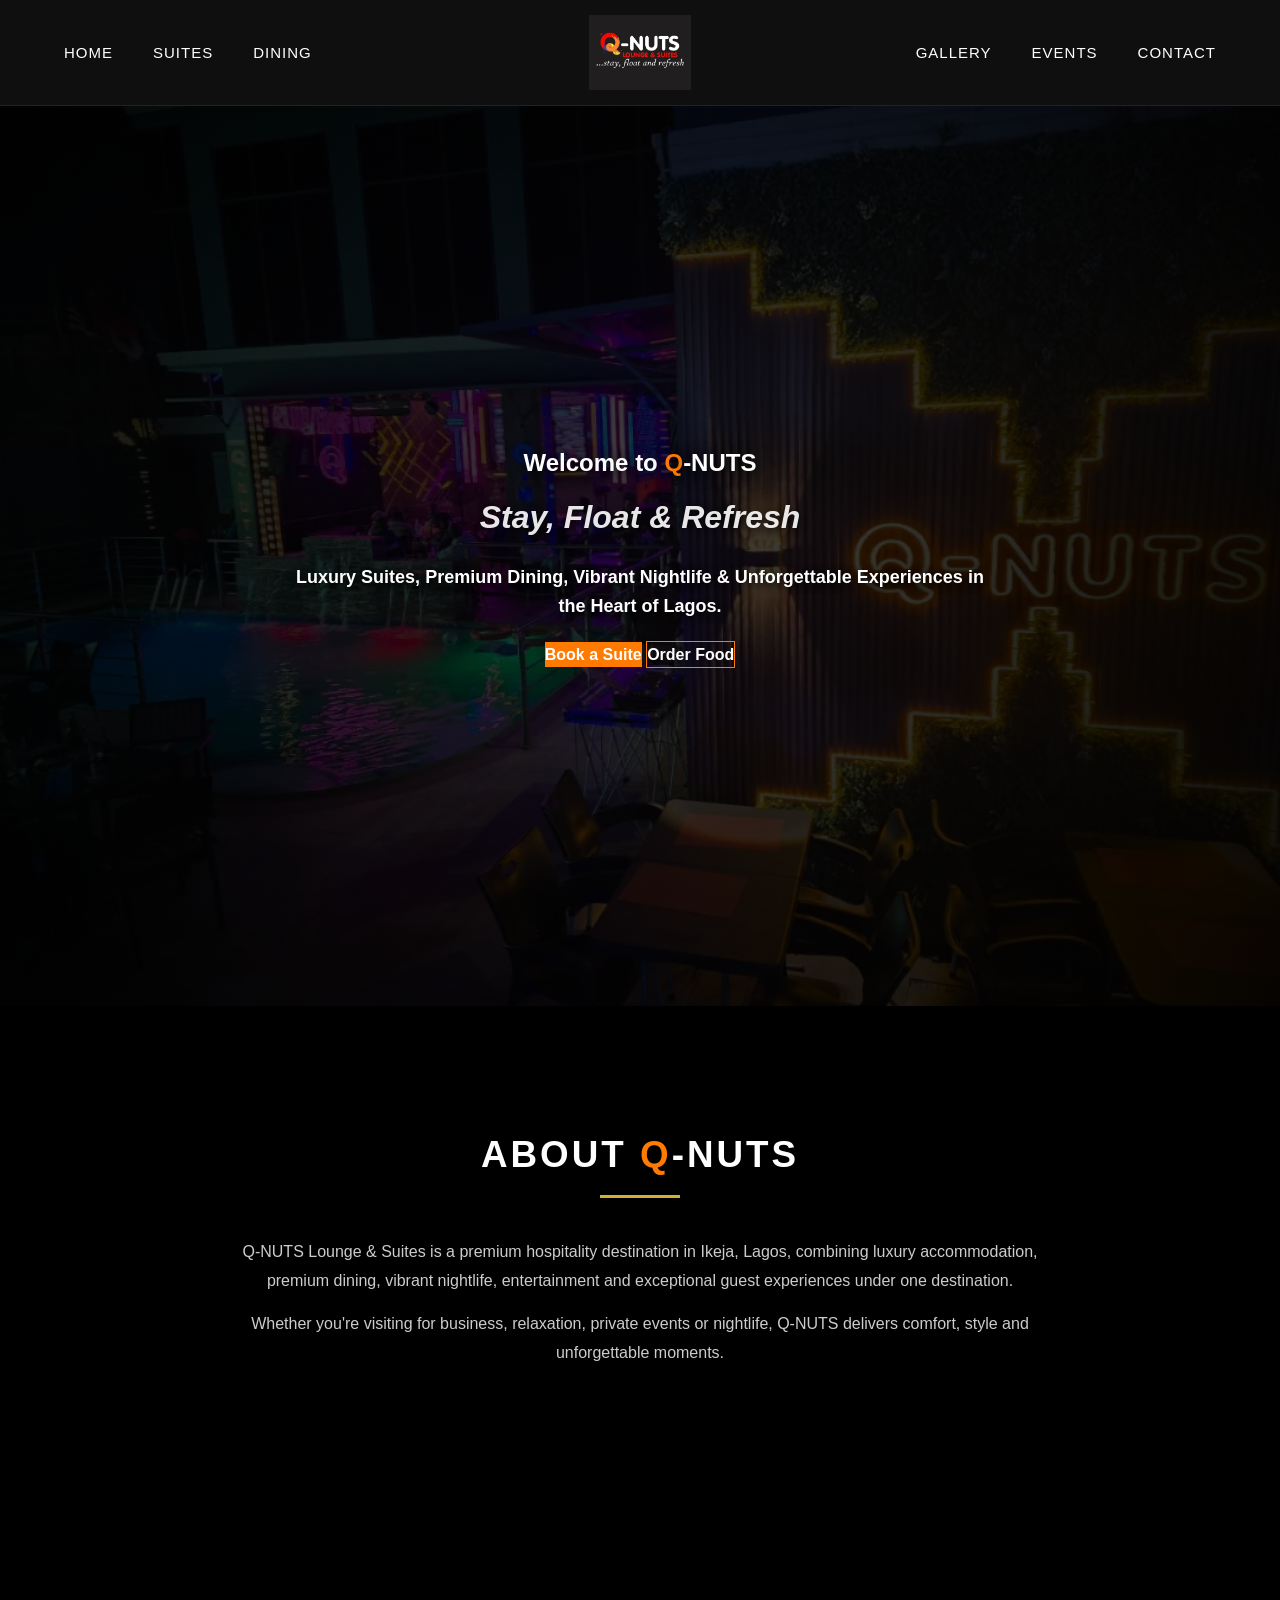
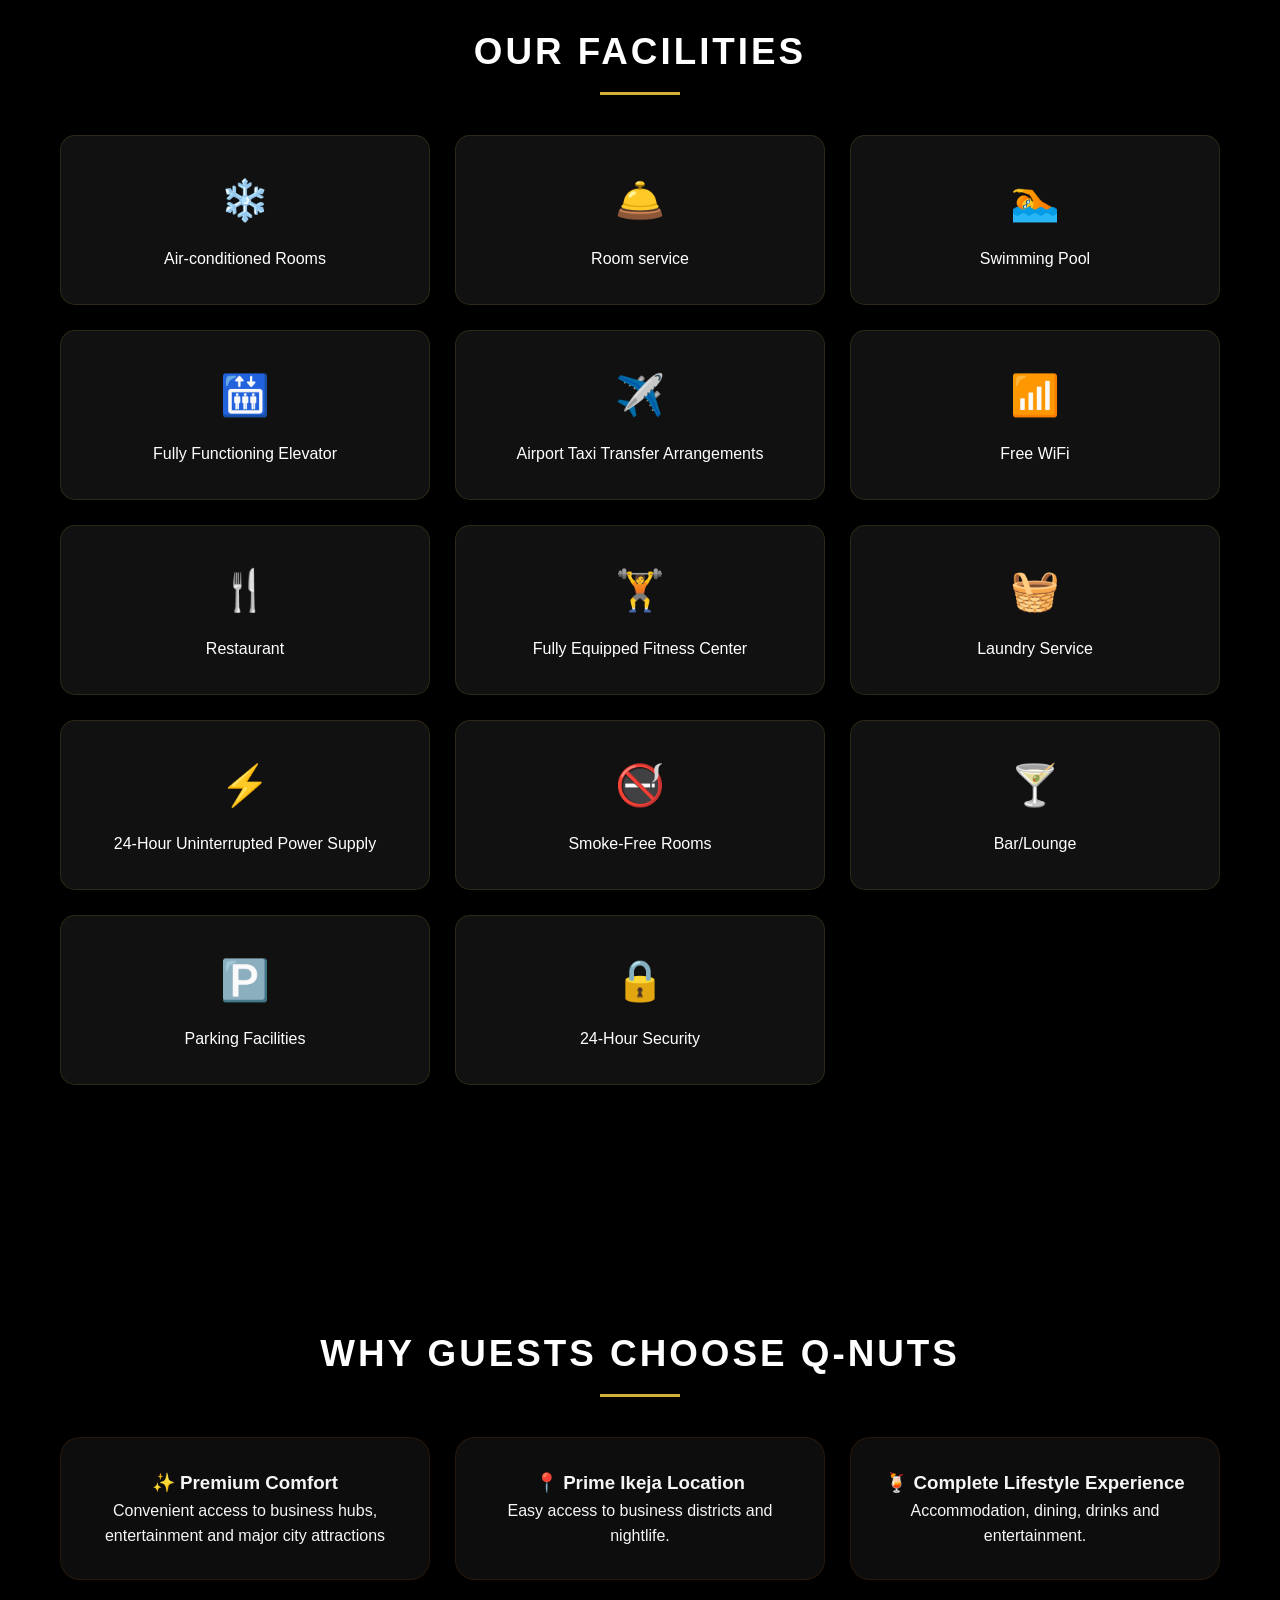
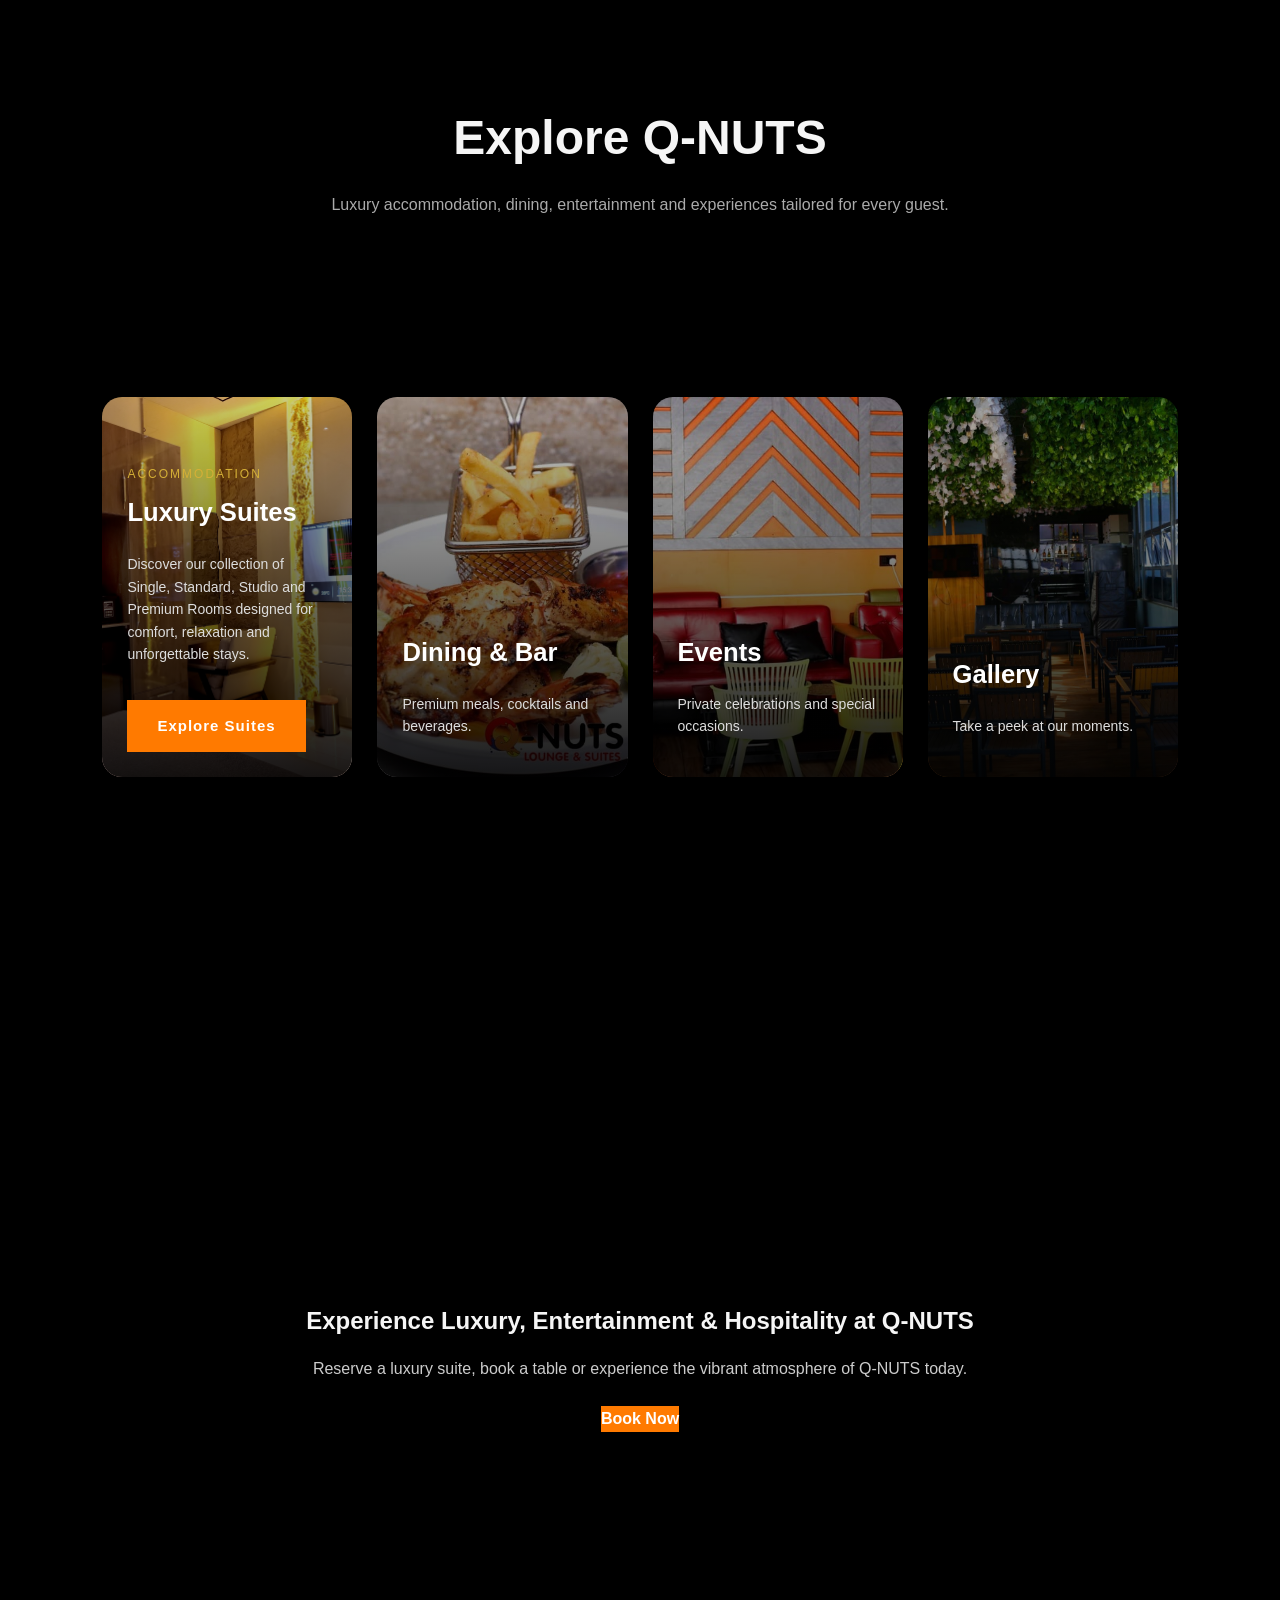
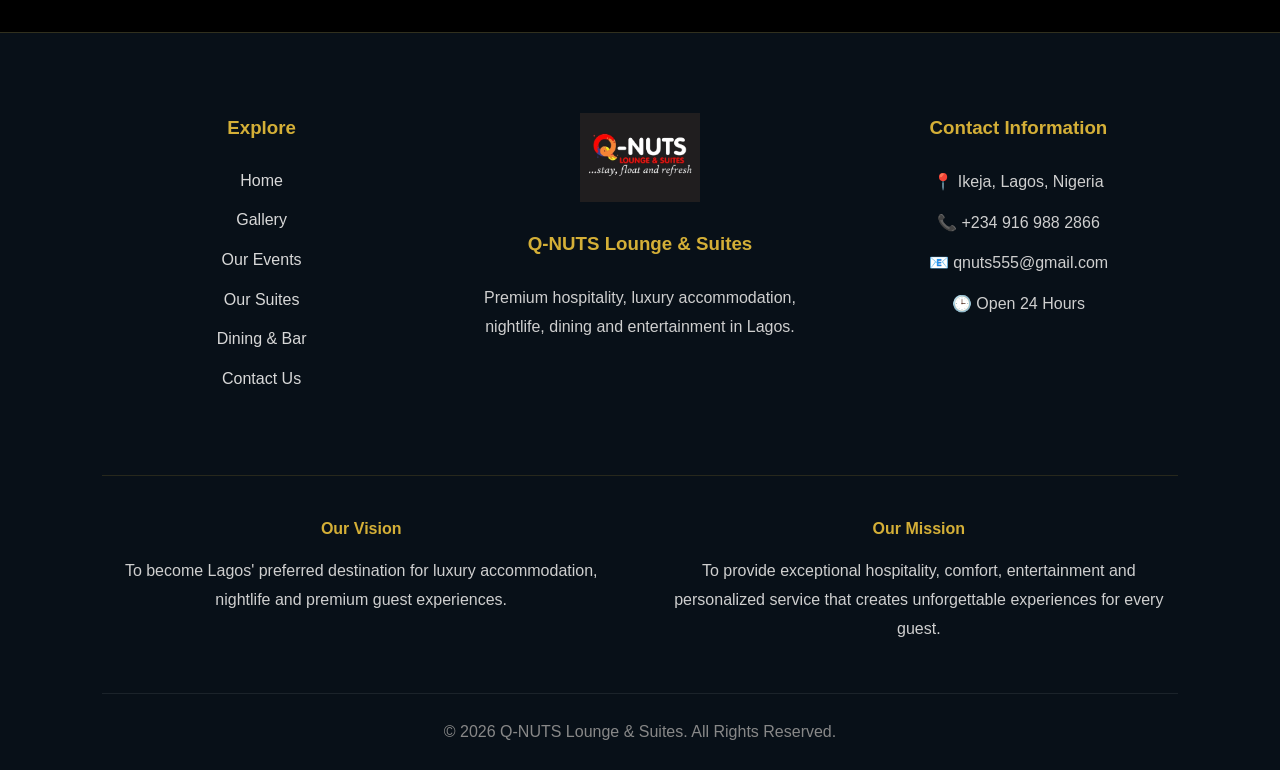
<file: index.html>
<!DOCTYPE html>
<html lang="en">
<head>
  <meta charset="UTF-8" />
  <meta name="viewport" content="width=device-width, initial-scale=1.0"/>
  <meta name="description"
  content="Q-NUTS Lounge & Suites offers luxury accommodation, premium dining, nightlife, cocktails, events and hospitality in Ikeja, Lagos.">

  <meta name="keywords"
  content="Hotel in Ikeja, Suites in Lagos, Lounge in Lagos, Restaurant in Ikeja, Nightlife Lagos, Q-NUTS">

  <meta name="author"
  content="Q-NUTS Lounge & Suites">
  <meta property="og:title"
  content="Q-NUTS Lounge & Suites">

  <meta property="og:description"
  content="Luxury accommodation, dining, cocktails and entertainment in Ikeja, Lagos.">

  <meta property="og:image"
  content="assets/images/QNUTT.webp">

  <meta property="og:type"
  content="website">
  <title>Q-NUTS Lounge & Suites</title>
  <link rel="icon" type="image/png" href="assets/images/logo 2.png">
  <link rel="stylesheet" href="css/style.css">
</head>

<body>

  <!-- NAV -->
<nav class="premium-nav">

  <div class="nav-left">
    <a href="index.html">Home</a>
    <a href="suites.html">Suites</a>
    <a href="menu.html">Dining</a>
  </div>

  <div class="nav-logo">
    <a href="index.html">
      <img src="assets/images/logo 2.png" alt="Q-NUTS Logo">
    </a>
  </div>

  <div class="nav-right">
    <a href="gallery.html">Gallery</a>
    <a href="events.html">Events</a>
    <a href="contact.html">Contact</a>
  </div>

</nav>

  <!-- HERO -->
  <section class="hero">

    <img src="assets/images/QNUTT.webp" alt="Q-NUTS Hero Image" loading="lazy" class="hero-image">

    <div class="hero-overlay">

      <h1>
  Welcome to <span class="q">Q</span><span class="nuts">-NUTS</span>
</h1>

<p class="tagline">
  Stay, Float & Refresh
</p>

<p class="hero-subtext">
  Luxury Suites, Premium Dining, Vibrant Nightlife & Unforgettable Experiences in the Heart of Lagos.
</p>

      <div>
        <a class="btn" href="https://wa.me/2349169882866?text=Hi%20I%20want%20to%20book%20a%20suite">Book a Suite</a>

        <a class="btn btn-outline" href="menu.html">Order Food</a>
      </div>

    </div>

  </section>

 <!-- ABOUT -->
<section class="section">

<h2 class="section-title">
About <span class="q">Q</span><span class="nuts">-NUTS</span>
</h2>

<p class="about-text">
Q-NUTS Lounge & Suites is a premium hospitality destination in Ikeja, Lagos,
combining luxury accommodation, premium dining, vibrant nightlife,
entertainment and exceptional guest experiences under one destination.
</p>

<p class="about-text">
Whether you're visiting for business, relaxation, private events or nightlife,
Q-NUTS delivers comfort, style and unforgettable moments.
</p>

</section>

 <!-- AMENITIES -->
<section class="section">

<h2 class="section-title">Our Facilities</h2>

<div class="amenities-grid">

<div class="amenity-card">
<span>❄️</span>
<h3>Air-conditioned Rooms</h3>
</div>

<div class="amenity-card">
<span>🛎️</span>
<h3>Room service</h3>
</div>

<div class="amenity-card">
<span>🏊</span>
<h3>Swimming Pool</h3>
</div>

<div class="amenity-card">
<span>🛗</span>
<h3>Fully Functioning Elevator</h3>
</div>

<div class="amenity-card">
<span>✈️</span>
<h3>Airport Taxi Transfer Arrangements</h3>
</div>

<div class="amenity-card">
<span>📶</span>
<h3>Free WiFi</h3>
</div>

<div class="amenity-card">
<span>🍴</span>
<h3>Restaurant</h3>
</div>

<div class="amenity-card">
<span>🏋️</span>
<h3>Fully Equipped Fitness Center</h3>
</div>

<div class="amenity-card">
<span>🧺</span>
<h3>Laundry Service</h3>
</div>    

<div class="amenity-card">
<span>⚡</span>
<h3>24-Hour Uninterrupted Power Supply</h3>
</div>

<div class="amenity-card">
<span>🚭</span>
<h3>Smoke-Free Rooms</h3>
</div>

<div class="amenity-card">
<span>🍸</span>
<h3>Bar/Lounge</h3>
</div>

<div class="amenity-card">
<span>🅿️</span>
<h3>Parking Facilities</h3>
</div>

<div class="amenity-card">
<span>🔒</span>
<h3>24-Hour Security</h3>
</div>

</div>

</section>

<!-- WHY CHOOSE US -->
<section class="section">

<h2 class="section-title">Why Guests Choose Q-NUTS</h2>

<div class="grid">

<div class="card">
<h3>✨ Premium Comfort</h3>
<p>Convenient access to business hubs, entertainment and major city attractions</p>
</div>

<div class="card">
<h3>📍 Prime Ikeja Location</h3>
<p>Easy access to business districts and nightlife.</p>
</div>

<div class="card">
<h3>🍹 Complete Lifestyle Experience</h3>
<p>Accommodation, dining, drinks and entertainment.</p>
</div>

</div>

</section>

  <div class="explore-heading">

    <h2>Explore Q-NUTS</h2>

    <p>
        Luxury accommodation, dining, entertainment
        and experiences tailored for every guest.
    </p>

</div>
  <section class="explore-section">

    <div class="explore-grid">  
    <div class="explore-card suites-feature">

        <img
            src="assets/images/super premium-room1.jpg"
            alt="Luxury Suites">

        <div class="explore-overlay">

            <span class="explore-label">
                ACCOMMODATION
            </span>

            <h3>Luxury Suites</h3>

            <p>
                Discover our collection of Single, Standard,
                Studio and Premium Rooms designed for comfort,
                relaxation and unforgettable stays.
            </p>

            <a href="suites.html" class="btn">
                Explore Suites
            </a>

        </div>

    </div>

    <!-- DINING -->

    <a href="menu.html" class="explore-card">

        <img src="assets/images/food and grill.jpg" alt="Dining">

        <div class="explore-overlay">

            <h3>Dining & Bar</h3>

            <p>
                Premium meals, cocktails and beverages.
            </p>

        </div>

    </a>

    <!-- EVENTS -->

    <a href="events.html" class="explore-card">

        <img src="assets/images/private events.jpg" alt="Events">

        <div class="explore-overlay">

            <h3>Events</h3>

            <p>
                Private celebrations and special occasions.
            </p>

        </div>

    </a>

    <!-- GALLERY -->

    <a href="gallery.html" class="explore-card">

        <img src="assets/images/surrounding1.jpg" alt="Gallery">

        <div class="explore-overlay">

            <h3>Gallery</h3>

            <p>
                Take a peek at our moments.
            </p>

        </div>

    </a>

</div>

</section>
  
  <!-- CTA -->
  <section class="section cta-section">

<h2>
Experience Luxury, Entertainment & Hospitality at Q-NUTS
</h2>

<p>
Reserve a luxury suite, book a table or experience the vibrant atmosphere of Q-NUTS today.
</p>

<a class="btn"
href="https://wa.me/2349169882866">
Book Now
</a>

</section>

 <!-- PREMIUM FOOTER -->
<footer class="footer">

  <div class="footer-container">

    <!-- LEFT COLUMN -->
    <div class="footer-column">

      <h3>Explore</h3>

      <a href="index.html">Home</a>
      <a href="gallery.html">Gallery</a>
      <a href="events.html">Our Events</a>
      <a href="suites.html">Our Suites</a>
      <a href="menu.html">Dining & Bar</a>
      <a href="contact.html">Contact Us</a>

    </div>

    <!-- CENTER COLUMN -->
    <div class="footer-column footer-brand">

      <img
        src="assets/images/logo 2.png"
        alt="Q-NUTS Logo"
        class="footer-logo">

      <h3>Q-NUTS Lounge & Suites</h3>

      <p>
        Premium hospitality, luxury accommodation,
        nightlife, dining and entertainment in Lagos.
      </p>

    </div>

    <!-- RIGHT COLUMN -->
    <div class="footer-column">

      <h3>Contact Information</h3>

      <p>📍 Ikeja, Lagos, Nigeria</p>

      <p>📞 +234 916 988 2866</p>

      <p>📧 qnuts555@gmail.com</p>

      <p>🕒 Open 24 Hours</p>

    </div>

  </div>

  <div class="footer-extra">

    <div class="footer-box">

      <h4>Our Vision</h4>

      <p>
        To become Lagos' preferred destination for
        luxury accommodation, nightlife and premium
        guest experiences.
      </p>

    </div>

    <div class="footer-box">

      <h4>Our Mission</h4>

      <p>
        To provide exceptional hospitality, comfort,
        entertainment and personalized service that
        creates unforgettable experiences for every guest.
      </p>

    </div>

  </div>

  <div class="footer-bottom">
    © 2026 Q-NUTS Lounge & Suites. All Rights Reserved.
  </div>

</footer>

  <script>

function filterGallery(category){

const items =
document.querySelectorAll('.gallery-item');

const buttons =
document.querySelectorAll('.gallery-filters button');

buttons.forEach(btn=>{
btn.classList.remove('active');
});

event.target.classList.add('active');

items.forEach(item=>{

if(category === 'all'){

item.style.display='block';

}else{

if(item.classList.contains(category)){

item.style.display='block';

}else{

item.style.display='none';

}

}

});

}

</script>
  
</body>
</html>
</file>
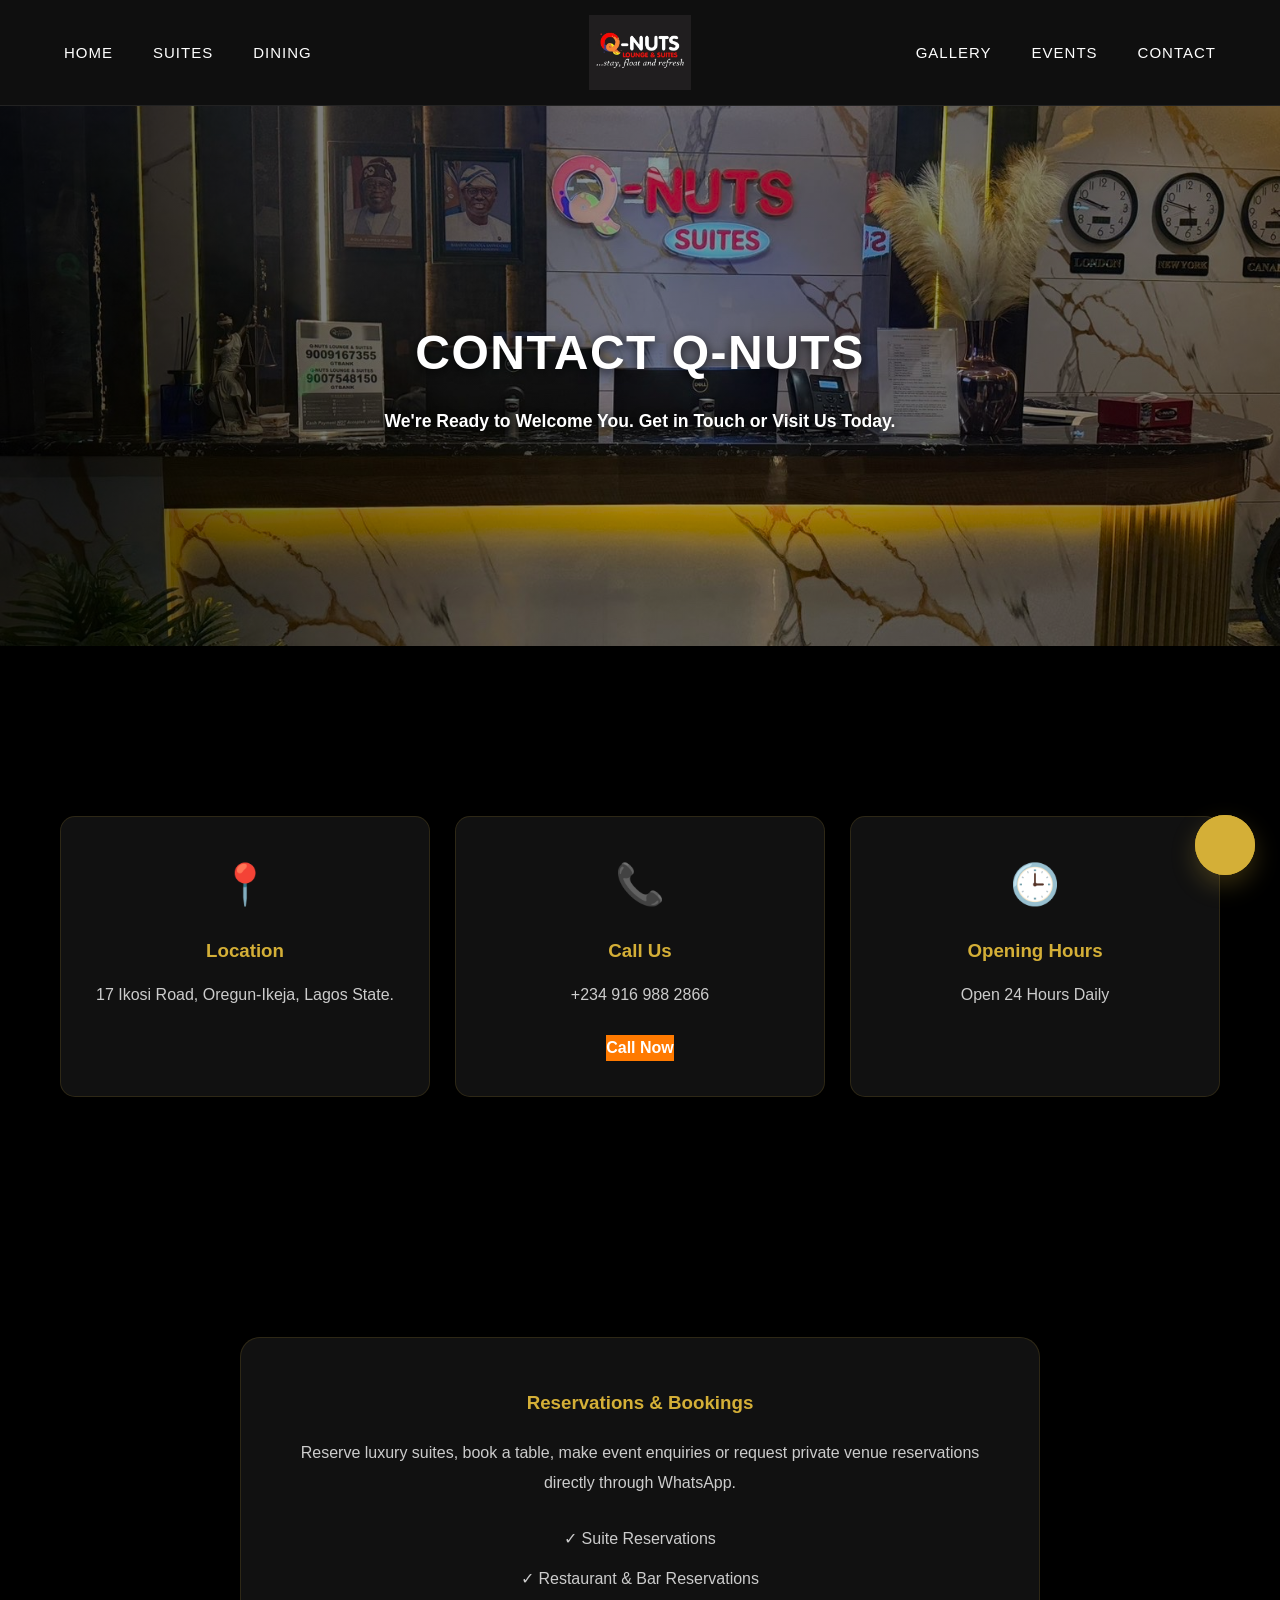
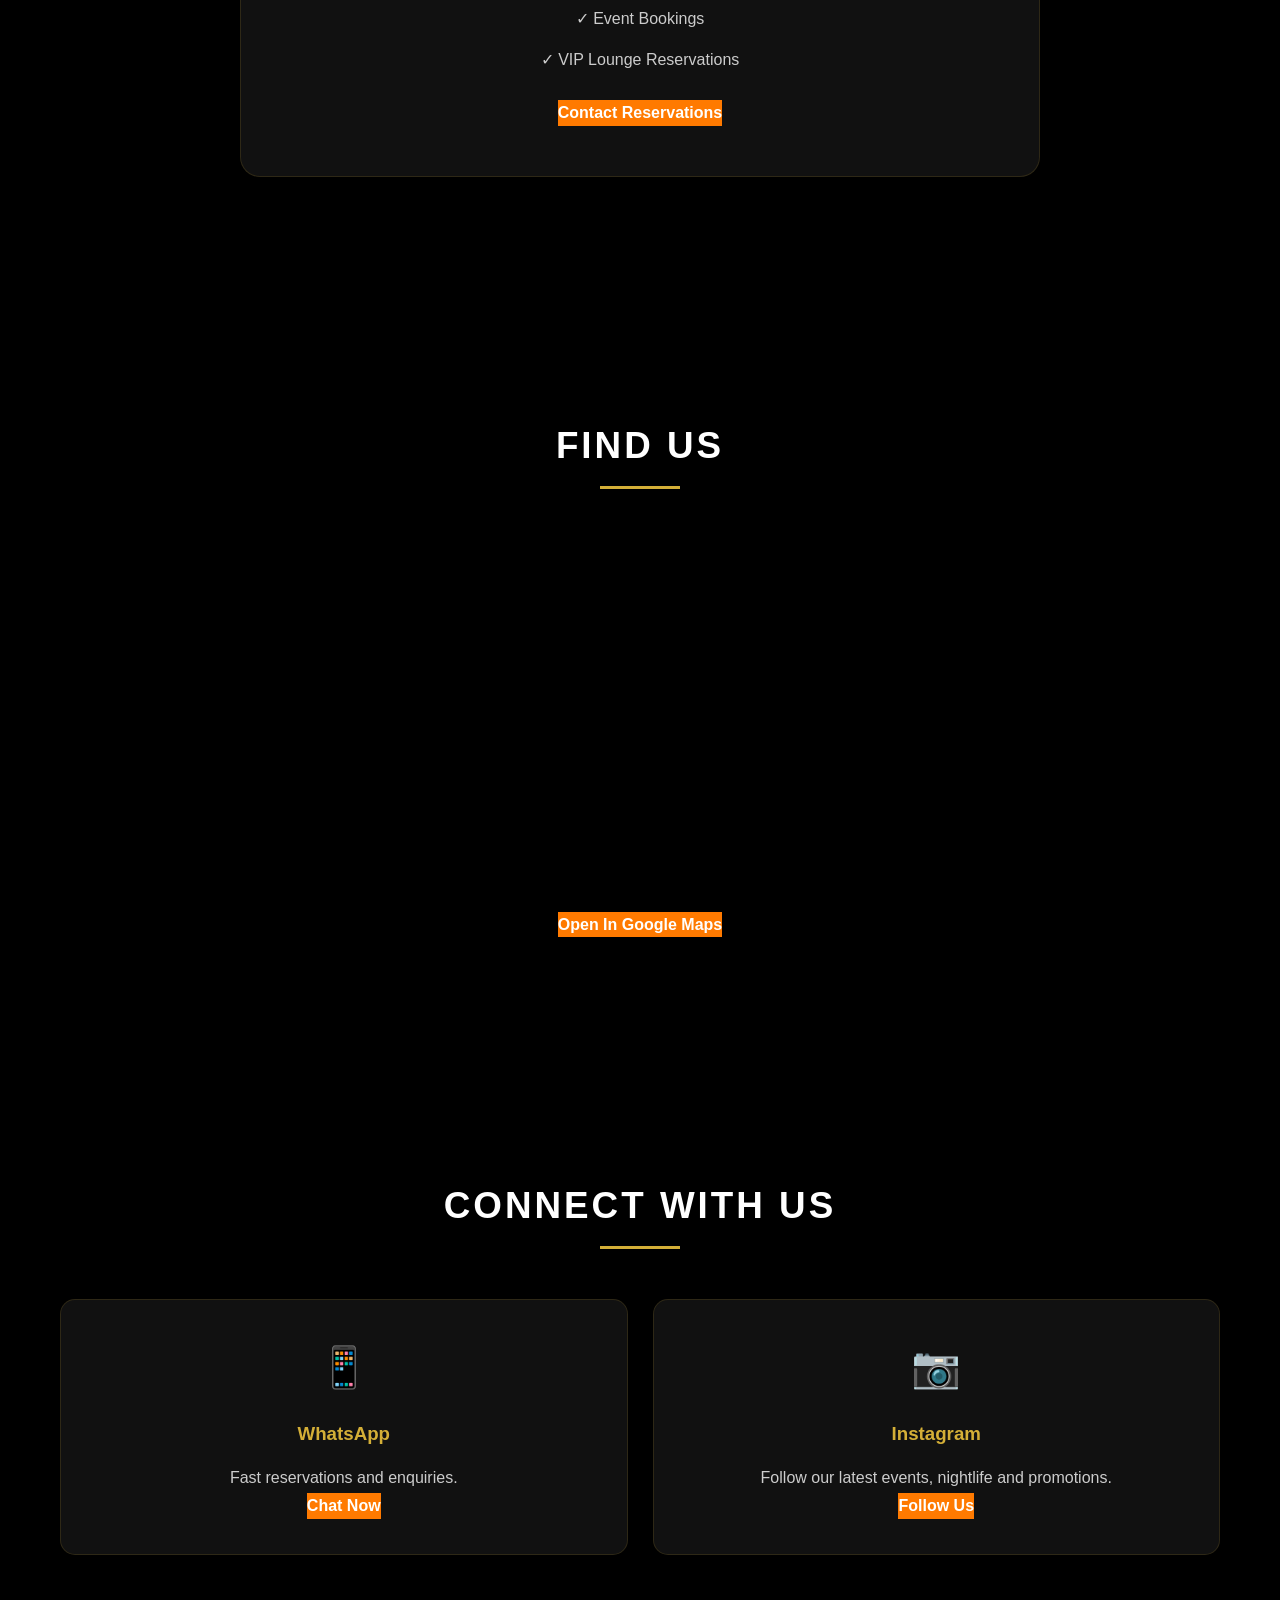
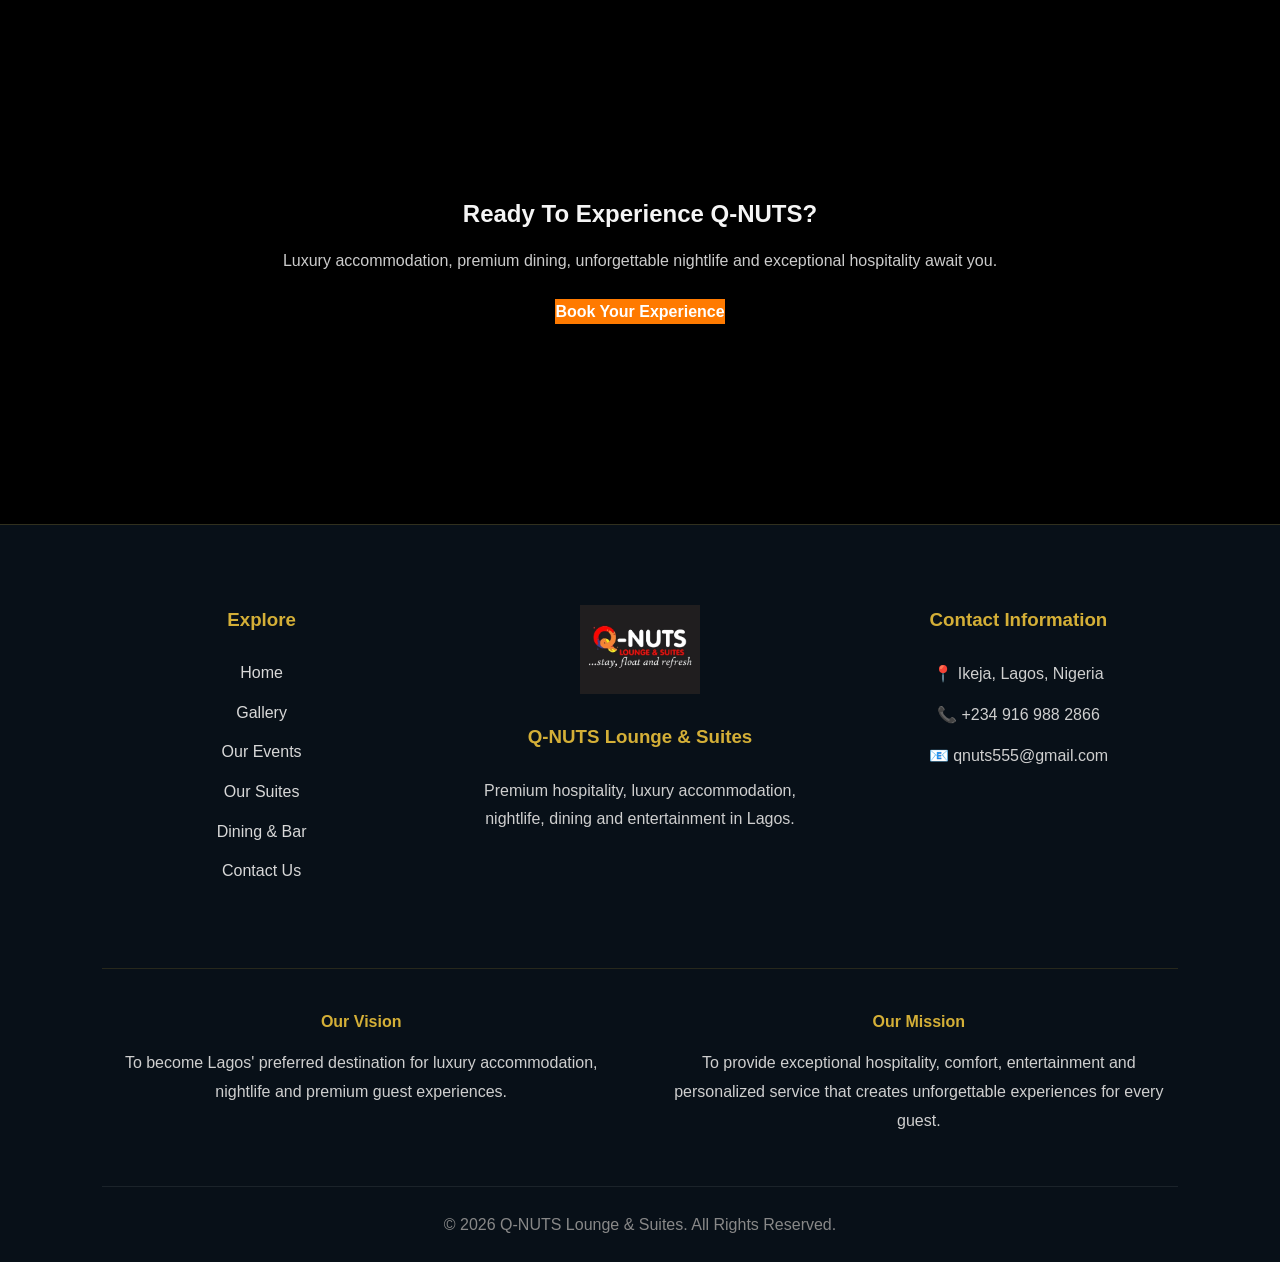
<file: contact.html>
<!DOCTYPE html>
<html lang="en">
<head>
  <meta charset="UTF-8" />
  <meta name="viewport" content="width=device-width, initial-scale=1.0"/>
  <meta name="description"
  content="Q-NUTS Lounge & Suites offers luxury accommodation, premium dining, nightlife, cocktails, events and hospitality in Ikeja, Lagos.">

  <meta name="keywords"
  content="Hotel in Ikeja, Suites in Lagos, Lounge in Lagos, Restaurant in Ikeja, Nightlife Lagos, Q-NUTS">

  <meta name="author"
  content="Q-NUTS Lounge & Suites">
  <meta property="og:title"
  content="Q-NUTS Lounge & Suites">

  <meta property="og:description"
  content="Luxury accommodation, dining, cocktails and entertainment in Ikeja, Lagos.">

  <meta property="og:image"
  content="assets/images/QNUTT.webp">

  <meta property="og:type"
  content="website">
  <title>Contact Q-NUTS</title>
  <link rel="icon" type="image/png" href="assets/images/logo 2.png">
  <link rel="stylesheet" href="css/style.css">
</head>

<body>

<!-- NAV -->
<nav class="premium-nav">

  <div class="nav-left">
    <a href="index.html">Home</a>
    <a href="suites.html">Suites</a>
    <a href="menu.html">Dining</a>
  </div>

  <div class="nav-logo">
    <a href="index.html">
      <img src="assets/images/logo 2.png" alt="Q-NUTS Logo">
    </a>
  </div>

  <div class="nav-right">
    <a href="gallery.html">Gallery</a>
    <a href="events.html">Events</a>
    <a href="contact.html">Contact</a>
  </div>

</nav>

<section class="page-hero contact-hero">

    <div class="page-hero-content">

        <h1>CONTACT Q-NUTS</h1>

        <p>
            We're Ready to Welcome You. Get in Touch or Visit Us Today.
        </p>

    </div>

</section>

<!-- CONTACT INFO -->
<section class="section">

    <div class="info-grid">

        <div class="info-card">

            <span>📍</span>

            <h3>Location</h3>

            <p>
                17 Ikosi Road,
                Oregun-Ikeja,
                Lagos State.
            </p>

        </div>

        <div class="info-card">

            <span>📞</span>

            <h3>Call Us</h3>

            <p>
                +234 916 988 2866
            </p>

            <br>

            <a href="tel:+2349169882866" class="btn">
                Call Now
            </a>

        </div>

        <div class="info-card">

            <span>🕒</span>

            <h3>Opening Hours</h3>

            <p>
                Open 24 Hours Daily
            </p>

        </div>

    </div>

</section>
  <section class="section">

    <div class="reservation-box">

        <h3>Reservations & Bookings</h3>

        <p>

            Reserve luxury suites, book a table,
            make event enquiries or request
            private venue reservations directly
            through WhatsApp.

        </p>

        <div class="reservation-details">

            <p>✓ Suite Reservations</p>
            <p>✓ Restaurant & Bar Reservations</p>
            <p>✓ Event Bookings</p>
            <p>✓ VIP Lounge Reservations</p>

        </div>

        <a
        href="https://wa.me/2349169882866"
        class="btn">

            Contact Reservations

        </a>

    </div>

</section>
<!-- MAP -->
<section class="section">

  <h2 class="section-title">Find Us</h2>

  <div style="max-width:1000px; margin:auto; border-radius:20px; overflow:hidden;">

    <iframe
      src="https://www.google.com/maps?q=17%20Ikosi%20Road%20Oregun%20Ikeja%20Lagos&output=embed"
      width="100%"
      height="350"
      style="border:0;"
      loading="lazy">
    </iframe>
    <br><br>

<a
href="https://maps.google.com/?q=17 Ikosi Road Oregun Ikeja Lagos"
target="_blank"
class="btn">

    Open In Google Maps

</a>

  </div>

</section>
<!-- WHATSAPP CTA -->
<section class="section">

    <h2 class="section-title">
        Connect With Us
    </h2>

    <div class="info-grid">

        <div class="info-card">

            <span>📱</span>

            <h3>WhatsApp</h3>

            <p>
                Fast reservations and enquiries.
            </p>

            <a
            href="https://wa.me/2349169882866"
            class="btn">

                Chat Now

            </a>

        </div>

        <div class="info-card">

            <span>📷</span>

            <h3>Instagram</h3>

            <p>
                Follow our latest events,
                nightlife and promotions.
            </p>

            <a
            href="https://www.instagram.com/qnuts_?utm_source=ig_web_button_share_sheet&igsh=ZDNlZDc0MzIxNw=="
            target="_blank"
            class="btn">

                Follow Us

            </a>

        </div>

    </div>

</section>
  
<section class="section cta-section">

    <h2>
        Ready To Experience Q-NUTS?
    </h2>

    <p>
        Luxury accommodation, premium dining,
        unforgettable nightlife and exceptional
        hospitality await you.
    </p>

    <a
    href="https://wa.me/2349169882866"
    class="btn">

        Book Your Experience

    </a>

</section>
<!-- PREMIUM FOOTER -->
<footer class="footer">

  <div class="footer-container">

    <!-- LEFT COLUMN -->
    <div class="footer-column">

      <h3>Explore</h3>

      <a href="index.html">Home</a>
      <a href="gallery.html">Gallery</a>
      <a href="events.html">Our Events</a>
      <a href="suites.html">Our Suites</a>
      <a href="menu.html">Dining & Bar</a>
      <a href="contact.html">Contact Us</a>

    </div>

    <!-- CENTER COLUMN -->
    <div class="footer-column footer-brand">

      <img
        src="assets/images/logo 2.png"
        alt="Q-NUTS Logo"
        class="footer-logo">

      <h3>Q-NUTS Lounge & Suites</h3>

      <p>
        Premium hospitality, luxury accommodation,
        nightlife, dining and entertainment in Lagos.
      </p>

    </div>

    <!-- RIGHT COLUMN -->
    <div class="footer-column">

      <h3>Contact Information</h3>

      <p>📍 Ikeja, Lagos, Nigeria</p>

      <p>📞 +234 916 988 2866</p>

      <p>📧 qnuts555@gmail.com</p>

    </div>

  </div>

  <div class="footer-extra">

    <div class="footer-box">

      <h4>Our Vision</h4>

      <p>
        To become Lagos' preferred destination for
        luxury accommodation, nightlife and premium
        guest experiences.
      </p>

    </div>

    <div class="footer-box">

      <h4>Our Mission</h4>

      <p>
        To provide exceptional hospitality, comfort,
        entertainment and personalized service that
        creates unforgettable experiences for every guest.
      </p>

    </div>

  </div>

  <div class="footer-bottom">
    © 2026 Q-NUTS Lounge & Suites. All Rights Reserved.
  </div>

</footer>
  
 <a href="https://wa.me/2349169882866"
   target="_blank"
   class="whatsapp-float">
    <i class="fab fa-whatsapp"></i>
</a>

</body>
</html>
</file>
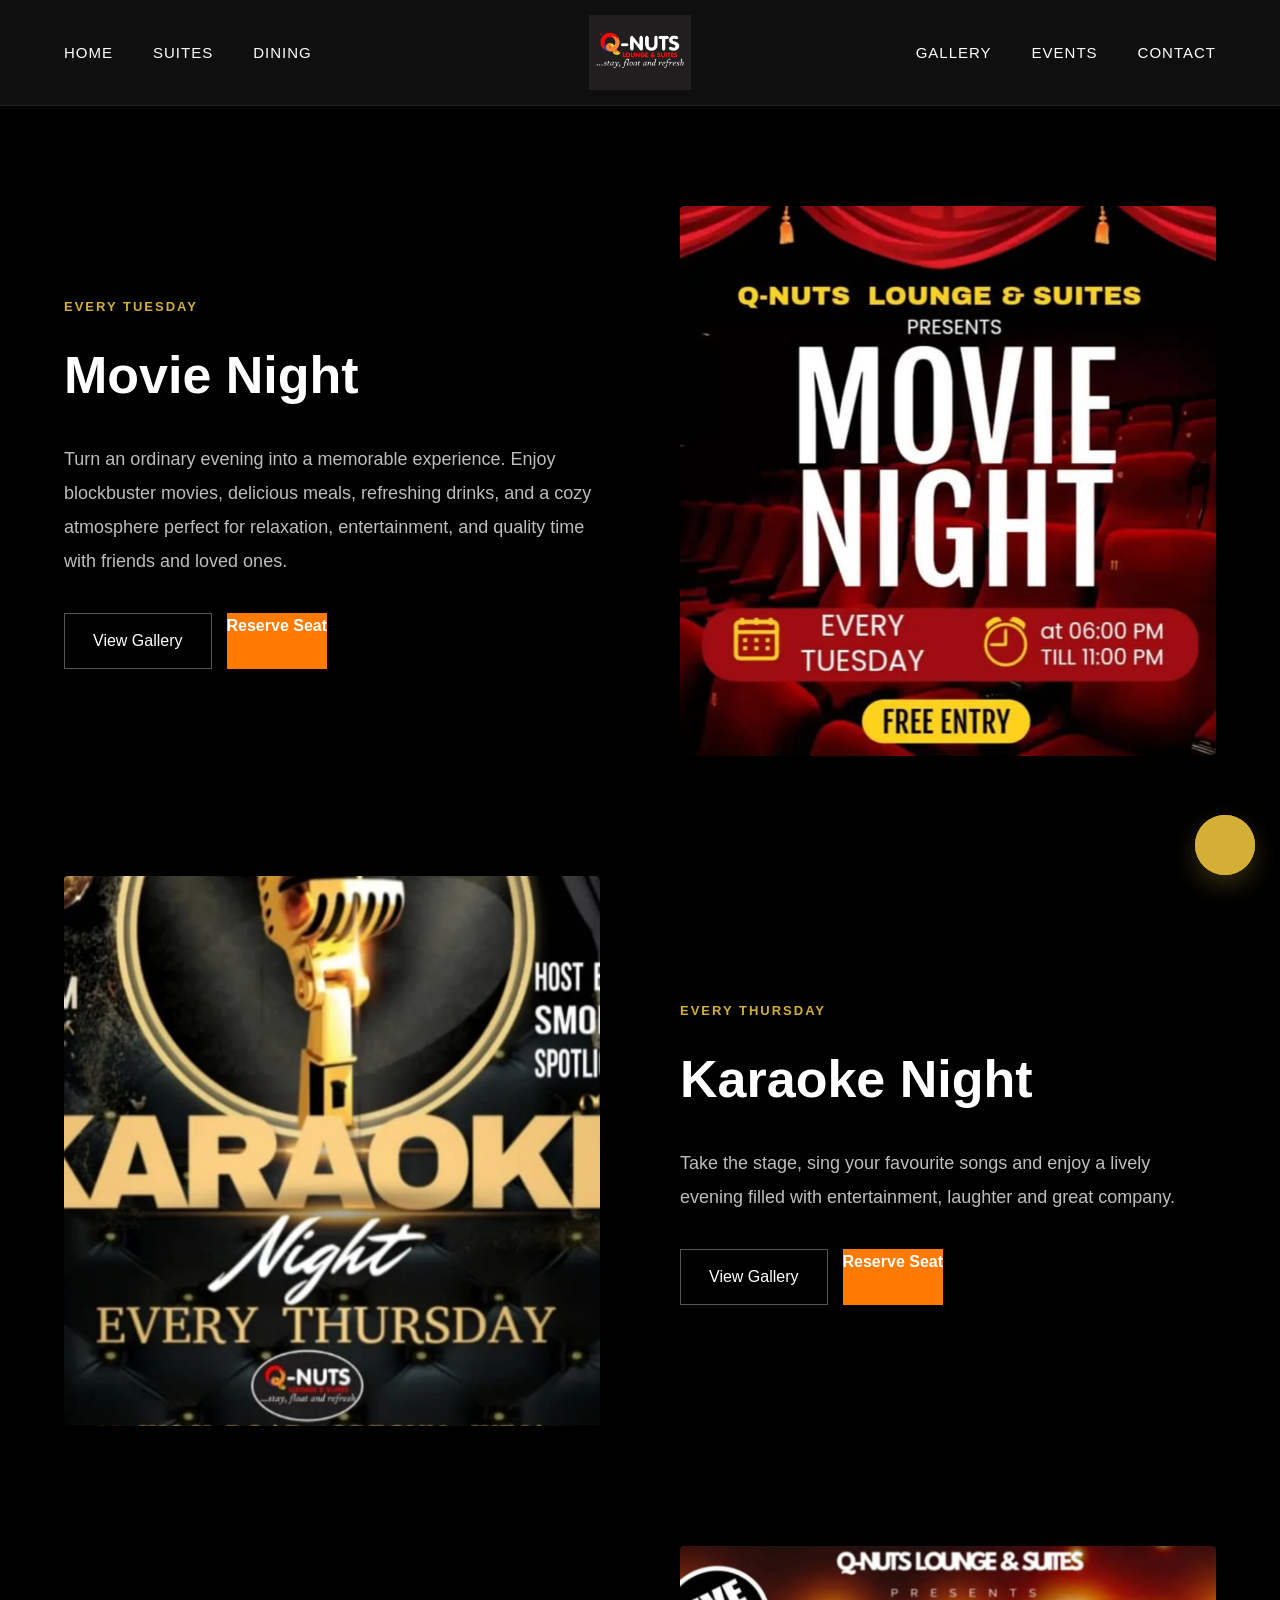
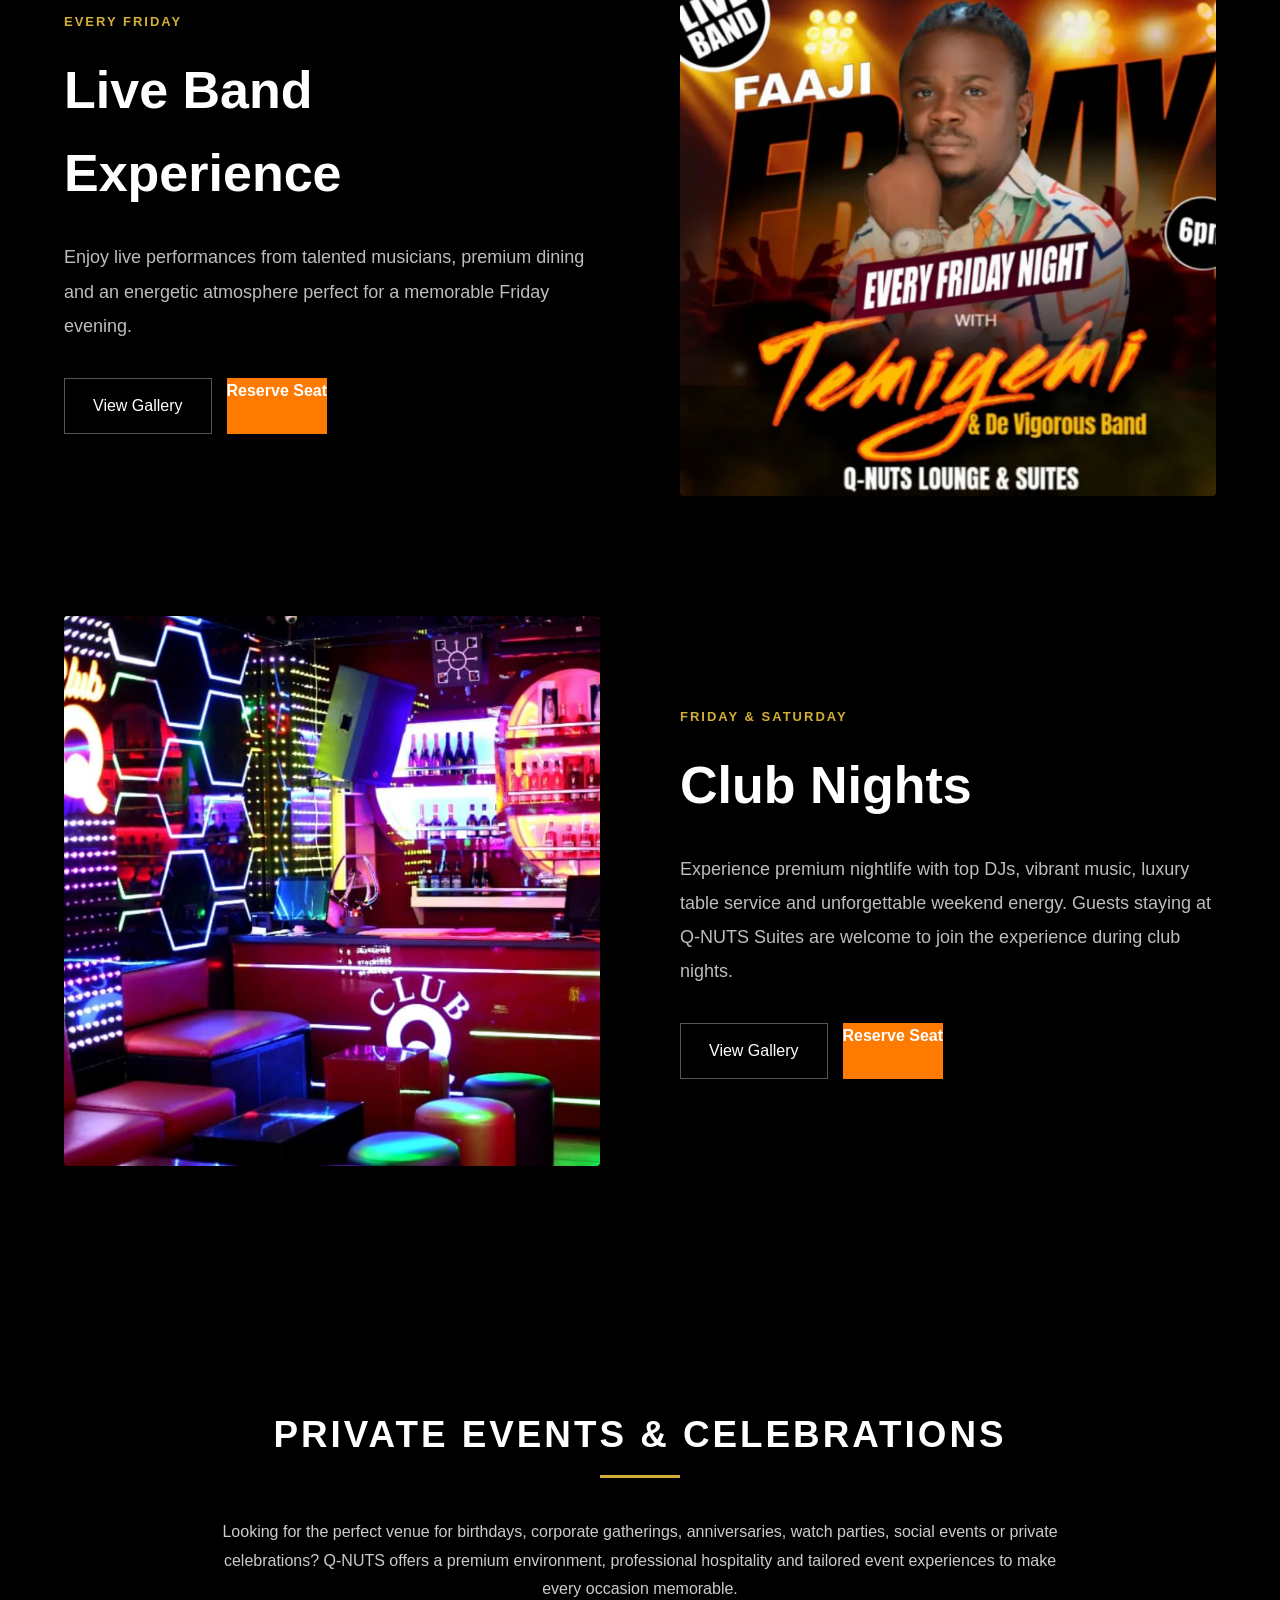
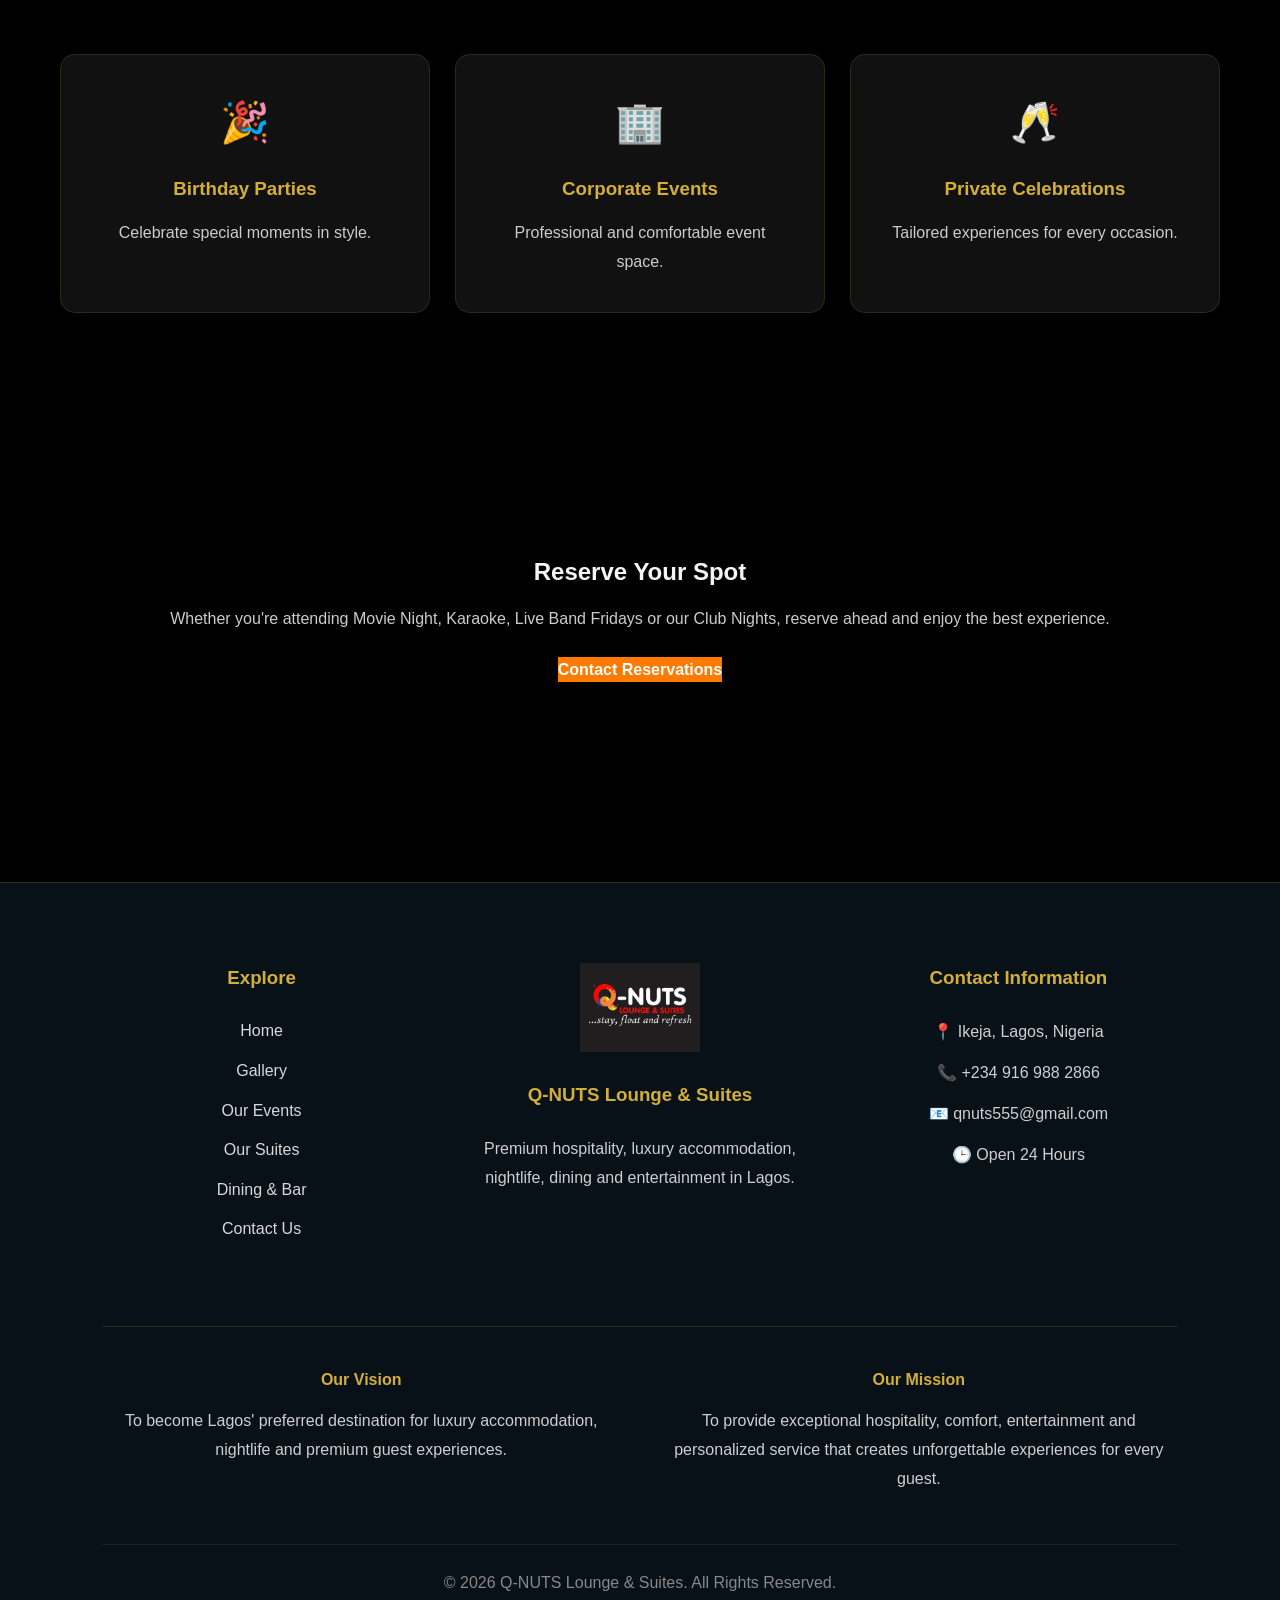
<file: events.html>
<!DOCTYPE html>
<html lang="en">
<head>
  <meta charset="UTF-8" />
  <meta name="viewport" content="width=device-width, initial-scale=1.0"/>
  <meta name="description"
  content="Q-NUTS Lounge & Suites offers luxury accommodation, premium dining, nightlife, cocktails, events and hospitality in Ikeja, Lagos.">

  <meta name="keywords"
  content="Hotel in Ikeja, Suites in Lagos, Lounge in Lagos, Restaurant in Ikeja, Nightlife Lagos, Q-NUTS">

  <meta name="author"
  content="Q-NUTS Lounge & Suites">
  <meta property="og:title"
  content="Q-NUTS Lounge & Suites">

  <meta property="og:description"
  content="Luxury accommodation, dining, cocktails and entertainment in Ikeja, Lagos.">

  <meta property="og:image"
  content="assets/images/QNUTT.webp">

  <meta property="og:type"
  content="website">
  <title>Q-NUTS Events</title>
  <link rel="icon" type="image/png" href="assets/images/logo 2.png">
  <link rel="stylesheet" href="css/style.css">
</head>

<body>

<!-- NAV -->
<nav class="premium-nav">

  <div class="nav-left">
    <a href="index.html">Home</a>
    <a href="suites.html">Suites</a>
    <a href="menu.html">Dining</a>
  </div>

  <div class="nav-logo">
    <a href="index.html">
      <img src="assets/images/logo 2.png" alt="Q-NUTS Logo">
    </a>
  </div>

  <div class="nav-right">
    <a href="gallery.html">Gallery</a>
    <a href="events.html">Events</a>
    <a href="contact.html">Contact</a>
  </div>

</nav>

<!-- WEEKLY EVENTS -->

<section class="rooms-showcase">

    <!-- MOVIE NIGHT -->

    <div class="room-showcase">

        <div class="room-info">

            <span class="room-label">
                EVERY TUESDAY
            </span>

            <h2>Movie Night</h2>

            <p>
              Turn an ordinary evening into a memorable experience. Enjoy blockbuster movies, delicious meals, refreshing drinks, and a cozy atmosphere perfect for relaxation, entertainment, and quality time with friends and loved ones.
            </p>

            <div class="room-buttons">

                <a href="gallery.html" class="details-btn">
                    View Gallery
                </a>

                <a href="https://wa.me/2349169882866?text=Hello%20Q-NUTS,%0A%0AI%20would%20like%20to%20reserve%20a%20seat%20for%20Movie%20Night.%0A%0AName:%20%0ANumber%20of%20Guests:%20"
                  class="btn"
                  target="_blank">
                   Reserve Seat
                  </a>

            </div>

        </div>

        <div class="room-image">
            <img src="assets/images/movie night.png" loading="lazy">
        </div>

    </div>


    <!-- KARAOKE -->

    <div class="room-showcase reverse">

        <div class="room-info">

            <span class="room-label">
                EVERY THURSDAY
            </span>

            <h2>Karaoke Night</h2>

            <p>
                Take the stage, sing your favourite songs
                and enjoy a lively evening filled with
                entertainment, laughter and great company.
            </p>

            <div class="room-buttons">

                <a href="gallery.html" class="details-btn">
                    View Gallery
                </a>

                <a href="https://wa.me/2349169882866?text=Hello%20Q-NUTS,%0A%0AI%20would%20like%20to%20reserve%20a%20seat%20for%20Karaoke%20Night.%0A%0AName:%20%0ANumber%20of%20Guests:%20"
                  class="btn"
                  target="_blank">
                   Reserve Seat
                  </a>

            </div>

        </div>

        <div class="room-image">
            <img src="assets/images/kareoke night.png" loading="lazy">
        </div>

    </div>


    <!-- LIVE BAND -->

    <div class="room-showcase">

        <div class="room-info">

            <span class="room-label">
                EVERY FRIDAY
            </span>

            <h2>Live Band Experience</h2>

            <p>
                Enjoy live performances from talented musicians,
                premium dining and an energetic atmosphere perfect
                for a memorable Friday evening.
            </p>

            <div class="room-buttons">

                <a href="gallery.html" class="details-btn">
                    View Gallery
                </a>

                <a href="https://wa.me/2349169882866?text=Hello%20Q-NUTS,%0A%0AI%20would%20like%20to%20reserve%20a%20seat%20for%20Live%20Band%20Experience.%0A%0AName:%20%0ANumber%20of%20Guests:%20"
                  class="btn"
                  target="_blank">
                   Reserve Seat
                  </a>

            </div>

        </div>

        <div class="room-image">
            <img src="assets/images/live band experience.png" loading="lazy">
        </div>

    </div>


    <!-- CLUB NIGHTS -->

    <div class="room-showcase reverse">

        <div class="room-info">

            <span class="room-label">
                FRIDAY & SATURDAY
            </span>

            <h2>Club Nights</h2>

            <p>
                Experience premium nightlife with top DJs,
                vibrant music, luxury table service and
                unforgettable weekend energy. Guests staying
                at Q-NUTS Suites are welcome to join the
                experience during club nights.
            </p>

            <div class="room-buttons">

                <a href="gallery.html" class="details-btn">
                    View Gallery
                </a>

                <a href="https://wa.me/2349169882866?text=Hello%20Q-NUTS,%0A%0AI%20would%20like%20to%20reserve%20a%20table%20for%20Club%20Night.%0A%0AName:%20%0ANumber%20of%20Guests:%20"
                  class="btn"
                  target="_blank">
                   Reserve Seat
                  </a>

            </div>

        </div>

        <div class="room-image">
            <img src="assets/images/club nights.png" loading="lazy">
        </div>

    </div>

</section>
  <section class="section">

    <h2 class="section-title">
        Private Events & Celebrations
    </h2>

    <p class="about-text">

        Looking for the perfect venue for birthdays,
        corporate gatherings, anniversaries, watch parties,
        social events or private celebrations?

        Q-NUTS offers a premium environment, professional
        hospitality and tailored event experiences to make
        every occasion memorable.

    </p>

    <div class="info-grid">

        <div class="info-card">
            <span>🎉</span>
            <h3>Birthday Parties</h3>
            <p>Celebrate special moments in style.</p>
        </div>

        <div class="info-card">
            <span>🏢</span>
            <h3>Corporate Events</h3>
            <p>Professional and comfortable event space.</p>
        </div>

        <div class="info-card">
            <span>🥂</span>
            <h3>Private Celebrations</h3>
            <p>Tailored experiences for every occasion.</p>
        </div>

    </div>

</section>
  <section class="section cta-section">

    <h2>
        Reserve Your Spot
    </h2>

    <p>
        Whether you're attending Movie Night,
        Karaoke, Live Band Fridays or our Club Nights,
        reserve ahead and enjoy the best experience.
    </p>

    <a href="https://wa.me/2349169882866"
       class="btn">

        Contact Reservations

    </a>

</section>

<!-- FOOTER -->
<!-- FOOTER -->
<!-- PREMIUM FOOTER -->
<footer class="footer">

  <div class="footer-container">

    <!-- LEFT COLUMN -->
    <div class="footer-column">

      <h3>Explore</h3>

      <a href="index.html">Home</a>
      <a href="gallery.html">Gallery</a>
      <a href="events.html">Our Events</a>
      <a href="suites.html">Our Suites</a>
      <a href="menu.html">Dining & Bar</a>
      <a href="contact.html">Contact Us</a>

    </div>

    <!-- CENTER COLUMN -->
    <div class="footer-column footer-brand">

      <img
        src="assets/images/logo 2.png"
        alt="Q-NUTS Logo"
        class="footer-logo">

      <h3>Q-NUTS Lounge & Suites</h3>

      <p>
        Premium hospitality, luxury accommodation,
        nightlife, dining and entertainment in Lagos.
      </p>

    </div>

    <!-- RIGHT COLUMN -->
    <div class="footer-column">

      <h3>Contact Information</h3>

      <p>📍 Ikeja, Lagos, Nigeria</p>

      <p>📞 +234 916 988 2866</p>

      <p>📧 qnuts555@gmail.com</p>

      <p>🕒 Open 24 Hours</p>

    </div>

  </div>

  <div class="footer-extra">

    <div class="footer-box">

      <h4>Our Vision</h4>

      <p>
        To become Lagos' preferred destination for
        luxury accommodation, nightlife and premium
        guest experiences.
      </p>

    </div>

    <div class="footer-box">

      <h4>Our Mission</h4>

      <p>
        To provide exceptional hospitality, comfort,
        entertainment and personalized service that
        creates unforgettable experiences for every guest.
      </p>

    </div>

  </div>

  <div class="footer-bottom">
    © 2026 Q-NUTS Lounge & Suites. All Rights Reserved.
  </div>

</footer>
  
  <a href="https://wa.me/2349169882866"
   target="_blank"
   class="whatsapp-float">
    <i class="fab fa-whatsapp"></i>
</a>

</body>
</html>
</file>
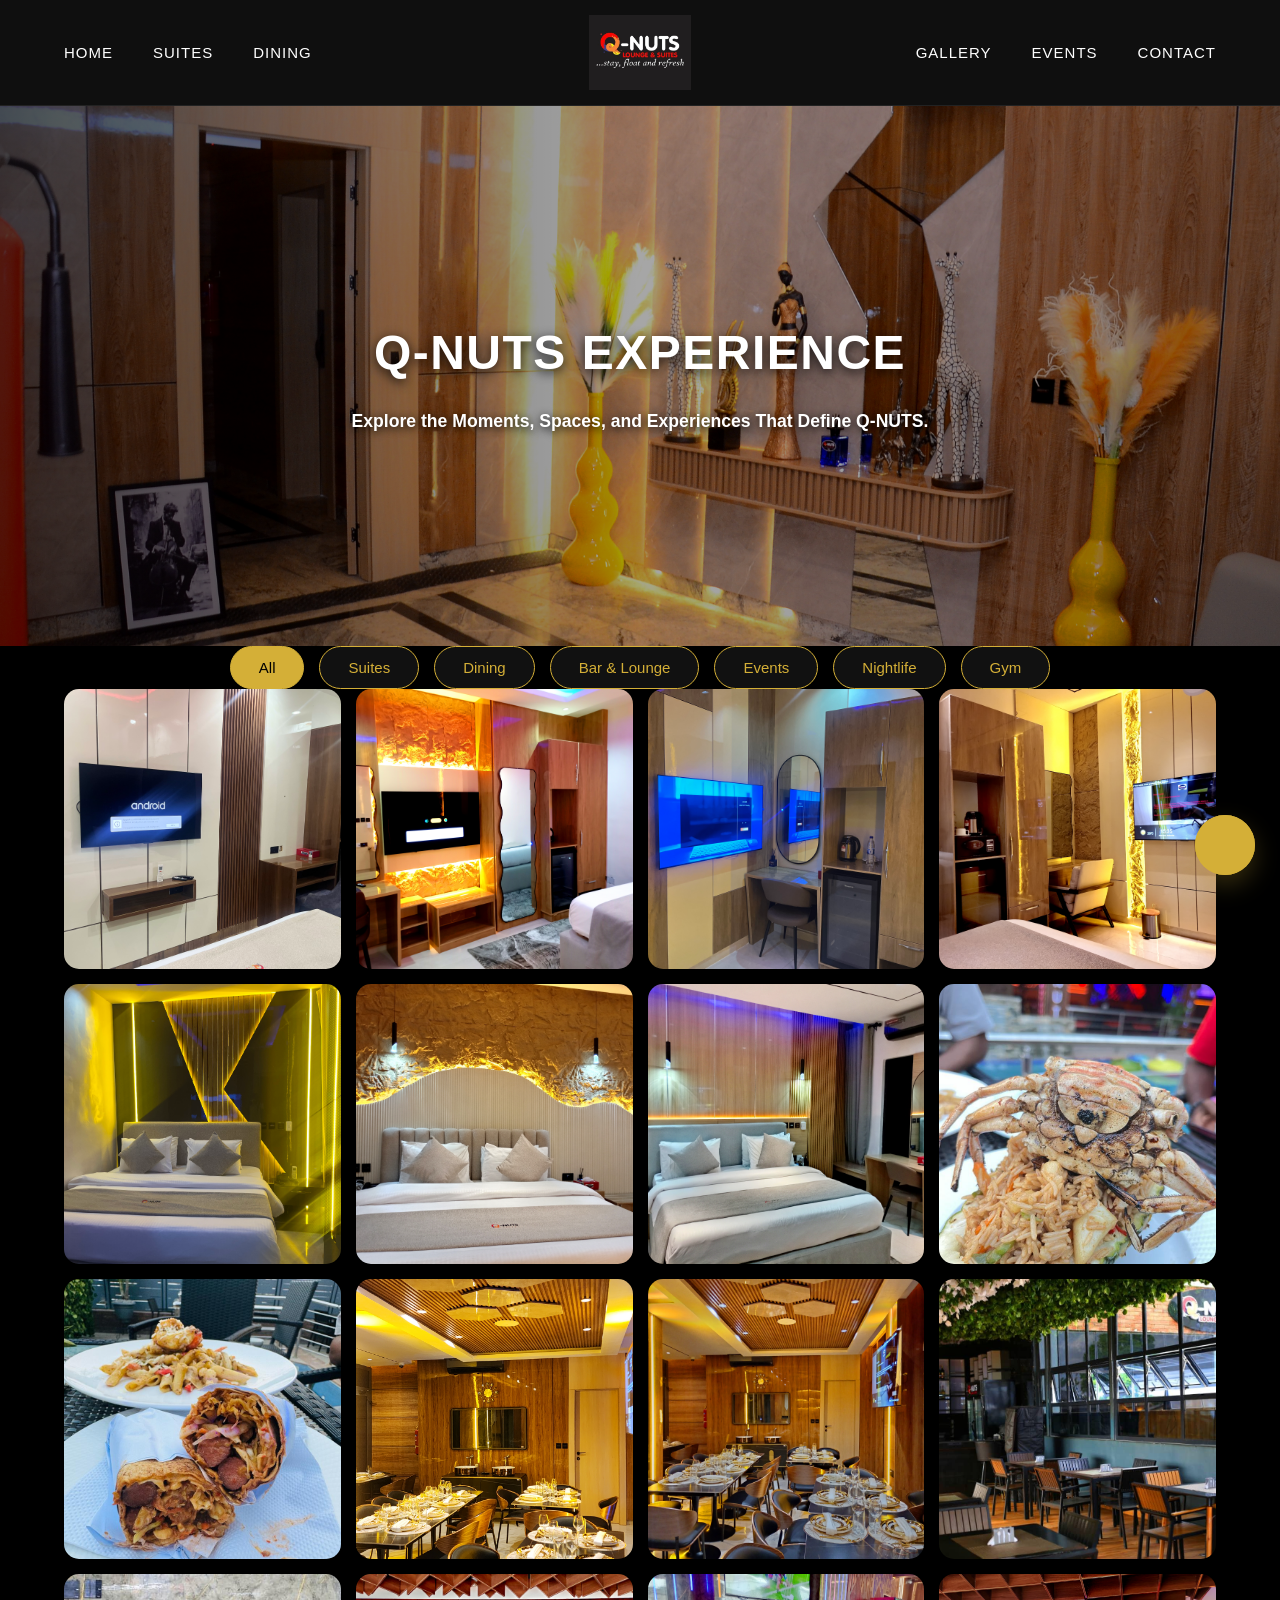
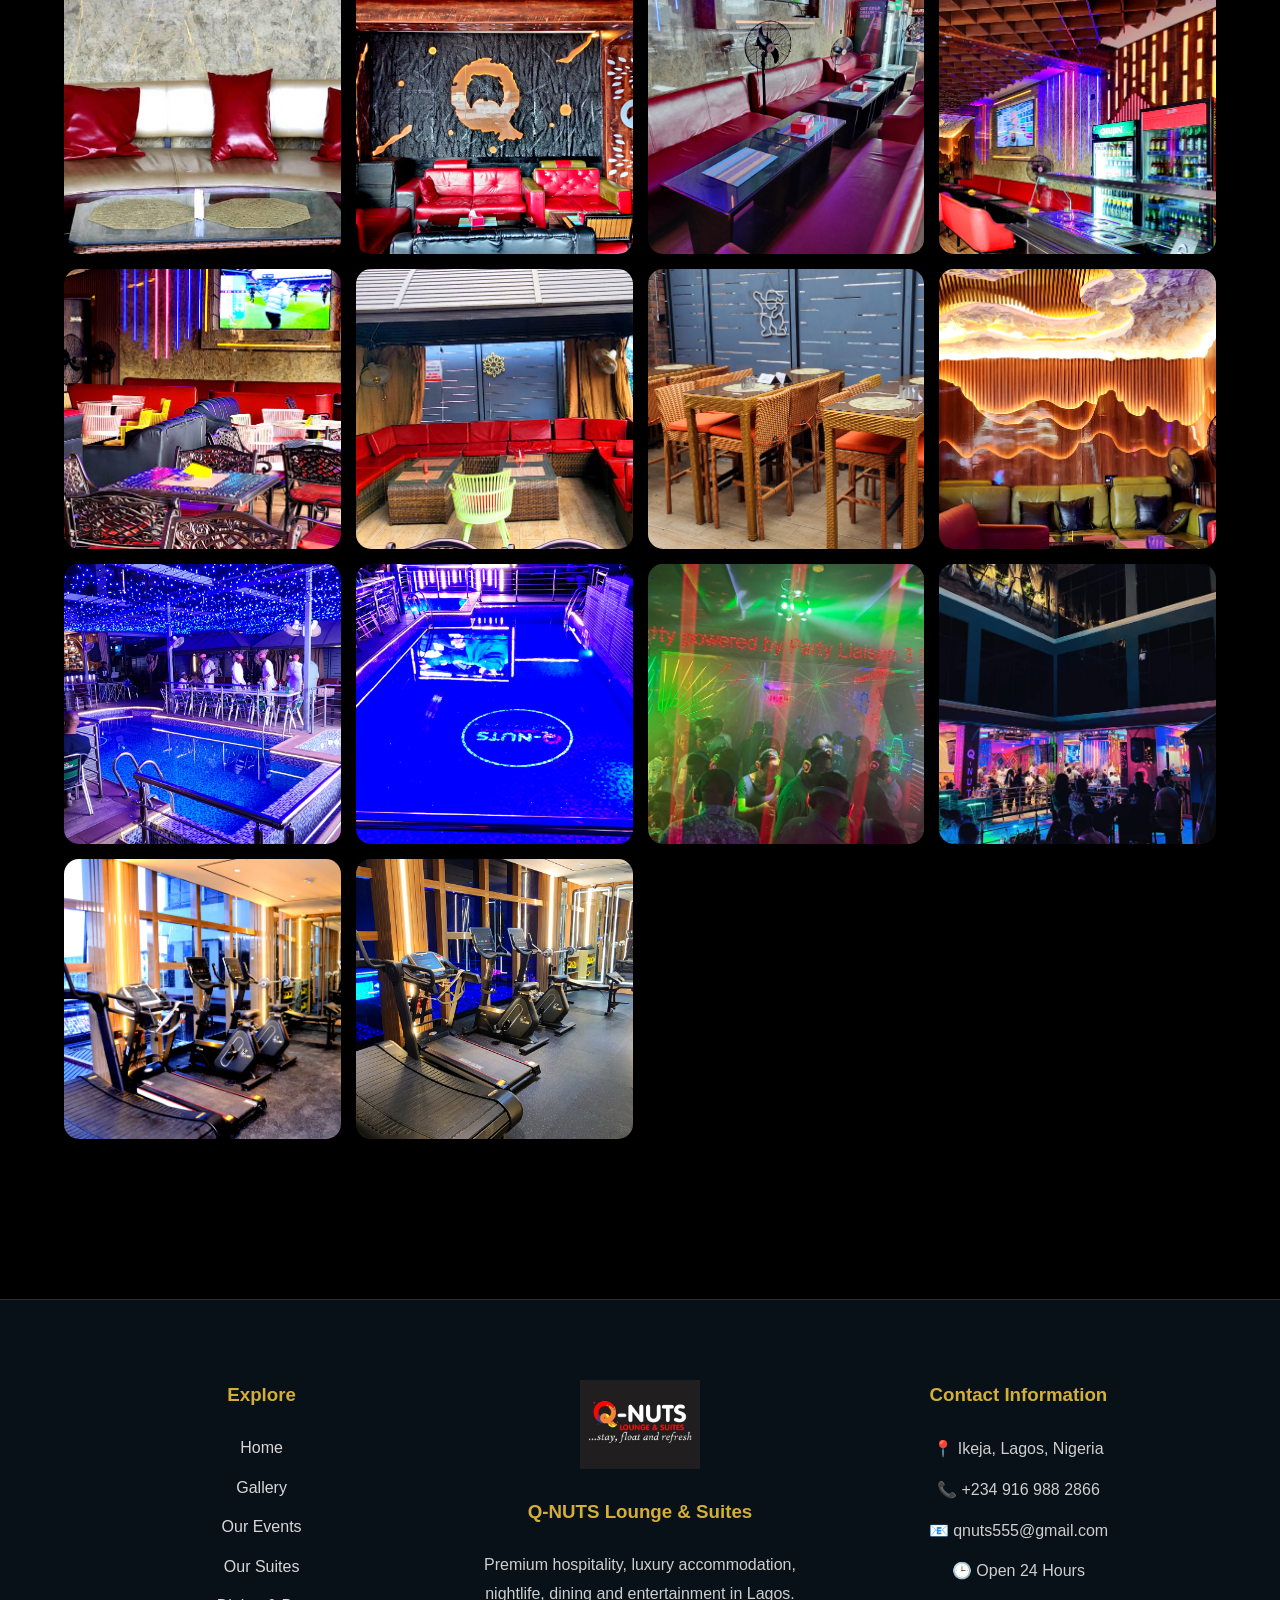
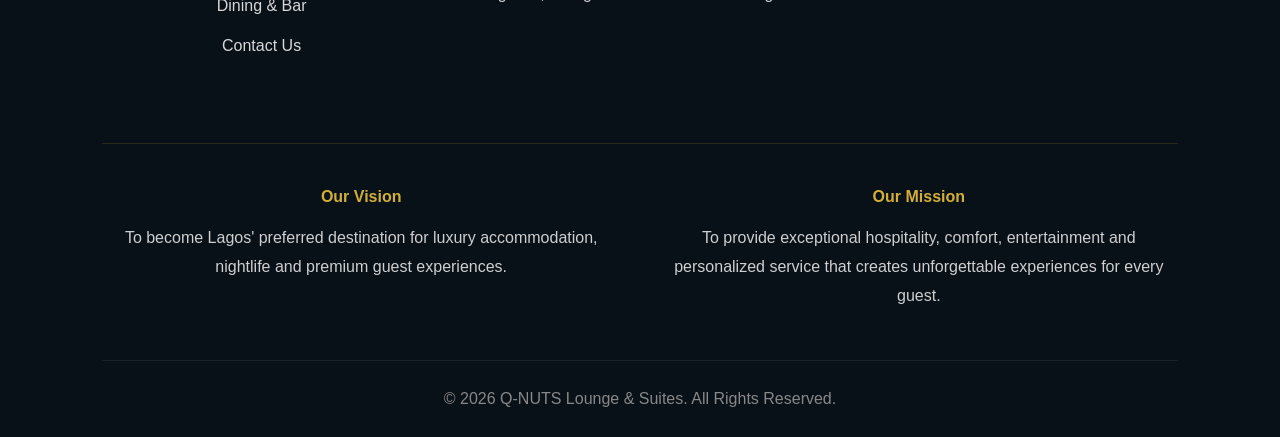
<file: gallery.html>
<!DOCTYPE html>
<html lang="en">
<head>
  <meta charset="UTF-8" />
  <meta name="viewport" content="width=device-width, initial-scale=1.0"/>
  <meta name="description"
  content="Q-NUTS Lounge & Suites offers luxury accommodation, premium dining, nightlife, cocktails, events and hospitality in Ikeja, Lagos.">

  <meta name="keywords"
  content="Hotel in Ikeja, Suites in Lagos, Lounge in Lagos, Restaurant in Ikeja, Nightlife Lagos, Q-NUTS">

  <meta name="author"
  content="Q-NUTS Lounge & Suites">
  <meta property="og:title"
  content="Q-NUTS Lounge & Suites">

  <meta property="og:description"
  content="Luxury accommodation, dining, cocktails and entertainment in Ikeja, Lagos.">

  <meta property="og:image"
  content="assets/images/QNUTT.webp">

  <meta property="og:type"
  content="website">
  <title>Q-NUTS Gallery</title>
  <link rel="icon" type="image/png" href="assets/images/logo 2.png">
  <link rel="stylesheet" href="css/style.css">
</head>

<body>

<!-- NAV -->
<nav class="premium-nav">

  <div class="nav-left">
    <a href="index.html">Home</a>
    <a href="suites.html">Suites</a>
    <a href="menu.html">Dining</a>
  </div>

  <div class="nav-logo">
    <a href="index.html">
      <img src="assets/images/logo 2.png" alt="Q-NUTS Logo">
    </a>
  </div>

  <div class="nav-right">
    <a href="gallery.html">Gallery</a>
    <a href="events.html">Events</a>
    <a href="contact.html">Contact</a>
  </div>

</nav>

<!-- HEADER -->
<section class="page-hero gallery-hero">

  <div class="page-hero-content">

    <h1>Q-NUTS EXPERIENCE</h1>

    <p>
      Explore the Moments, Spaces, and Experiences That Define Q-NUTS.
    </p>

  </div>

</section>

<div class="gallery-filters">

<button onclick="filterGallery('all')" class="active">
All
</button>

<button onclick="filterGallery('suites')">
Suites
</button>

<button onclick="filterGallery('dining')">
Dining
</button>

<button onclick="filterGallery('bar')">
Bar & Lounge
</button>

<button onclick="filterGallery('events')">
Events
</button>

<button onclick="filterGallery('Nightlife')">
Nightlife
</button>

<button onclick="filterGallery('Gym')">
Gym
</button> 
  
</div>


<section class="gallery-grid-modern">

    <!-- SUITES -->

    <div class="gallery-item suites">
        <img src="assets/images/studio room1.jpg">
    </div>

    <div class="gallery-item suites">
        <img src="assets/images/premium room1.jpg">
    </div>

    <div class="gallery-item suites">
        <img src="assets/images/deluxe room1.jpg">
    </div>

    <div class="gallery-item suites">
        <img src="assets/images/super premium-room1.jpg">
    </div>

    <div class="gallery-item suites">
        <img src="assets/images/deluxe room2.jpg">
    </div>

    <div class="gallery-item suites">
        <img src="assets/images/super premium-room2.jpg">
    </div>

    <div class="gallery-item suites">
        <img src="assets/images/other room1.jpg">
    </div>


    <!-- DINING -->

    <div class="gallery-item dining">
        <img src="assets/images/food1.jpg">
    </div>

    <div class="gallery-item dining">
        <img src="assets/images/food2.jpg">
    </div>

    <div class="gallery-item dining">
        <img src="assets/images/dining1.jpg">
    </div>

    <div class="gallery-item dining">
        <img src="assets/images/dining2.jpg">
    </div>


    <!-- BAR -->

    <div class="gallery-item bar">
        <img src="assets/images/surrounding2.jpg">
    </div>

    <div class="gallery-item bar">
        <img src="assets/images/surrounding9.jpg">
    </div>

    <div class="gallery-item bar">
        <img src="assets/images/surrounding8.jpg">
    </div>

    <div class="gallery-item bar">
        <img src="assets/images/bar and lounge1.jpg">
    </div>

    <div class="gallery-item bar">
        <img src="assets/images/bar and lounge2.jpg">
    </div>

    <div class="gallery-item bar">
        <img src="assets/images/bar and lounge3.jpg">
    </div>

    <div class="gallery-item bar">
        <img src="assets/images/bar and lounge4.jpg">
    </div>

    <div class="gallery-item bar">
        <img src="assets/images/bar and lounge5.jpg">
    </div>

    <div class="gallery-item bar">
        <img src="assets/images/bar and lounge6.jpg">
    </div>


    <!-- EVENTS -->

    <div class="gallery-item events">
        <img src="assets/images/events1.jpg">
    </div>

    <div class="gallery-item events">
        <img src="assets/images/events2.jpg">
    </div>


    <!-- NIGHTLIFE -->

    <div class="gallery-item Nightlife">
        <img src="assets/images/club1.jpg">
    </div>

    <div class="gallery-item Nightlife">
        <img src="assets/images/night bar.jpg">
    </div>

     <!-- Gym -->

    <div class="gallery-item Gym">
        <img src="assets/images/gym1.jpg">
    </div>

    <div class="gallery-item Gym">
        <img src="assets/images/gym2.jpg">
    </div>

</section>

<!-- PREMIUM FOOTER -->
<footer class="footer">

  <div class="footer-container">

    <!-- LEFT COLUMN -->
    <div class="footer-column">

      <h3>Explore</h3>

      <a href="index.html">Home</a>
      <a href="gallery.html">Gallery</a>
      <a href="events.html">Our Events</a>
      <a href="suites.html">Our Suites</a>
      <a href="menu.html">Dining & Bar</a>
      <a href="contact.html">Contact Us</a>

    </div>

    <!-- CENTER COLUMN -->
    <div class="footer-column footer-brand">

      <img
        src="assets/images/logo 2.png"
        alt="Q-NUTS Logo"
        class="footer-logo">

      <h3>Q-NUTS Lounge & Suites</h3>

      <p>
        Premium hospitality, luxury accommodation,
        nightlife, dining and entertainment in Lagos.
      </p>

    </div>

    <!-- RIGHT COLUMN -->
    <div class="footer-column">

      <h3>Contact Information</h3>

      <p>📍 Ikeja, Lagos, Nigeria</p>

      <p>📞 +234 916 988 2866</p>

      <p>📧 qnuts555@gmail.com</p>

      <p>🕒 Open 24 Hours</p>

    </div>

  </div>

  <div class="footer-extra">

    <div class="footer-box">

      <h4>Our Vision</h4>

      <p>
        To become Lagos' preferred destination for
        luxury accommodation, nightlife and premium
        guest experiences.
      </p>

    </div>

    <div class="footer-box">

      <h4>Our Mission</h4>

      <p>
        To provide exceptional hospitality, comfort,
        entertainment and personalized service that
        creates unforgettable experiences for every guest.
      </p>

    </div>

  </div>

  <div class="footer-bottom">
    © 2026 Q-NUTS Lounge & Suites. All Rights Reserved.
  </div>

</footer>
  
  <a href="https://wa.me/2349169882866"
   target="_blank"
   class="whatsapp-float">
    <i class="fab fa-whatsapp"></i>
</a>
<script>

function filterGallery(category){

const items =
document.querySelectorAll('.gallery-item');

const buttons =
document.querySelectorAll('.gallery-filters button');

buttons.forEach(btn =>
btn.classList.remove('active'));

event.target.classList.add('active');

items.forEach(item => {

if(category === 'all'){

item.style.display = 'block';

}else{

if(item.classList.contains(category)){
item.style.display = 'block';
}else{
item.style.display = 'none';
}

}

});

}

</script>
  
</body>
</html>
</file>
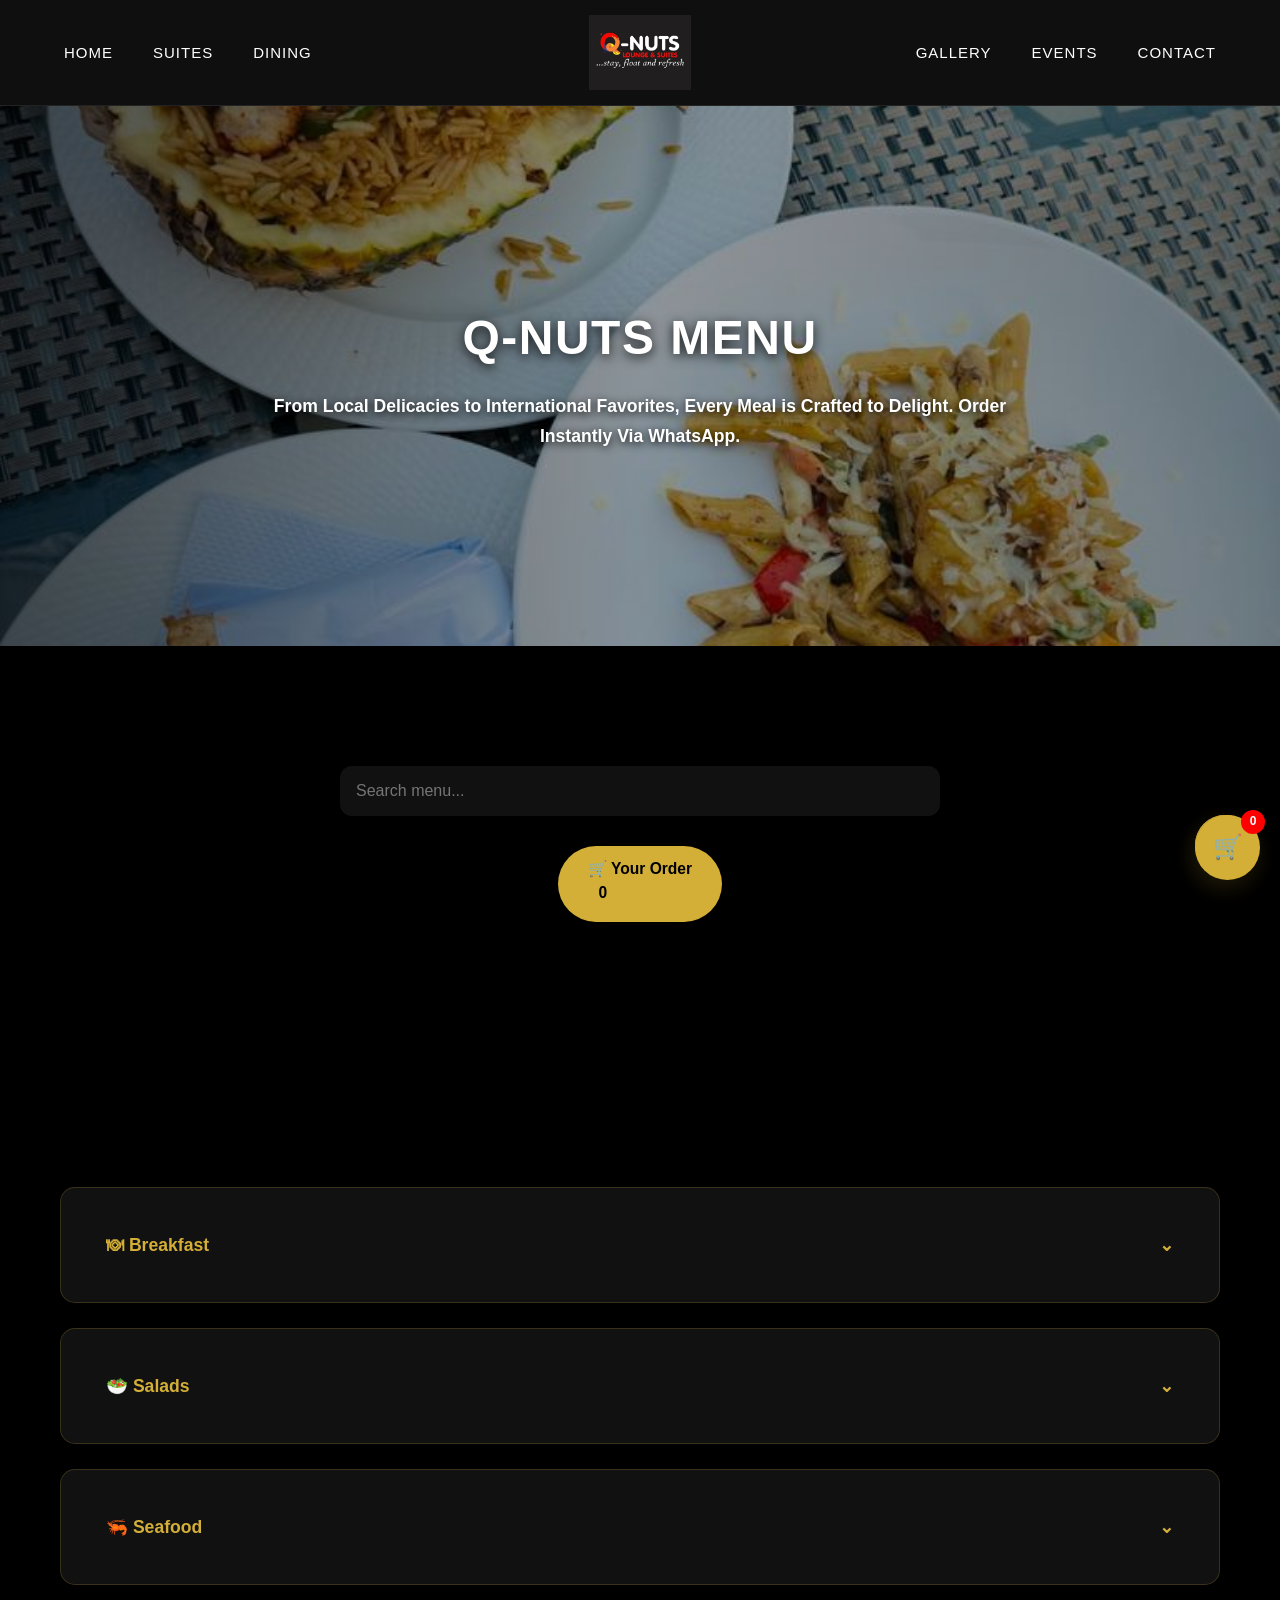
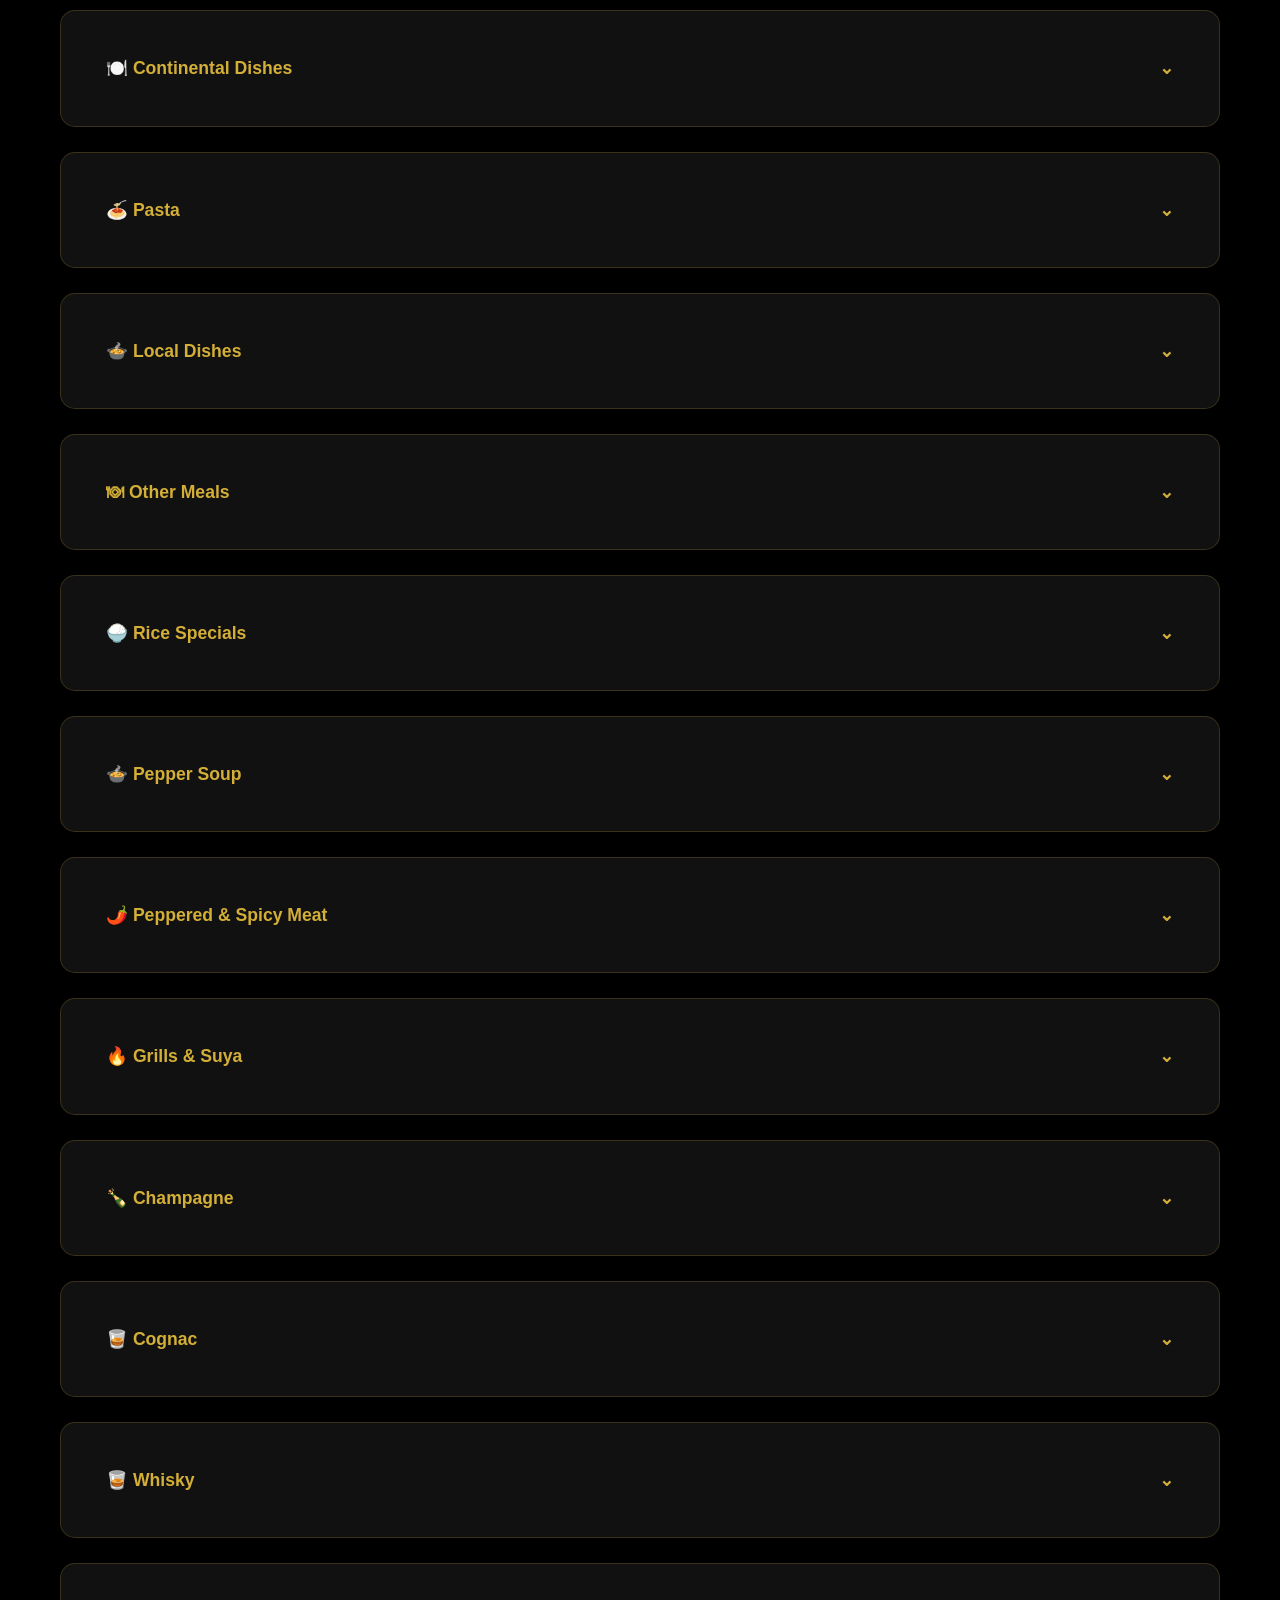
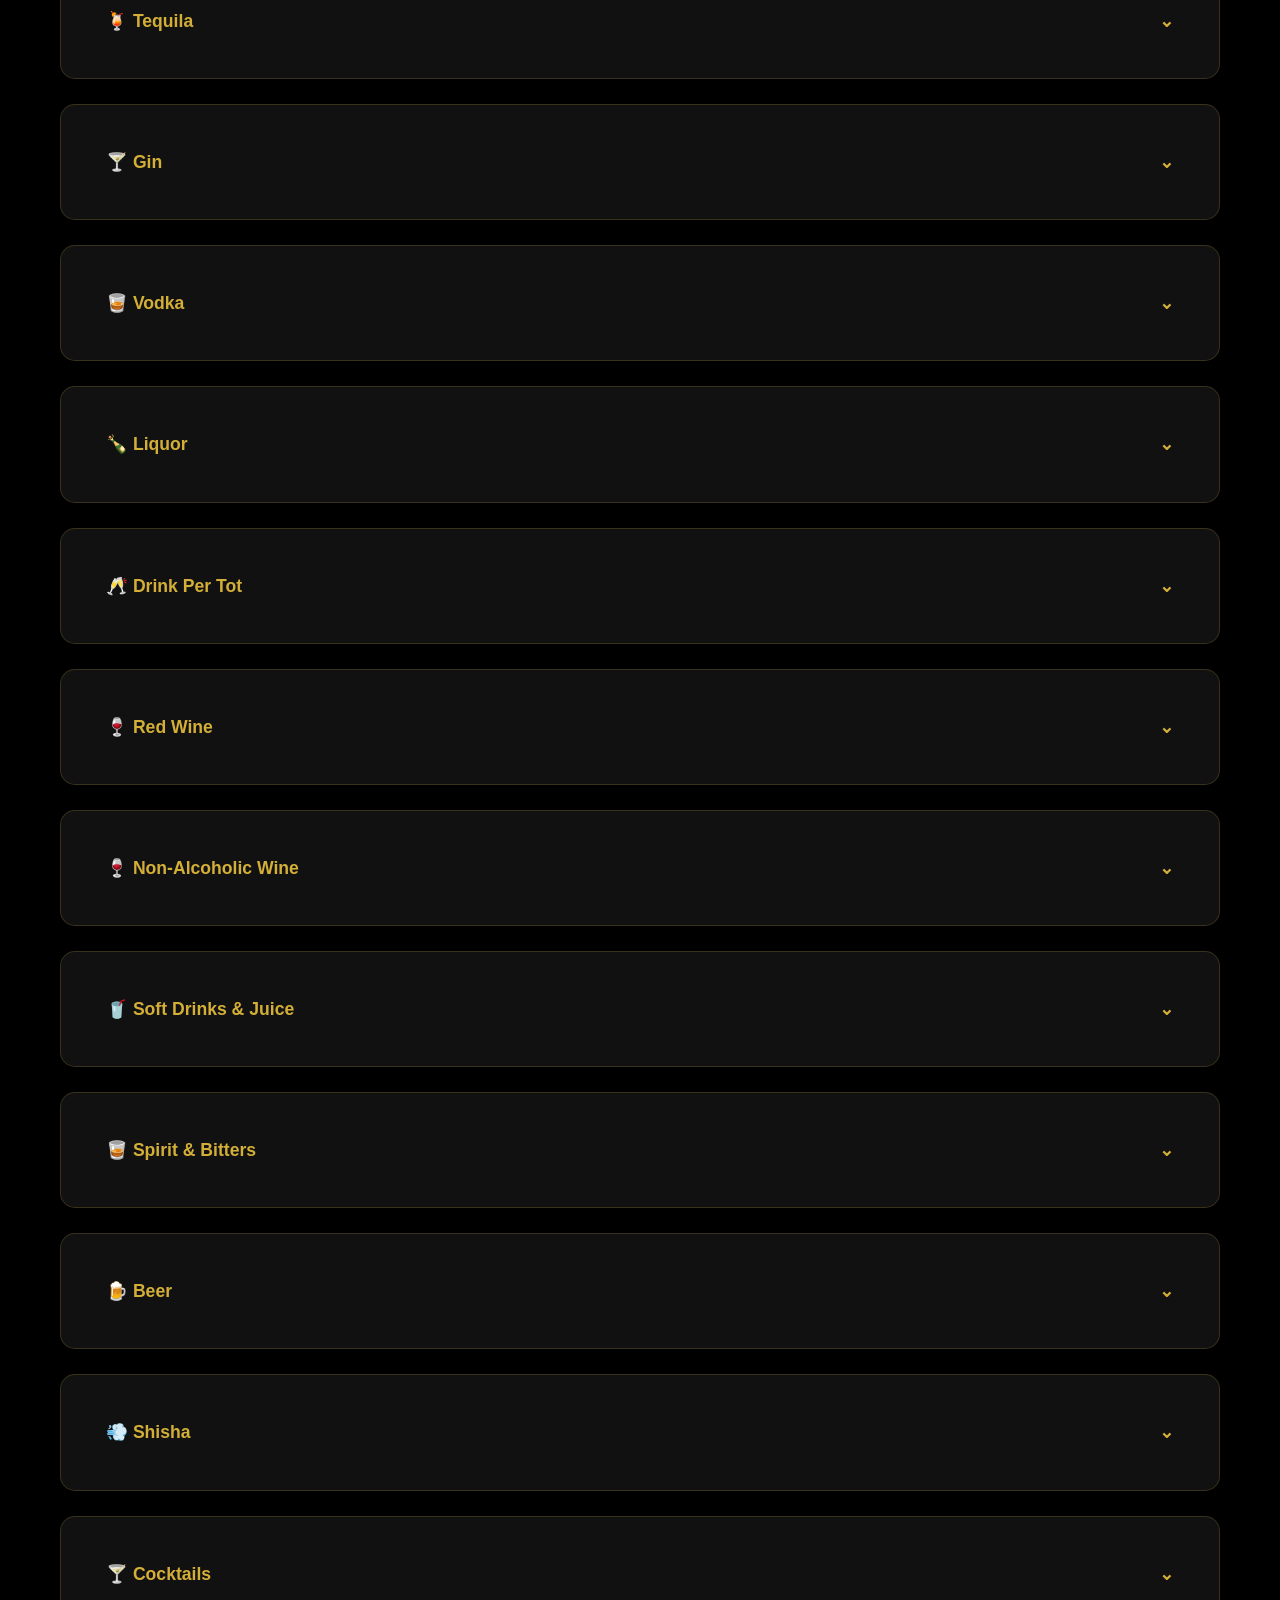
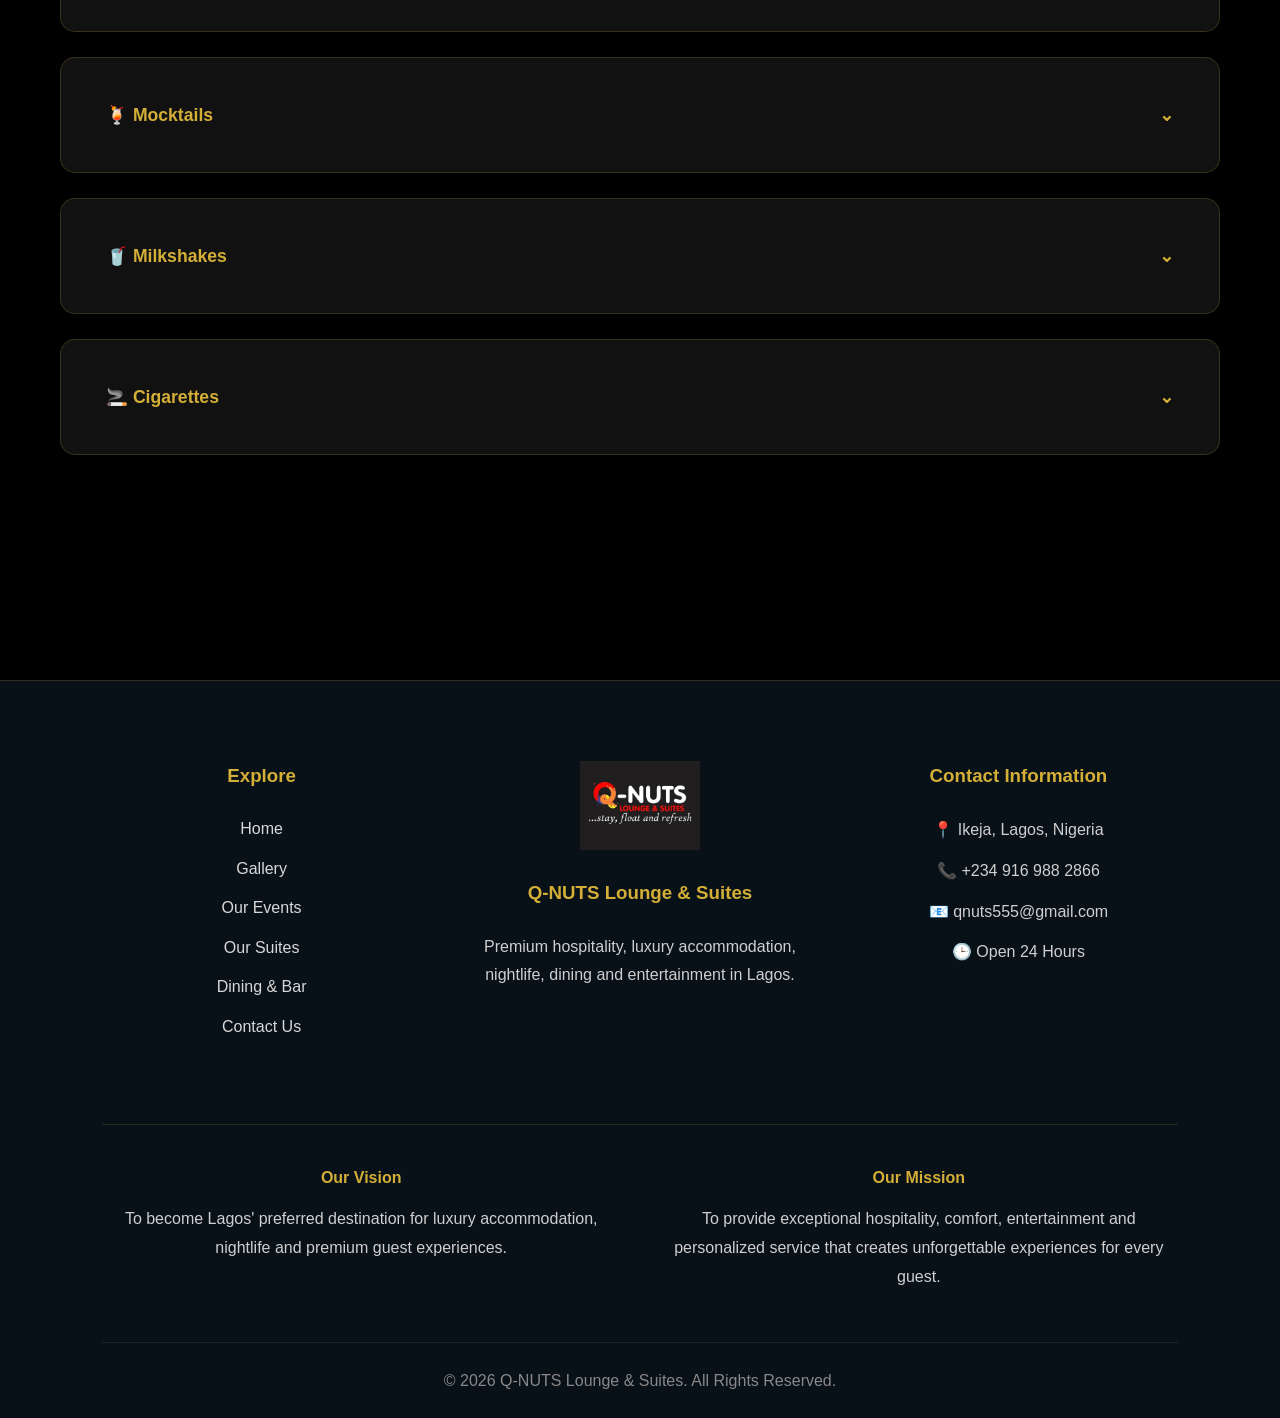
<file: menu.html>
<!DOCTYPE html>
<html lang="en">
<head>
  <meta charset="UTF-8" />
  <meta name="viewport" content="width=device-width, initial-scale=1.0"/>
  <meta name="description"
  content="Q-NUTS Lounge & Suites offers luxury accommodation, premium dining, nightlife, cocktails, events and hospitality in Ikeja, Lagos.">

  <meta name="keywords"
  content="Hotel in Ikeja, Suites in Lagos, Lounge in Lagos, Restaurant in Ikeja, Nightlife Lagos, Q-NUTS">

  <meta name="author"
  content="Q-NUTS Lounge & Suites">
  <meta property="og:title"
  content="Q-NUTS Lounge & Suites">

  <meta property="og:description"
  content="Luxury accommodation, dining, cocktails and entertainment in Ikeja, Lagos.">

  <meta property="og:image"
  content="assets/images/QNUTT.webp">

  <meta property="og:type"
  content="website">
  <title>Q-NUTS Menu</title>
  <link rel="icon" type="image/png" href="assets/images/logo 2.png">
  <link rel="stylesheet" href="css/style.css">
</head>

<body>

<!-- NAV -->
<nav class="premium-nav">

  <div class="nav-left">
    <a href="index.html">Home</a>
    <a href="suites.html">Suites</a>
    <a href="menu.html">Dining</a>
  </div>

  <div class="nav-logo">
    <a href="index.html">
      <img src="assets/images/logo 2.png" alt="Q-NUTS Logo">
    </a>
  </div>

  <div class="nav-right">
    <a href="gallery.html">Gallery</a>
    <a href="events.html">Events</a>
    <a href="contact.html">Contact</a>
  </div>

</nav>

<!-- HEADER -->
<section class="page-hero menu-hero">

  <div class="page-hero-content">

    <h1>Q-NUTS MENU</h1>

    <p>
      From Local Delicacies to International Favorites, Every Meal is Crafted to Delight. Order Instantly Via WhatsApp.
    </p>

  </div>

</section>
<section class="section">

    <div class="menu-search">

    <input
    type="text"
    id="menuSearch"
    placeholder="Search menu...">

    </div>

    <button
        class="cart-btn"
        onclick="toggleCart()">

    <h3>
        🛒 Your Order
    <span id="cart-count">0</span>
    </h3>

    </button>

</section>
  <div class="cart-toggle" onclick="toggleCart()">

    🛒

    <span id="floating-cart-count">0</span>

</div>

<div class="cart-box" id="cartBox">

    <div class="cart-header">

        <h3>🛒 Your Order</h3>

        <button
        class="close-cart"
        onclick="toggleCart()">

            ✕

        </button>

    </div>

    <div id="cart-items">

        <p class="empty-cart">

            🍽️ Your cart is empty

        </p>

    </div>

    <div class="cart-footer">

        <div class="cart-total">

            Total:
            <span id="cart-total">

                ₦0

            </span>

        </div>

        <button
        class="checkout-btn"
        onclick="checkoutWhatsApp()">

            Order via WhatsApp

        </button>

    </div>

</div>
<section class="section">

<div class="menu-category">

    <div
        class="menu-header"
        onclick="toggleCategory(this)">

        <span>🍽 Breakfast</span>

        <span class="menu-arrow">⌄</span>

    </div>

    <div class="menu-content">

        <div class="menu-item">

            <div>

                <h4>English Breakfast I</h4>

                <p>
                    Brown Potatoes, Toast Bread served with butter/Jam or honey
                </p>

            </div>

            <div class="menu-actions">

                <span class="item-price">
                    ₦20,000
                </span>

                <button
                    class="add-btn"
                    onclick="addToCart(
                    'English Breakfast I',
                    20000)">

                    Add

                </button>

            </div>

        </div>

      <div class="menu-content">

        <div class="menu-item">

            <div>

                <h4>English Breakfast II</h4>
            <p>
              Omelet, Sausages, bacon, grilled mushrooms and tomatoes, Fruit slice, coffee/Tea/hot chocolate
             </p>

            </div>

            <div class="menu-actions">

                <span class="item-price">
                    ₦20,000
                </span>

                <button
                    class="add-btn"
                    onclick="addToCart(
                    'English Breakfast II',
                    20000)">

                    Add

              </button>
              
          </div>

      </div>
        
     <div class="menu-item">

            <div>

                <h4>Nigerian Breakfast</h4>

                <p>
                    Plantain or yam with
                    egg sauce/Toast bread with butter, jam/honey, Fruit Slice, coffee/Tea/hot chocolate
                </p>

            </div>

            <div class="menu-actions">

                <span class="item-price">
                    ₦17,000
                </span>

                <button
                    class="add-btn"
                    onclick="addToCart(
                    'Nigerian Breakfast',
                    17000)">

                    Add

                </button>

            </div>

        </div>

       <div class="menu-item">
            <span>Boiled, fried yam or plantain & pepper sauce</span>

            <div class="menu-actions">
                <span class="item-price">₦5,000</span>
                <button class="add-btn"
                    onclick="addToCart('Boiled, fried yam or plantain & pepper sauce',5000)">
                    Add
                </button>
            </div>
        </div>



    <div class="menu-item">
            <span>Club Sandwich with fries, tea/coffe</span>

            <div class="menu-actions">
                <span class="item-price">₦10,000</span>
                <button class="add-btn"
                    onclick="addToCart('Club Sandwich with fries, tea/coffe',10000)">
                    Add
                </button>
            </div>
        </div>


   <div class="menu-item">
            <span>NOODLES ONLY</span>

            <div class="menu-actions">
                <span class="item-price">₦4,000</span>
                <button class="add-btn"
                    onclick="addToCart('NOODLES ONLY',4000)">
                    Add
                </button>
            </div>
        </div>


  <div class="menu-item">
            <span>Noodles with omelet</span>

            <div class="menu-actions">
                <span class="item-price">₦6,000</span>
                <button class="add-btn"
                    onclick="addToCart('Noodles with omelet',6000)">
                    Add
                </button>
            </div>
        </div>

  <div class="menu-item">
            <span>Noodles with boiled egg</span>

            <div class="menu-actions">
                <span class="item-price">₦5,000</span>
                <button class="add-btn"
                    onclick="addToCart('Noodles with boiled egg',5000)">
                    Add
                </button>
            </div>
        </div>
        

  <div class="menu-item">
            <span>BOILED EGG</span>

            <div class="menu-actions">
                <span class="item-price">₦1000</span>
                <button class="add-btn"
                    onclick="addToCart('BOILED EGG',1000)">
                    Add
                </button>
            </div>
        </div>

  <div class="menu-item">
            <span>OMELET</span>

            <div class="menu-actions">
                <span class="item-price">₦2,000</span>
                <button class="add-btn"
                    onclick="addToCart('OMELET',2000)">
                    Add
                </button>
            </div>
        </div>

  <div class="menu-item">
            <span>EGG SAUCE</span>

            <div class="menu-actions">
                <span class="item-price">₦3,000</span>
                <button class="add-btn"
                    onclick="addToCart('EGG SAUCE',3000)">
                    Add
                </button>
            </div>
        </div> 

     </div>

  </div>

</div>     
<div class="menu-category">

    <div class="menu-header"
         onclick="toggleCategory(this)">

        <span>🥗 Salads</span>

        <span class="menu-arrow">⌄</span>

    </div>

    <div class="menu-content">

        <div class="menu-item">
            <span>Potato Salad</span>

            <div class="menu-actions">
                <span class="item-price">₦7,000</span>
                <button class="add-btn"
                    onclick="addToCart('Potato Salad',7000)">
                    Add
                </button>
            </div>
        </div>

        <div class="menu-item">
            <span>Pasta Salad</span>

            <div class="menu-actions">
                <span class="item-price">₦10,000</span>
                <button class="add-btn"
                    onclick="addToCart('Pasta Salad',10000)">
                    Add
                </button>
            </div>
        </div>

        <div class="menu-item">
            <span>Vegetable Salad</span>

            <div class="menu-actions">
                <span class="item-price">₦9,000</span>
                <button class="add-btn"
                    onclick="addToCart('Vegetable Salad',9000)">
                    Add
                </button>
            </div>
        </div>

        <div class="menu-item">
            <span>Chicken Salad</span>

            <div class="menu-actions">
                <span class="item-price">₦12,000</span>
                <button class="add-btn"
                    onclick="addToCart('Chicken Salad',12000)">
                    Add
                </button>
            </div>
        </div>

        <div class="menu-item">
            <span>Coleslaw</span>

            <div class="menu-actions">
                <span class="item-price">₦2,000</span>
                <button class="add-btn"
                    onclick="addToCart('Coleslaw',2000)">
                    Add
                </button>
            </div>
        </div>

    </div>

</div>

<div class="menu-category">

    <div class="menu-header"
         onclick="toggleCategory(this)">

        <span>🦐 Seafood</span>

        <span class="menu-arrow">⌄</span>

    </div>

    <div class="menu-content">

        <div class="menu-item">

            <div>
                <h4>Grilled Tiger Prawns</h4>

                <p>
                    Served with fries, mashed potatoes,
                    vegetables or yam.
                </p>
            </div>

            <div class="menu-actions">
                <span class="item-price">₦20,000</span>

                <button class="add-btn"
                    onclick="addToCart('Grilled Tiger Prawns',20000)">
                    Add
                </button>
            </div>

        </div>

        <div class="menu-item">

            <div>
                <h4>Grilled Tiger Prawns & Rice</h4>

                <p>
                    Served with Jollof, Fried,
                    Coconut or Village Rice.
                </p>
            </div>

            <div class="menu-actions">
                <span class="item-price">₦20,000</span>

                <button class="add-btn"
                    onclick="addToCart('Grilled Tiger Prawns and Rice',20000)">
                    Add
                </button>
            </div>

        </div>

        <div class="menu-item">

            <span>Basmati Rice Seafood Special</span>

            <div class="menu-actions">
                <span class="item-price">₦22,000</span>

                <button class="add-btn"
                    onclick="addToCart('Basmati Rice Seafood Special',22000)">
                    Add
                </button>
            </div>

        </div>

    </div>

</div>

<div class="menu-category">

    <div class="menu-header"
         onclick="toggleCategory(this)">

        <span>🍽️ Continental Dishes</span>

        <span class="menu-arrow">⌄</span>

    </div>

    <div class="menu-content">

        <div class="menu-item">
            <span>Sauteed Chicken with Rice</span>

            <div class="menu-actions">
                <span class="item-price">₦14,000</span>

                <button class="add-btn"
                    onclick="addToCart('Sauteed Chicken with Rice',14000)">
                    Add
                </button>
            </div>
        </div>

        <div class="menu-item">
            <span>Sauteed Beef with Rice</span>

            <div class="menu-actions">
                <span class="item-price">₦13,000</span>

                <button class="add-btn"
                    onclick="addToCart('Sauteed Beef with Rice',13000)">
                    Add
                </button>
            </div>
        </div>

        <div class="menu-item">
            <span>Chicken & Fries(Yam/Potatoes)</span>

            <div class="menu-actions">
                <span class="item-price">₦11,000</span>

                <button class="add-btn"
                    onclick="addToCart('Chicken and Fries',11000)">
                    Add
                </button>
            </div>
        </div>
      
      <div class="menu-item">
            <span>Chicken & French Fries</span>

            <div class="menu-actions">
                <span class="item-price">₦12,000</span>

                <button class="add-btn"
                    onclick="addToCart('Chicken and French Fries',12000)">
                    Add
                </button>
            </div>
        </div>
      
        <div class="menu-item">
            <span>Vegetables & Grilled Chicken</span>

            <div class="menu-actions">
                <span class="item-price">₦14,000</span>

                <button class="add-btn"
                    onclick="addToCart('Vegetables and Grilled Chicken',14000)">
                    Add
                </button>
            </div>
        </div>

        <div class="menu-item">
            <span>Stir Fresh Vegetable with Grilled Chicken Served with Steam Rice</span>

            <div class="menu-actions">
                <span class="item-price">₦20,000</span>

                <button class="add-btn"
                    onclick="addToCart('Stir Fresh Vegetable with Grilled Chicken Served with Steam Rice',20000)">
                    Add
                </button>
            </div>
        </div>

        <div class="menu-item">
            <span>Fish Fillet with Rice</span>

            <div class="menu-actions">
                <span class="item-price">₦12,000</span>

                <button class="add-btn"
                    onclick="addToCart('Fish Fillet with Rice',12000)">
                    Add
                </button>
            </div>
        </div>

        <div class="menu-item">
            <span>Chinese Sauce with Basmati Rice</span>

            <div class="menu-actions">
                <span class="item-price">₦20,000</span>

                <button class="add-btn"
                    onclick="addToCart('Chinese Sauce with Basmati Rice',20000)">
                    Add
                </button>
            </div>
        </div>

    </div>

</div>

<div class="menu-category">

    <div class="menu-header"
         onclick="toggleCategory(this)">

        <span>🍝 Pasta</span>

        <span class="menu-arrow">⌄</span>

    </div>

    <div class="menu-content">

        <div class="menu-item">
            <span>Spaghetti Bolognese</span>

            <div class="menu-actions">
                <span class="item-price">₦14,000</span>
                <button class="add-btn"
                onclick="addToCart('Spaghetti Bolognese',14000)">
                Add
                </button>
            </div>
        </div>

        <div class="menu-item">
            <span>Spaghetti Arrabbiata</span>

            <div class="menu-actions">
                <span class="item-price">₦15,000</span>
                <button class="add-btn"
                onclick="addToCart('Spaghetti Arrabbiata',15000)">
                Add
                </button>
            </div>
        </div>

        <div class="menu-item">
            <span>Singaporean Noodles</span>

            <div class="menu-actions">
                <span class="item-price">₦18,000</span>
                <button class="add-btn"
                onclick="addToCart('Singaporean Noodles',18000)">
                Add
                </button>
            </div>
        </div>

        <div class="menu-item">
            <span>Jambalaya Special Rice</span>

            <div class="menu-actions">
                <span class="item-price">₦20,000</span>
                <button class="add-btn"
                onclick="addToCart('Jambalaya Special Rice',20000)">
                Add
                </button>
            </div>
        </div>

        <div class="menu-item">
            <span>Seafood Pasta</span>

            <div class="menu-actions">
                <span class="item-price">₦20,000</span>
                <button class="add-btn"
                onclick="addToCart('Seafood Pasta',20000)">
                Add
                </button>
            </div>
        </div>

        <div class="menu-item">
            <span>Penne Alfredo</span>

            <div class="menu-actions">
                <span class="item-price">₦18,000</span>
                <button class="add-btn"
                onclick="addToCart('Penne Alfredo',18000)">
                Add
                </button>
            </div>
        </div>

        <div class="menu-item">
            <span>Macaroni Stir Fry</span>

            <div class="menu-actions">
                <span class="item-price">₦14,000</span>
                <button class="add-btn"
                onclick="addToCart('Macaroni Stir Fry',14000)">
                Add
                </button>
            </div>
        </div>

        <div class="menu-item">
            <span>Spaghetti Stir Fry</span>

            <div class="menu-actions">
                <span class="item-price">₦14,000</span>
                <button class="add-btn"
                onclick="addToCart('Spaghetti Stir Fry',14000)">
                Add
                </button>
            </div>
        </div>

        <div class="menu-item">
            <span>Jollof Spaghetti</span>

            <div class="menu-actions">
                <span class="item-price">₦14,000</span>
                <button class="add-btn"
                onclick="addToCart('Jollof Spaghetti',14000)">
                Add
                </button>
            </div>
        </div>

        <div class="menu-item">
            <span>Seafood Rice</span>

            <div class="menu-actions">
                <span class="item-price">₦23,000</span>
                <button class="add-btn"
                onclick="addToCart('Seafood Rice',23000)">
                Add
                </button>
            </div>
        </div>

      <div class="menu-item">
            <span>Seafood Fried Rice</span>

            <div class="menu-actions">
                <span class="item-price">₦25,000</span>
                <button class="add-btn"
                onclick="addToCart('Seafood Fried Rice',25000)">
                Add
                </button>
            </div>
        </div>

    </div>

</div>

<div class="menu-category">

    <div class="menu-header"
         onclick="toggleCategory(this)">

        <span>🍲 Local Dishes</span>

        <span class="menu-arrow">⌄</span>

    </div>

       <div class="menu-content">

        <div class="menu-item">
            <span>Bitterleaf, Egusi, Vegetable, Okro Soup With choice of protein (beef, goatmeat, chicken)</span>

            <div class="menu-actions">
                <span class="item-price">₦12,000</span>
                <button class="add-btn"
                    onclick="addToCart('Bitterleaf, Egusi, Vegetable, Okro Soup With choice of protein (beef, goatmeat, chicken)’,12000)">
                    Add
                </button>
            </div>
        </div>

      <div class="menu-item">
            <span>Bitterleaf, Egusi, Vegetable, Okro Soup With turkey</span>

            <div class="menu-actions">
                <span class="item-price">₦12,500</span>
                <button class="add-btn"
                    onclick="addToCart('Bitterleaf, Egusi, Vegetable, Okro Soup With turkey’,12500)">
                    Add
                </button>
            </div>
        </div>

        <div class="menu-item">
            <span>Bitterleaf, Egusi, Vegetable, Okro Soup With fish</span>

            <div class="menu-actions">
                <span class="item-price">₦14,000</span>
                <button class="add-btn"
                    onclick="addToCart('Bitterleaf, Egusi, Vegetable, Okro Soup With fish’,14000)">
                    Add
                </button>
            </div>
        </div>

        <div class="menu-item">
            <span>Bitterleaf, Egusi, Vegetable, Okro Soup With snail</span>

            <div class="menu-actions">
                <span class="item-price">₦16,500</span>
                <button class="add-btn"
                    onclick="addToCart('Bitterleaf, Egusi, Vegetable, Okro Soup With snail’,16500)">
                    Add
                </button>
            </div>
        </div>

      <div class="menu-item">
            <span>Afang, Ogbono Soup/Oha Soup With choice of protein (beef, goatmeat, chicken)</span>

            <div class="menu-actions">
                <span class="item-price">₦13,500</span>
                <button class="add-btn"
                    onclick="addToCart('Afang, Ogbono Soup/Oha Soup With choice of protein (beef, goatmeat, chicken)’,13500)">
                    Add
                </button>
            </div>
        </div>

          <div class="menu-item">
            <span>Afang, Ogbono Soup/Oha Soup With turkey</span>

            <div class="menu-actions">
                <span class="item-price">₦14,500</span>
                <button class="add-btn"
                    onclick="addToCart('Afang, Ogbono Soup/Oha Soup With turkey’,14500)">
                    Add
                </button>
            </div>
        </div>

      <div class="menu-item">
            <span>Afang, Ogbono Soup/Oha Soup With fish</span>

            <div class="menu-actions">
                <span class="item-price">₦15,500</span>
                <button class="add-btn"
                    onclick="addToCart('Afang, Ogbono Soup/Oha Soup With fish’,15500)">
                    Add
                </button>
            </div>
        </div>

      <div class="menu-item">
            <span>Afang, Ogbono Soup/Oha Soup With snail</span>

            <div class="menu-actions">
                <span class="item-price">₦17,500</span>
                <button class="add-btn"
                    onclick="addToCart('Afang, Ogbono Soup/Oha Soup With snail’,17500)">
                    Add
                </button>
            </div>
        </div>

      <div class="menu-item">
            <span>White/Fisherman Soup</span>

            <div class="menu-actions">
                <span class="item-price">₦30,000</span>
                <button class="add-btn"
                    onclick="addToCart('Fisherman Soup’,30000)">
                    Add
                </button>
            </div>
        </div>

      <div class="menu-item">
            <span>Seafood Okra Soup</span>

            <div class="menu-actions">
                <span class="item-price">₦20,000</span>
                <button class="add-btn"
                    onclick="addToCart('Seafood Okra Soup’,20000)">
                    Add
                </button>
            </div>
        </div>

    </div>

</div>


<div class="menu-category">

    <div class="menu-header"
         onclick="toggleCategory(this)">

        <span>🍽 Other Meals</span>

        <span class="menu-arrow">⌄</span>

    </div>

    <div class="menu-content">

        <div class="menu-item">
            <span>Fried Yam</span>
            <div class="menu-actions">
                <span class="item-price">₦2,500</span>
                <button class="add-btn" onclick="addToCart('Fried Yam',2500)">Add</button>
            </div>
        </div>

        <div class="menu-item">
            <span>French Fries</span>
            <div class="menu-actions">
                <span class="item-price">₦4,500</span>
                <button class="add-btn" onclick="addToCart('French Fries',4500)">Add</button>
            </div>
        </div>

        <div class="menu-item">
            <span>Sweet Potatoes</span>
            <div class="menu-actions">
                <span class="item-price">₦2,500</span>
                <button class="add-btn" onclick="addToCart('Sweet Potatoes',2500)">Add</button>
            </div>
        </div>

        <div class="menu-item">
            <span>Jollof/White Rice</span>
            <div class="menu-actions">
                <span class="item-price">₦3,500</span>
                <button class="add-btn" onclick="addToCart('Jollof/White Rice',3500)">Add</button>
            </div>
        </div>

        <div class="menu-item">
            <span>Fried Rice/Village/Coconut Rice</span>
            <div class="menu-actions">
                <span class="item-price">₦4,000</span>
                <button class="add-btn" onclick="addToCart('Fried Rice/Village/Coconut Rice',4000)">Add</button>
            </div>
        </div>

        <div class="menu-item">
            <span>Basmati Rice</span>
            <div class="menu-actions">
                <span class="item-price">₦5,500</span>
                <button class="add-btn" onclick="addToCart('Basmati Rice',5500)">Add</button>
            </div>
        </div>

        <div class="menu-item">
            <span>Chinese Rice</span>
            <div class="menu-actions">
                <span class="item-price">₦15,000</span>
                <button class="add-btn" onclick="addToCart('Chinese Rice',15000)">Add</button>
            </div>
        </div>

        <div class="menu-item">
            <span>Ofada Rice and Sauce</span>
            <div class="menu-actions">
                <span class="item-price">₦12,000</span>
                <button class="add-btn" onclick="addToCart('Ofada Rice and Sauce',12000)">Add</button>
            </div>
        </div>

        <div class="menu-item">
            <span>Special Rice(Sausage, Shrimps, Veggies, Chicken)</span>
            <div class="menu-actions">
                <span class="item-price">₦23,000</span>
                <button class="add-btn" onclick="addToCart('Special Rice(Sausage, Shrimps, Veggies, Chicken)',23000)">Add</button>
            </div>
        </div>

        <div class="menu-item">
            <span>Tropical Rice</span>
            <div class="menu-actions">
                <span class="item-price">₦20,000</span>
                <button class="add-btn" onclick="addToCart('Tropical Rice',20000)">Add</button>
            </div>
        </div>

    </div>

</div>


<div class="menu-category">

    <div class="menu-header"
         onclick="toggleCategory(this)">

        <span>🍚 Rice Specials</span>

        <span class="menu-arrow">⌄</span>

    </div>

    


<div class="menu-content">

        <div class="menu-item">
            <span>Jollof / White / Fried Rice Served with choice of protein(beef, goat meat, chicken)</span>

            <div class="menu-actions">
                <span class="item-price">₦14,000</span>

                <button class="add-btn"
                onclick="addToCart('Jollof / White / Fried Rice Served with choice of protein(beef, goat meat, chicken',14000)">
                Add
                </button>
            </div>
        </div>


        <div class="menu-item">
            <span>Jollof / White / Fried Rice Served with turkey</span>

            <div class="menu-actions">
                <span class="item-price">₦15,000</span>

                <button class="add-btn"
                onclick="addToCart('Jollof / White / Fried Rice Served with turkey',15000)">
                Add
                </button>
            </div>
        </div>


        <div class="menu-item">
            <span>Jollof / White / Fried Rice Served when served with gizzard</span>

            <div class="menu-actions">
                <span class="item-price">₦15,000</span>

                <button class="add-btn"
                onclick="addToCart('Jollof / White / Fried Rice Served when served with gizzard',15000)">
                Add
                </button>
            </div>
        </div>


        <div class="menu-item">
            <span>Jollof / White / Fried Rice Served when served with snail or fish</span>

            <div class="menu-actions">
                <span class="item-price">₦15,000</span>

                <button class="add-btn"
                onclick="addToCart('Jollof / White / Fried Rice Served when served with snail or fish',15000)">
                Add
                </button>
            </div>
        </div>


        <div class="menu-item">
            <span>Village Rice Served with choice of protein(beef, goat meat, chicken)</span>

            <div class="menu-actions">
                <span class="item-price">₦13,500</span>

                <button class="add-btn"
                onclick="addToCart('Village Rice Served with choice of protein(beef, goat meat, chicken',13500)">
                Add
                </button>
            </div>
        </div>


        <div class="menu-item">
            <span>Village Rice Served with turkey</span>

            <div class="menu-actions">
                <span class="item-price">₦14,500</span>

                <button class="add-btn"
                onclick="addToCart('Village Rice Served with choice of protein(beef, goat meat, chicken',14500)">
                Add
                </button>
            </div>
        </div>


        <div class="menu-item">
            <span>Village Rice Served when served with fish</span>

            <div class="menu-actions">
                <span class="item-price">₦14,500</span>

                <button class="add-btn"
                onclick="addToCart('Village Rice Served when served with fish',14500)">
                Add
                </button>
            </div>
        </div>


        <div class="menu-item">
            <span>Village Rice Served when served with gizzard</span>

            <div class="menu-actions">
                <span class="item-price">₦15,000</span>

                <button class="add-btn"
                onclick="addToCart('Village Rice Served with choice of protein(beef, goat meat, chicken',15000)">
                Add
                </button>
            </div>
        </div>


        <div class="menu-item">
            <span>Village Rice Served when served with snail</span>

            <div class="menu-actions">
                <span class="item-price">₦17,500</span>

                <button class="add-btn"
                onclick="addToCart('Village Rice Served when served with snail',17500)">
                Add
                </button>
            </div>
        </div>


        <div class="menu-item">
            <span>Coconut Rice Served with choice of protein(beef, goat meat, chicken)</span>

            <div class="menu-actions">
                <span class="item-price">₦15,000</span>

                <button class="add-btn"
                onclick="addToCart('Village Rice Served when served with snail',15000)">
                Add
                </button>
            </div>
        </div>


        <div class="menu-item">
            <span>Coconut Rice with turkey</span>

            <div class="menu-actions">
                <span class="item-price">₦16,000</span>

                <button class="add-btn"
                onclick="addToCart('Coconut Rice with turkey',16000)">
                Add
                </button>
            </div>
        </div>


        <div class="menu-item">
            <span>Coconut Rice when served with gizzard</span>

            <div class="menu-actions">
                <span class="item-price">₦15,500</span>

                <button class="add-btn"
                onclick="addToCart('Coconut Rice when served with gizzard',15500)">
                Add
                </button>
            </div>
        </div>


        <div class="menu-item">
            <span>Coconut Rice Served when served with snail, fish</span>

            <div class="menu-actions">
                <span class="item-price">₦17,500</span>

                <button class="add-btn"
                onclick="addToCart('Coconut Rice Served when served with snail, fish',17500)">
                Add
                </button>
            </div>
        </div>


        <div class="menu-item">
            <span>Basmati Coconut Rice Served with choice of protein(beef, goat meat, chicken)</span>

            <div class="menu-actions">
                <span class="item-price">₦16,000</span>

                <button class="add-btn"
                onclick="addToCart('Basmati Coconut Rice Served with choice of protein(beef, goat meat, chicken)',16000)">
                Add
                </button>
            </div>
        </div>


        <div class="menu-item">
            <span>Basmati Coconut Rice when served with gizzard</span>

            <div class="menu-actions">
                <span class="item-price">₦16,000</span>

                <button class="add-btn"
                onclick="addToCart('Basmati Coconut Rice when served with gizzard',16000)">
                Add
                </button>
            </div>
        </div>


        <div class="menu-item">
            <span>Basmati Coconut Rice when served with either calamari, fish, snail or shrimps</span>

            <div class="menu-actions">
                <span class="item-price">₦19,000</span>

                <button class="add-btn"
                onclick="addToCart('Basmati Coconut Rice when served with either calamari, fish, snail or shrimps',19000)">
                Add
                </button>
            </div>
        </div>

    </div>

</div>


<div class="menu-category">

    <div class="menu-header"
         onclick="toggleCategory(this)">

        <span>🍲 Pepper Soup</span>

        <span class="menu-arrow">⌄</span>

    </div>

    <div class="menu-content">

        <div class="menu-item">
            <span>Seafood Pepper Soup</span>

            <div class="menu-actions">
                <span class="item-price">₦20,000</span>

                <button class="add-btn"
                onclick="addToCart('Seafood Pepper Soup',20000)">
                Add
                </button>
            </div>
        </div>

        <div class="menu-item">
            <span>Catfish Pepper Soup with Yam</span>

            <div class="menu-actions">
                <span class="item-price">₦25,000</span>

                <button class="add-btn"
                onclick="addToCart('Catfish Pepper Soup',25000)">
                Add
                </button>
            </div>
        </div>

        <div class="menu-item">
            <span>Croaker Pepper Soup with Yam</span>

            <div class="menu-actions">
                <span class="item-price">₦25,000</span>

                <button class="add-btn"
                onclick="addToCart('Croaker Pepper Soup',25000)">
                Add
                </button>
            </div>
        </div>

        <div class="menu-item">
            <span>Assorted Pepper Soup</span>

            <div class="menu-actions">
                <span class="item-price">₦8,500</span>

                <button class="add-btn"
                onclick="addToCart('Assorted Pepper Soup',8500)">
                Add
                </button>
            </div>
        </div>

        <div class="menu-item">
            <span>Turkey Pepper Soup</span>

            <div class="menu-actions">
                <span class="item-price">₦10,000</span>

                <button class="add-btn"
                onclick="addToCart('Turkey Pepper Soup',10000)">
                Add
                </button>
            </div>
        </div>

        <div class="menu-item">
            <span>Gizzard Pepper Soup</span>

            <div class="menu-actions">
                <span class="item-price">₦10,000</span>

                <button class="add-btn"
                onclick="addToCart('Gizzard Pepper Soup',10000)">
                Add
                </button>
            </div>
        </div>

        <div class="menu-item">
            <span>Beef Pepper Soup</span>

            <div class="menu-actions">
                <span class="item-price">₦8,000</span>

                <button class="add-btn"
                onclick="addToCart('Beef Pepper Soup',8000)">
                Add
                </button>
            </div>
        </div>

        <div class="menu-item">
            <span>Chicken Pepper Soup</span>

            <div class="menu-actions">
                <span class="item-price">₦8,000</span>

                <button class="add-btn"
                onclick="addToCart('Chicken Pepper Soup',8000)">
                Add
                </button>
            </div>
        </div>

        <div class="menu-item">
            <span>Goat Meat Pepper Soup</span>

            <div class="menu-actions">
                <span class="item-price">₦9,000</span>

                <button class="add-btn"
                onclick="addToCart('Goat Meat Pepper Soup',9000)">
                Add
                </button>
            </div>
        </div>

    </div>

</div>

<div class="menu-category">

    <div class="menu-header"
         onclick="toggleCategory(this)">

        <span>🌶️ Peppered & Spicy Meat</span>

        <span class="menu-arrow">⌄</span>

    </div>

    <div class="menu-content">

        <div class="menu-item">
            <span>Chicken Wings</span>

            <div class="menu-actions">
                <span class="item-price">₦9,000</span>

                <button class="add-btn"
                onclick="addToCart('Chicken Wings',9000)">
                Add
                </button>
            </div>
        </div>

        <div class="menu-item">
            <span>Peppered Snail</span>

            <div class="menu-actions">
                <span class="item-price">₦13,000</span>

                <button class="add-btn"
                onclick="addToCart('Peppered Snail',13000)">
                Add
                </button>
            </div>
        </div>

        <div class="menu-item">
            <span>Peppered Beef</span>

            <div class="menu-actions">
                <span class="item-price">₦7,000</span>

                <button class="add-btn"
                onclick="addToCart('Peppered Beef',7000)">
                Add
                </button>
            </div>
        </div>

        <div class="menu-item">
            <span>Peppered Chicken</span>

            <div class="menu-actions">
                <span class="item-price">₦7,500</span>

                <button class="add-btn"
                onclick="addToCart('Peppered Chicken',7500)">
                Add
                </button>
            </div>
        </div>

        <div class="menu-item">
            <span>Peppered Assorted</span>

            <div class="menu-actions">
                <span class="item-price">₦8,000</span>

                <button class="add-btn"
                onclick="addToCart('Peppered Assorted',8000)">
                Add
                </button>
            </div>
        </div>

        <div class="menu-item">
            <span>Peppered Gizzard</span>

            <div class="menu-actions">
                <span class="item-price">₦8,500</span>

                <button class="add-btn"
                onclick="addToCart('Peppered Gizzard',8500)">
                Add
                </button>
            </div>
        </div>

        <div class="menu-item">
            <span>Peppered Turkey</span>

            <div class="menu-actions">
                <span class="item-price">₦9,500</span>

                <button class="add-btn"
                onclick="addToCart('Peppered Turkey',9500)">
                Add
                </button>
            </div>
        </div>

        <div class="menu-item">
            <span>Peppered Goat Meat</span>

            <div class="menu-actions">
                <span class="item-price">₦9,000</span>

                <button class="add-btn"
                onclick="addToCart('Peppered Goat Meat',9000)">
                Add
                </button>
            </div>
        </div>

        <div class="menu-item">
            <span>Isi Ewu</span>

            <div class="menu-actions">
                <span class="item-price">₦18,000</span>

                <button class="add-btn"
                onclick="addToCart('Isi Ewu',18000)">
                Add
                </button>
            </div>
        </div>

        <div class="menu-item">
            <span>Nkwobi</span>

            <div class="menu-actions">
                <span class="item-price">₦11,500</span>

                <button class="add-btn"
                onclick="addToCart('Nkwobi',11500)">
                Add
                </button>
            </div>
        </div>

        <div class="menu-item">
            <span>Gizdodo</span>

            <div class="menu-actions">
                <span class="item-price">₦11,500</span>

                <button class="add-btn"
                onclick="addToCart('Gizdodo',11500)">
                Add
                </button>
            </div>
        </div>

      <div class="menu-item">
            <span>Sea food peppered soup</span>

            <div class="menu-actions">
                <span class="item-price">₦20,000</span>

                <button class="add-btn"
                onclick="addToCart('Sea food peppered soup',20000)">
                Add
                </button>
            </div>
        </div>

        <div class="menu-item">
            <span>Asun</span>

            <div class="menu-actions">
                <span class="item-price">₦3,000</span>

                <button class="add-btn"
                onclick="addToCart('Asun',3000)">
                Add
                </button>
            </div>
        </div>

        <div class="menu-item">
            <span>Chicken Shawarma</span>

            <div class="menu-actions">
                <span class="item-price">₦5,000</span>

                <button class="add-btn"
                onclick="addToCart('Shawarma',4000)">
                Add
                </button>
            </div>
        </div>

      <div class="menu-item">
            <span>Beef Shawarma</span>

            <div class="menu-actions">
                <span class="item-price">₦6,000</span>

                <button class="add-btn"
                onclick="addToCart('Beef Shawarma',6000)">
                Add
                </button>
            </div>
        </div>
      
    </div>

</div>

<div class="menu-category">

    <div class="menu-header"
         onclick="toggleCategory(this)">

        <span>🔥 Grills & Suya</span>

        <span class="menu-arrow">⌄</span>

    </div>

    <div class="menu-content">

        <div class="menu-item">
            <span>Grilled Catfish With Potatoes</span>

            <div class="menu-actions">
                <span class="item-price">₦25,000</span>

                <button class="add-btn"
                onclick="addToCart('Grilled Catfish With Potatoes',25000)">
                Add
                </button>
            </div>
        </div>

        <div class="menu-item">
            <span>Grilled Croaker Fish</span>

            <div class="menu-actions">
                <span class="item-price">₦25,000</span>

                <button class="add-btn"
                onclick="addToCart('Grilled Croaker Fish',25000)">
                Add
                </button>
            </div>
        </div>

        <div class="menu-item">
            <span>Grilled Full Chicken Served With Choice of White/Fried/Jollof RICE or Fries(Yam/Sweet Potatoes)</span>

            <div class="menu-actions">
                <span class="item-price">₦25,000</span>

                <button class="add-btn"
                onclick="addToCart('Grilled Full Chicken',25000)">
                Add
                </button>
            </div>
        </div>

        <div class="menu-item">
            <span>Grilled Chicken Suya</span>

            <div class="menu-actions">
                <span class="item-price">₦11,000</span>

                <button class="add-btn"
                onclick="addToCart('Grilled Chicken Suya',11000)">
                Add
                </button>
            </div>
        </div>

        <div class="menu-item">
            <span>Suya</span>

            <div class="menu-actions">
                <span class="item-price">₦4,000</span>

                <button class="add-btn"
                onclick="addToCart('Suya',4000)">
                Add
                </button>
            </div>
        </div>

    </div>

</div>

<div class="menu-category">

    <div class="menu-header" onclick="toggleCategory(this)">
        <span>🍾 Champagne</span>
        <span class="menu-arrow">⌄</span>
    </div>

    <div class="menu-content">

        <div class="menu-item">
            <h4>Moet Imperial Rose</h4>
            <div class="menu-actions">
                <span class="item-price">₦160,000</span>
                <button class="add-btn" onclick="addToCart('Moet Imperial Rose',160000)">Add</button>
            </div>
        </div>

        <div class="menu-item">
            <h4>Moet Brut</h4>
            <div class="menu-actions">
                <span class="item-price">₦160,000</span>
                <button class="add-btn" onclick="addToCart('Moet Brut',160000)">Add</button>
            </div>
        </div>

        <div class="menu-item">
            <h4>Andre Brut</h4>
            <div class="menu-actions">
                <span class="item-price">₦30,000</span>
                <button class="add-btn" onclick="addToCart('Andre Brut',30000)">Add</button>
            </div>
        </div>

        <div class="menu-item">
            <h4>Andre Rose</h4>
            <div class="menu-actions">
                <span class="item-price">₦30,000</span>
                <button class="add-btn" onclick="addToCart('Andre Rose',30000)">Add</button>
            </div>
        </div>

        <div class="menu-item">
            <h4>Belaire Rose</h4>
            <div class="menu-actions">
                <span class="item-price">₦120,000</span>
                <button class="add-btn" onclick="addToCart('Belaire Rose',120000)">Add</button>
            </div>
        </div>

        <div class="menu-item">
            <h4>Veuve Du Venay Rose/Brut</h4>
            <div class="menu-actions">
                <span class="item-price">₦30,000</span>
                <button class="add-btn" onclick="addToCart('Veuve Du Venay Rose/Brut',30000)">Add</button>
            </div>
        </div>

    </div>

</div>

<div class="menu-category">

    <div class="menu-header" onclick="toggleCategory(this)">
        <span>🥃 Cognac</span>
        <span class="menu-arrow">⌄</span>
    </div>

    <div class="menu-content">

        <div class="menu-item">
            <h4>Hennessy XO</h4>
            <div class="menu-actions">
                <span class="item-price">₦400,000</span>
                <button class="add-btn" onclick="addToCart('Hennessy XO',400000)">Add</button>
            </div>
        </div>

        <div class="menu-item">
            <h4>Hennessy VS</h4>
            <div class="menu-actions">
                <span class="item-price">₦120,000</span>
                <button class="add-btn" onclick="addToCart('Hennessy VS',120000)">Add</button>
            </div>
        </div>

        <div class="menu-item">
            <h4>Hennessy VSOP</h4>
            <div class="menu-actions">
                <span class="item-price">₦180,000</span>
                <button class="add-btn" onclick="addToCart('Hennessy VSOP',180000)">Add</button>
            </div>
        </div>

        <div class="menu-item">
            <h4>Martell XO</h4>
            <div class="menu-actions">
                <span class="item-price">₦450,000</span>
                <button class="add-btn" onclick="addToCart('Martell XO',450000)">Add</button>
            </div>
        </div>

        <div class="menu-item">
            <h4>Martell VS</h4>
            <div class="menu-actions">
                <span class="item-price">₦110,000</span>
                <button class="add-btn" onclick="addToCart('Martell VS',110000)">Add</button>
            </div>
        </div>

        <div class="menu-item">
            <h4>Martell Blue Swift</h4>
            <div class="menu-actions">
                <span class="item-price">₦165,000</span>
                <button class="add-btn" onclick="addToCart('Martell Blue Swift',165000)">Add</button>
            </div>
        </div>

        <div class="menu-item">
            <h4>Remy Martin VSOP</h4>
            <div class="menu-actions">
                <span class="item-price">₦140,000</span>
                <button class="add-btn" onclick="addToCart('Remy Martin VSOP',140000)">Add</button>
            </div>
        </div>

        <div class="menu-item">
            <h4>Castillo</h4>
            <div class="menu-actions">
                <span class="item-price">₦25,000</span>
                <button class="add-btn" onclick="addToCart('Castillo',25000)">Add</button>
            </div>
        </div>
     
        <div class="menu-item">
            <h4>Small Hennessy</h4>
            <div class="menu-actions">
                <span class="item-price">₦55,000</span>
                <button class="add-btn" onclick="addToCart('Small Hennessay',55000)">Add</button>
            </div>
        </div>
      
    </div>

</div>

<div class="menu-category">

    <div class="menu-header" onclick="toggleCategory(this)">
        <span>🥃 Whisky</span>
        <span class="menu-arrow">⌄</span>
    </div>

    <div class="menu-content">

        <div class="menu-item">
            <h4>Glenfiddich 21 Years</h4>
            <div class="menu-actions">
                <span class="item-price">₦500,000</span>
                <button class="add-btn" onclick="addToCart('Glenfiddich 21 Years',500000)">Add</button>
            </div>
        </div>

        <div class="menu-item">
            <h4>Glenfiddich 18 Years</h4>
            <div class="menu-actions">
                <span class="item-price">₦230,000</span>
                <button class="add-btn" onclick="addToCart('Glenfiddich 18 Years',230000)">Add</button>
            </div>
        </div>

        <div class="menu-item">
            <h4>Glenfiddich 15 Years</h4>
            <div class="menu-actions">
                <span class="item-price">₦170,000</span>
                <button class="add-btn" onclick="addToCart('Glenfiddich 15 Years',170000)">Add</button>
            </div>
        </div>

        <div class="menu-item">
            <h4>Glenfiddich 12 Years</h4>
            <div class="menu-actions">
                <span class="item-price">₦130,000</span>
                <button class="add-btn" onclick="addToCart('Glenfiddich 12 Years',130000)">Add</button>
            </div>
        </div>

        <div class="menu-item">
            <h4>Jameson Barrel</h4>
            <div class="menu-actions">
                <span class="item-price">₦80,000</span>
                <button class="add-btn" onclick="addToCart('Jameson Barrel',80000)">Add</button>
            </div>
        </div>

        <div class="menu-item">
            <h4>Jameson Irish</h4>
            <div class="menu-actions">
                <span class="item-price">₦50,000</span>
                <button class="add-btn" onclick="addToCart('Jameson Irish',50000)">Add</button>
            </div>
        </div>

         <div class="menu-item">
            <h4>Don Royale</h4>
            <div class="menu-actions">
                <span class="item-price">₦25,000</span>
                <button class="add-btn" onclick="addToCart('Don Royale',25000)">Add</button>
            </div>
        </div>
      
       <div class="menu-item">
            <h4>Blue Label</h4>
            <div class="menu-actions">
                <span class="item-price">₦400,000</span>
                <button class="add-btn" onclick="addToCart('Blue Label',400000)">Add</button>
            </div>
        </div>
      
         <div class="menu-item">
            <h4>Jack Daniel</h4>
            <div class="menu-actions">
                <span class="item-price">₦50,000</span>
                <button class="add-btn" onclick="addToCart('Jack Daniel',50000)">Add</button>
            </div>
        </div>

          <div class="menu-item">
            <h4>Best Whiskey Big</h4>
            <div class="menu-actions">
                <span class="item-price">₦20,000</span>
                <button class="add-btn" onclick="addToCart('Best Whiskey Bigl',20000)">Add</button>
            </div>
        </div>
      
          <div class="menu-item">
            <h4>Imperial Blue Big</h4>
            <div class="menu-actions">
                <span class="item-price">₦15,000</span>
                <button class="add-btn" onclick="addToCart('Imperial Blue Big',15000)">Add</button>
            </div>
        </div>

           <div class="menu-item">
            <h4>Royal Circle Big</h4>
            <div class="menu-actions">
                <span class="item-price">₦20,000</span>
                <button class="add-btn" onclick="addToCart('Royal Circle Big',20000)">Add</button>
            </div>
        </div>
  
            <div class="menu-item">
            <h4>Royal Circle Small</h4>
            <div class="menu-actions">
                <span class="item-price">₦8,000</span>
                <button class="add-btn" onclick="addToCart('Royal Circle Small',8000)">Add</button>
            </div>
        </div>

            <div class="menu-item">
            <h4>Origin bitter Bottle</h4>
            <div class="menu-actions">
                <span class="item-price">₦20,000</span>
                <button class="add-btn" onclick="addToCart('Origin bitter Bottle',20000)">Add</button>
            </div>
        </div>

           <div class="menu-item">
            <h4>Action Bitter Bottle Medium</h4>
            <div class="menu-actions">
                <span class="item-price">₦15,000</span>
                <button class="add-btn" onclick="addToCart('Action Bitter Bottle Medium',15000)">Add</button>
            </div>
        </div>

          <div class="menu-item">
            <h4>Action Bitter Bottle Big</h4>
            <div class="menu-actions">
                <span class="item-price">₦20,000</span>
                <button class="add-btn" onclick="addToCart('Action Bitter Bottle Big',20000)">Add</button>
            </div>
        </div>

           <div class="menu-item">
            <h4>American Honey</h4>
            <div class="menu-actions">
                <span class="item-price">₦40,000</span>
                <button class="add-btn" onclick="addToCart('American Honey',40000)">Add</button>
            </div>
        </div>

          <div class="menu-item">
            <h4>Red Label</h4>
            <div class="menu-actions">
                <span class="item-price">₦50,000</span>
                <button class="add-btn" onclick="addToCart('Red Label',50000)">Add</button>
            </div>
        </div>

          <div class="menu-item">
            <h4>Black Label</h4>
            <div class="menu-actions">
                <span class="item-price">₦70,000</span>
                <button class="add-btn" onclick="addToCart('Black Label',70000)">Add</button>
            </div>
        </div>

    </div>

</div>

<div class="menu-category">

    <div class="menu-header" onclick="toggleCategory(this)">
        <span>🍹 Tequila</span>
        <span class="menu-arrow">⌄</span>
    </div>

    <div class="menu-content">

        <div class="menu-item">
            <h4>Olmeca Blanco</h4>

            <div class="menu-actions">
                <span class="item-price">₦50,000</span>
                <button class="add-btn"
                onclick="addToCart('Olmeca Blanco',50000)">
                Add
                </button>
            </div>
        </div>

        <div class="menu-item">
            <h4>Sierra Tequila</h4>

            <div class="menu-actions">
                <span class="item-price">₦40,000</span>
                <button class="add-btn"
                onclick="addToCart('Sierra Tequila',40000)">
                Add
                </button>
            </div>
        </div>

        <div class="menu-item">
            <h4>Casamigos</h4>

            <div class="menu-actions">
                <span class="item-price">₦250,000</span>
                <button class="add-btn"
                onclick="addToCart('Casamigos',250000)">
                Add
                </button>
            </div>
        </div>

          <div class="menu-item">
            <h4>Azul</h4>

            <div class="menu-actions">
                <span class="item-price">₦600,000</span>
                <button class="add-btn"
                onclick="addToCart('Azul',600000)">
                Add
                </button>
            </div>
        </div>

        <div class="menu-item">
            <h4>Bacardi White</h4>

            <div class="menu-actions">
                <span class="item-price">₦40,000</span>
                <button class="add-btn"
                onclick="addToCart('Bacardi White',40000)">
                Add
                </button>
            </div>
        </div>

    </div>

</div>

<!-- GIN -->
<div class="menu-category">

    <div class="menu-header" onclick="toggleCategory(this)">
        <span>🍸 Gin</span>
        <span class="menu-arrow">⌄</span>
    </div>

    <div class="menu-content">

        <div class="menu-item">
            <h4>Gordon Gin</h4>

            <div class="menu-actions">
                <span class="item-price">₦25,000</span>
                <button class="add-btn"
                onclick="addToCart('Gordon Gin',25000)">
                Add
                </button>
            </div>
        </div>

        <div class="menu-item">
            <h4>Gordon Gin Pink</h4>

            <div class="menu-actions">
                <span class="item-price">₦25,000</span>
                <button class="add-btn"
                onclick="addToCart('Gordon Gin Pink',25000)">
                Add
                </button>
            </div>
        </div>

        <div class="menu-item">
            <h4>Gordon Gin Orange</h4>

            <div class="menu-actions">
                <span class="item-price">₦25,000</span>
                <button class="add-btn"
                onclick="addToCart('Gordon Gin Orange',25000)">
                Add
                </button>
            </div>
        </div>

        <div class="menu-item">
            <h4>Gordon & Tonic</h4>

            <div class="menu-actions">
                <span class="item-price">₦3,500</span>
                <button class="add-btn"
                onclick="addToCart('Gordon & Tonic',3500)">
                Add
                </button>
            </div>
        </div>

    </div>

</div>

<!-- VODKA -->
<div class="menu-category">

    <div class="menu-header" onclick="toggleCategory(this)">
        <span>🥃 Vodka</span>
        <span class="menu-arrow">⌄</span>
    </div>

    <div class="menu-content">

        <div class="menu-item">
            <h4>Smirnoff Vodka</h4>

            <div class="menu-actions">
                <span class="item-price">₦30,000</span>
                <button class="add-btn"
                onclick="addToCart('Smirnoff Vodka',30000)">
                Add
                </button>
            </div>
        </div>

        <div class="menu-item">
            <h4>Absolute Vodka</h4>

            <div class="menu-actions">
                <span class="item-price">₦30,000</span>
                <button class="add-btn"
                onclick="addToCart('Absolute Vodka',30000)">
                Add
                </button>
            </div>
        </div>

        <div class="menu-item">
            <h4>Stumbras Vodka Big</h4>

            <div class="menu-actions">
                <span class="item-price">₦40,000</span>
                <button class="add-btn"
                onclick="addToCart('Stumbras Vodka Big',40000)">
                Add
                </button>
            </div>
        </div>

        <div class="menu-item">
            <h4>Stumbras Vodka Small</h4>

            <div class="menu-actions">
                <span class="item-price">₦20,000</span>
                <button class="add-btn"
                onclick="addToCart('Stumbras Vodka Small',20000)">
                Add
                </button>
            </div>
        </div>

        <div class="menu-item">
            <h4>Smirnoff Ice Chocolate</h4>

            <div class="menu-actions">
                <span class="item-price">₦30,000</span>
                <button class="add-btn"
                onclick="addToCart('Smirnoff Ice Chocolate',30000)">
                Add
                </button>
            </div>
        </div>

    </div>

</div>

<!-- LIQUOR -->
<div class="menu-category">

    <div class="menu-header" onclick="toggleCategory(this)">
        <span>🍾 Liquor</span>
        <span class="menu-arrow">⌄</span>
    </div>

    <div class="menu-content">

        <div class="menu-item">
            <h4>Baileys</h4>

            <div class="menu-actions">
                <span class="item-price">₦30,000</span>
                <button class="add-btn"
                onclick="addToCart('Baileys',30000)">
                Add
                </button>
            </div>
        </div>

        <div class="menu-item">
            <h4>Campari Big</h4>

            <div class="menu-actions">
                <span class="item-price">₦35,000</span>
                <button class="add-btn"
                onclick="addToCart('Campari Big',35000)">
                Add
                </button>
            </div>
        </div>

        <div class="menu-item">
            <h4>Campari Medium</h4>

            <div class="menu-actions">
                <span class="item-price">₦25,000</span>
                <button class="add-btn"
                onclick="addToCart('Campari Medium',25000)">
                Add
                </button>
            </div>
        </div>

        <div class="menu-item">
            <h4>Amarula</h4>

            <div class="menu-actions">
                <span class="item-price">₦30,000</span>
                <button class="add-btn"
                onclick="addToCart('Amarula',30000)">
                Add
                </button>
            </div>
        </div>

        <div class="menu-item">
            <h4>Jagermeister Small</h4>

            <div class="menu-actions">
                <span class="item-price">₦20,000</span>
                <button class="add-btn"
                onclick="addToCart('Jagermeister Small',20000)">
                Add
                </button>
            </div>
        </div>

        <div class="menu-item">
            <h4>Jagermeister Big</h4>

            <div class="menu-actions">
                <span class="item-price">₦40,000</span>
                <button class="add-btn"
                onclick="addToCart('Jagermeister Big',40000)">
                Add
                </button>
            </div>
        </div>

    </div>

</div>

<!-- DRINK PER TOT -->
<div class="menu-category">

    <div class="menu-header" onclick="toggleCategory(this)">
        <span>🥂 Drink Per Tot</span>
        <span class="menu-arrow">⌄</span>
    </div>

    <div class="menu-content">

        <div class="menu-item">
            <h4>Tequila Tot</h4>

            <div class="menu-actions">
                <span class="item-price">₦5,000</span>
                <button class="add-btn"
                onclick="addToCart('Tequila Tot',5000)">
                Add
                </button>
            </div>
        </div>

        <div class="menu-item">
            <h4>Vodka Tot</h4>

            <div class="menu-actions">
                <span class="item-price">₦4,000</span>
                <button class="add-btn"
                onclick="addToCart('Vodka Tot',4000)">
                Add
                </button>
            </div>
        </div>

    </div>

</div>

<!-- RED WINE -->
<div class="menu-category">

    <div class="menu-header" onclick="toggleCategory(this)">
        <span>🍷 Red Wine</span>
        <span class="menu-arrow">⌄</span>
    </div>

    <div class="menu-content">

        <div class="menu-item"><h4>4 Cousins</h4><div class="menu-actions"><span class="item-price">₦25,000</span><button class="add-btn" onclick="addToCart('4 Cousins',25000)">Add</button></div></div>

        <div class="menu-item"><h4>Carlo Rossi</h4><div class="menu-actions"><span class="item-price">₦25,000</span><button class="add-btn" onclick="addToCart('Carlo Rossi',25000)">Add</button></div></div>

        <div class="menu-item"><h4>4th Street</h4><div class="menu-actions"><span class="item-price">₦25,000</span><button class="add-btn" onclick="addToCart('4th Street',25000)">Add</button></div></div>

        <div class="menu-item"><h4>Agor Wine</h4><div class="menu-actions"><span class="item-price">₦25,000</span><button class="add-btn" onclick="addToCart('Agor Wine',25000)">Add</button></div></div>

        <div class="menu-item"><h4>Baron Romero</h4><div class="menu-actions"><span class="item-price">₦20,000</span><button class="add-btn" onclick="addToCart('Baron Romero',20000)">Add</button></div></div>

        <div class="menu-item"><h4>Drosty Hof</h4><div class="menu-actions"><span class="item-price">₦25,000</span><button class="add-btn" onclick="addToCart('Drosty Hof',25000)">Add</button></div></div>

        <div class="menu-item"><h4>Nederbourg Cab. Sav</h4><div class="menu-actions"><span class="item-price">₦25,000</span><button class="add-btn" onclick="addToCart('Nederbourg Cab. Sav',25000)">Add</button></div></div>

        <div class="menu-item"><h4>Lambrusco</h4><div class="menu-actions"><span class="item-price">₦25,000</span><button class="add-btn" onclick="addToCart('Lambrusco',25000)">Add</button></div></div>

        <div class="menu-item"><h4>Maybach Wine</h4><div class="menu-actions"><span class="item-price">₦25,000</span><button class="add-btn" onclick="addToCart('Maybach Wine',25000)">Add</button></div></div>

        <div class="menu-item"><h4>Bree Red Wine</h4><div class="menu-actions"><span class="item-price">₦25,000</span><button class="add-btn" onclick="addToCart('Bree Red Wine',25000)">Add</button></div></div>

    </div>

</div>

<div class="menu-category">

    <div class="menu-header" onclick="toggleCategory(this)">
        <span>🍷 Non-Alcoholic Wine</span>
        <span class="menu-arrow">⌄</span>
    </div>

    <div class="menu-content">

        <div class="menu-item"><h4>Chamdor Wine</h4><div class="menu-actions"><span class="item-price">₦25,000</span><button class="add-btn" onclick="addToCart('Chamdor Wine',10000)">Add</button></div></div>

        <div class="menu-item"><h4>Veleta</h4><div class="menu-actions"><span class="item-price">₦12,000</span><button class="add-btn" onclick="addToCart('Veleta',12000)">Add</button></div></div>

    </div>

</div>
  
<div class="menu-category">

    <div class="menu-header" onclick="toggleCategory(this)">
        <span>🥤 Soft Drinks & Juice</span>
        <span class="menu-arrow">⌄</span>
    </div>

    <div class="menu-content">

        <!-- SOFT DRINKS -->

        <div class="menu-item">
            <span>Schweppes Bitter Lemon</span>
            <div class="menu-actions">
                <span class="item-price">₦1,000</span>
                <button class="add-btn" onclick="addToCart('Schweppes Bitter Lemon',1000)">Add</button>
            </div>
        </div>

        <div class="menu-item">
            <span>Schweppes Tonic</span>
            <div class="menu-actions">
                <span class="item-price">₦1,000</span>
                <button class="add-btn" onclick="addToCart('Schweppes Tonic',1000)">Add</button>
            </div>
        </div>

        <div class="menu-item">
            <span>Schweppes Ginger</span>
            <div class="menu-actions">
                <span class="item-price">₦1,000</span>
                <button class="add-btn" onclick="addToCart('Schweppes Ginger',1000)">Add</button>
            </div>
        </div>

        <div class="menu-item">
            <span>Schweppes Soda</span>
            <div class="menu-actions">
                <span class="item-price">₦1,000</span>
                <button class="add-btn" onclick="addToCart('Schweppes Soda',1000)">Add</button>
            </div>
        </div>

        <div class="menu-item">
            <span>Schweppes Chapman</span>
            <div class="menu-actions">
                <span class="item-price">₦1,000</span>
                <button class="add-btn" onclick="addToCart('Schweppes Chapman',1000)">Add</button>
            </div>
        </div>

        <div class="menu-item">
            <span>Malta Guinness Bottle</span>
            <div class="menu-actions">
                <span class="item-price">₦1,000</span>
                <button class="add-btn" onclick="addToCart('Malta Guinness Bottle',1000)">Add</button>
            </div>
        </div>

        <div class="menu-item">
            <span>Malta Guinness Can</span>
            <div class="menu-actions">
                <span class="item-price">₦1,100</span>
                <button class="add-btn" onclick="addToCart('Malta Guinness Can',1100)">Add</button>
            </div>
        </div>

        <div class="menu-item">
            <span>Amstel Malt Can</span>
            <div class="menu-actions">
                <span class="item-price">₦1,000</span>
                <button class="add-btn" onclick="addToCart('Amstel Malt Can',1000)">Add</button>
            </div>
        </div>

        <div class="menu-item">
            <span>Teezers Lime/Apple</span>
            <div class="menu-actions">
                <span class="item-price">₦900</span>
                <button class="add-btn" onclick="addToCart('Teezers Lime Apple',900)">Add</button>
            </div>
        </div>

        <div class="menu-item">
            <span>Fayrouz Can</span>
            <div class="menu-actions">
                <span class="item-price">₦1,000</span>
                <button class="add-btn" onclick="addToCart('Fayrouz Can',1000)">Add</button>
            </div>
        </div>

        <div class="menu-item">
            <span>Fanta</span>
            <div class="menu-actions">
                <span class="item-price">₦1,000</span>
                <button class="add-btn" onclick="addToCart('Fanta',1000)">Add</button>
            </div>
        </div>

        <div class="menu-item">
            <span>Coke Can</span>
            <div class="menu-actions">
                <span class="item-price">₦1,100</span>
                <button class="add-btn" onclick="addToCart('Coke Can',1100)">Add</button>
            </div>
        </div>

        <div class="menu-item">
            <span>Small Eva Water</span>
            <div class="menu-actions">
                <span class="item-price">₦1000</span>
                <button class="add-btn" onclick="addToCart('Small Eva Water',1000)">Add</button>
            </div>
        </div>

        <div class="menu-item">
            <span>Big Eva Water</span>
            <div class="menu-actions">
                <span class="item-price">₦2,000</span>
                <button class="add-btn" onclick="addToCart('Big Eva Water',2000)">Add</button>
            </div>
        </div>

        <div class="menu-item">
            <span>Sprite Can</span>
            <div class="menu-actions">
                <span class="item-price">₦1,000</span>
                <button class="add-btn" onclick="addToCart('Sprite Can’,1000)">Add</button>
            </div>
        </div>

        <div class="menu-item">
            <span>Booster IV</span>
            <div class="menu-actions">
                <span class="item-price">₦2,500</span>
                <button class="add-btn" onclick="addToCart('Booster IV',2500)">Add</button>
            </div>
        </div>

       <div class="menu-item">
            <span>Tiger Nut</span>
            <div class="menu-actions">
                <span class="item-price">₦3,000</span>
                <button class="add-btn" onclick="addToCart('Tiger Nut',3000)">Add</button>
            </div>
        </div>

        <!-- JUICE -->

        <div class="menu-item">
            <span>Chivita</span>
            <div class="menu-actions">
                <span class="item-price">₦3,500</span>
                <button class="add-btn" onclick="addToCart('Chivita',3500)">Add</button>
            </div>
        </div>

        <div class="menu-item">
            <span>Cranberry Small</span>
            <div class="menu-actions">
                <span class="item-price">₦2,000</span>
                <button class="add-btn" onclick="addToCart('Cranberry Small',2000)">Add</button>
            </div>
        </div>

        <div class="menu-item">
            <span>Cranberry Big</span>
            <div class="menu-actions">
                <span class="item-price">₦10,000</span>
                <button class="add-btn" onclick="addToCart('Cranberry Big',10000)">Add</button>
            </div>
        </div>

        <div class="menu-item">
            <span>Hollandia</span>
            <div class="menu-actions">
                <span class="item-price">₦4,000</span>
                <button class="add-btn" onclick="addToCart('Hollandia',4000)">Add</button>
            </div>
        </div>

        <div class="menu-item">
            <span>5 Alive</span>
            <div class="menu-actions">
                <span class="item-price">₦3,000</span>
                <button class="add-btn" onclick="addToCart('5 Alive',3000)">Add</button>
            </div>
        </div>

        <div class="menu-item">
            <span>Vita Milk</span>
            <div class="menu-actions">
                <span class="item-price">₦4,500</span>
                <button class="add-btn" onclick="addToCart('Vita Milk',4500)">Add</button>
            </div>
        </div>

        <div class="menu-item">
            <span>Pineapple Juice</span>
            <div class="menu-actions">
                <span class="item-price">₦3,000</span>
                <button class="add-btn" onclick="addToCart('Pineapple Juice',3000)">Add</button>
            </div>
        </div>

        <!-- ENERGY -->

        <div class="menu-item">
            <span>Power Horse</span>
            <div class="menu-actions">
                <span class="item-price">₦4,000</span>
                <button class="add-btn" onclick="addToCart('Power Horse',4000)">Add</button>
            </div>
        </div>

        <div class="menu-item">
            <span>Red Bull</span>
            <div class="menu-actions">
                <span class="item-price">₦3,500</span>
                <button class="add-btn" onclick="addToCart('Red Bull',3500)">Add</button>
            </div>
        </div>

        <div class="menu-item">
            <span>Monster Energy</span>
            <div class="menu-actions">
                <span class="item-price">₦3,500</span>
                <button class="add-btn" onclick="addToCart('Monster Energy',3500)">Add</button>
            </div>
        </div>

        <div class="menu-item">
            <span>Predator</span>
            <div class="menu-actions">
                <span class="item-price">₦1,500</span>
                <button class="add-btn" onclick="addToCart('Predator',1500)">Add</button>
            </div>
        </div>

    </div>

</div>

<div class="menu-category">

    <div
        class="menu-header"
        onclick="toggleCategory(this)">

        <span>🥃 Spirit & Bitters</span>

        <span class="menu-arrow">⌄</span>

    </div>

    <div class="menu-content">

        <div class="menu-item">
            <span>General Bitters</span>

            <div class="menu-actions">
                <span class="item-price">₦2,500</span>
                <button class="add-btn"
                    onclick="addToCart('General Bitters',2500)">
                    Add
                </button>
            </div>
        </div>

        <div class="menu-item">
            <span>Action Bitter Pet</span>

            <div class="menu-actions">
                <span class="item-price">₦2,500</span>
                <button class="add-btn"
                    onclick="addToCart('Action Bitter Pet',2500)">
                    Add
                </button>
            </div>
        </div>

        <div class="menu-item">
            <span>Origin Bitters</span>

            <div class="menu-actions">
                <span class="item-price">₦3,000</span>
                <button class="add-btn"
                    onclick="addToCart('Origin Bitters',3000)">
                    Add
                </button>
            </div>
        </div>

        <div class="menu-item">
            <span>Kampe Bitters</span>

            <div class="menu-actions">
                <span class="item-price">₦3,000</span>
                <button class="add-btn"
                    onclick="addToCart('Kampe Bitters',3000)">
                    Add
                </button>
            </div>
        </div>

        <div class="menu-item">
            <span>Imperial Blue Small</span>

            <div class="menu-actions">
                <span class="item-price">₦5,000</span>
                <button class="add-btn"
                    onclick="addToCart('Imperial Blue Small',5000)">
                    Add
                </button>
            </div>
        </div>

        <div class="menu-item">
            <span>Best Whisky Small</span>

            <div class="menu-actions">
                <span class="item-price">₦5,000</span>
                <button class="add-btn"
                    onclick="addToCart('Best Whisky Small',5000)">
                    Add
                </button>
            </div>
        </div>

        <div class="menu-item">
            <span>Best Cream Small</span>

            <div class="menu-actions">
                <span class="item-price">₦4,000</span>
                <button class="add-btn"
                    onclick="addToCart('Best Cream Small',4000)">
                    Add
                </button>
            </div>
        </div>

        <div class="menu-item">
            <span>Campari Small</span>

            <div class="menu-actions">
                <span class="item-price">₦10,000</span>
                <button class="add-btn"
                    onclick="addToCart('Campari Small',10000)">
                    Add
                </button>
            </div>
        </div>

    </div>

</div>

<div class="menu-category">

    <div
        class="menu-header"
        onclick="toggleCategory(this)">

        <span>🍺 Beer</span>

        <span class="menu-arrow">⌄</span>

    </div>

    <div class="menu-content">

        <div class="menu-item">
            <span>Big Stout</span>
            <div class="menu-actions">
                <span class="item-price">₦3,000</span>
                <button class="add-btn" onclick="addToCart('Big Stout',3000)">Add</button>
            </div>
        </div>

        <div class="menu-item">
            <span>Guiness Smooth</span>
            <div class="menu-actions">
                <span class="item-price">₦2,300</span>
                <button class="add-btn" onclick="addToCart('Guiness Smooth',2300)">Add</button>
            </div>
        </div>

        <div class="menu-item">
            <span>Small Stout</span>
            <div class="menu-actions">
                <span class="item-price">₦2,200</span>
                <button class="add-btn" onclick="addToCart('Small Stout',2200)">Add</button>
            </div>
        </div>

        <div class="menu-item">
            <span>Gulder</span>
            <div class="menu-actions">
                <span class="item-price">₦2,200</span>
                <button class="add-btn" onclick="addToCart('Gulder',2200)">Add</button>
            </div>
        </div>

       <div class="menu-item">
            <span>Origin Beer</span>
            <div class="menu-actions">
                <span class="item-price">₦2,200</span>
                <button class="add-btn" onclick="addToCart('Origin Beer',2200)">Add</button>
            </div>
        </div>

        <div class="menu-item">
            <span>Star</span>
            <div class="menu-actions">
                <span class="item-price">₦2,200</span>
                <button class="add-btn" onclick="addToCart('Star',2200)">Add</button>
            </div>
        </div>

        <div class="menu-item">
            <span>33 Beer</span>
            <div class="menu-actions">
                <span class="item-price">₦2,200</span>
                <button class="add-btn" onclick="addToCart('33 Beer’,2200)">Add</button>
            </div>
        </div>

        <div class="menu-item">
            <span>Heineken</span>
            <div class="menu-actions">
                <span class="item-price">₦3,000</span>
                <button class="add-btn" onclick="addToCart('Heineken',3000)">Add</button>
            </div>
        </div>

        <div class="menu-item">
            <span>Goldberg</span>
            <div class="menu-actions">
                <span class="item-price">₦2,200</span>
                <button class="add-btn" onclick="addToCart('Goldberg',2200)">Add</button>
            </div>
        </div>

        <div class="menu-item">
            <span>Trophy</span>
            <div class="menu-actions">
                <span class="item-price">₦2,200</span>
                <button class="add-btn" onclick="addToCart('Trophy',2200)">Add</button>
            </div>
        </div>

        <div class="menu-item">
            <span>Budweiser</span>
            <div class="menu-actions">
                <span class="item-price">₦2,700</span>
                <button class="add-btn" onclick="addToCart('Budweiser',2700)">Add</button>
            </div>
        </div>

       <div class="menu-item">
            <span>Smirnoff Ice (Big)</span>
            <div class="menu-actions">
                <span class="item-price">₦2,500</span>
                <button class="add-btn" onclick="addToCart('Smirnoff Ice (Big)',2500)">Add</button>
            </div>
        </div>

       <div class="menu-item">
            <span>Smirnoff Ice Pineapple Can</span>
            <div class="menu-actions">
                <span class="item-price">₦2,700</span>
                <button class="add-btn" onclick="addToCart('Smirnoff Ice Pineapple Can',2700)">Add</button>
            </div>
        </div>

       <div class="menu-item">
            <span>Smirnoff Double Black</span>
            <div class="menu-actions">
                <span class="item-price">₦2,700</span>
                <button class="add-btn" onclick="addToCart('Smirnoff Double Black',2700)">Add</button>
            </div>
        </div>

       <div class="menu-item">
            <span>Flying Fish</span>
            <div class="menu-actions">
                <span class="item-price">₦2,200</span>
                <button class="add-btn" onclick="addToCart('Flying Fish',2200)">Add</button>
            </div>
        </div>

        <div class="menu-item">
            <span>Origin Beer</span>
            <div class="menu-actions">
                <span class="item-price">₦4,700</span>
                <button class="add-btn" onclick="addToCart('Origin Beer’,4700)">Add</button>
            </div>
        </div>

        <div class="menu-item">
            <span>Desperados</span>
            <div class="menu-actions">
                <span class="item-price">₦2,200</span>
                <button class="add-btn" onclick="addToCart('Desperados',2200)">Add</button>
            </div>
        </div>

       <div class="menu-item">
            <span>Black Bullet</span>
            <div class="menu-actions">
                <span class="item-price">₦2,200</span>
                <button class="add-btn" onclick="addToCart('Black Bullet',2200)">Add</button>
            </div>
        </div>

      <div class="menu-item">
            <span>Castle Light</span>
            <div class="menu-actions">
                <span class="item-price">₦2,500</span>
                <button class="add-btn" onclick="addToCart('Castle Light',2500)">Add</button>
            </div>
        </div>

        <div class="menu-item">
            <span>Tiger</span>
            <div class="menu-actions">
                <span class="item-price">₦2,500</span>
                <button class="add-btn" onclick="addToCart('Tiger',2500)">Add</button>
            </div>
        </div>

        <div class="menu-item">
            <span>Legend</span>
            <div class="menu-actions">
                <span class="item-price">₦1,400</span>
                <button class="add-btn" onclick="addToCart('Legend',1400)">Add</button>
            </div>
        </div>

       <div class="menu-item">
            <span>Ginger Shot</span>
            <div class="menu-actions">
                <span class="item-price">₦2,200</span>
                <button class="add-btn" onclick="addToCart('Ginger Shot',2200)">Add</button>
            </div>
        </div>

      <div class="menu-item">
            <span>Trophy</span>
            <div class="menu-actions">
                <span class="item-price">₦2,200</span>
                <button class="add-btn" onclick="addToCart('Trophy',2200)">Add</button>
            </div>
        </div>

      <div class="menu-item">
            <span>Goldberg</span>
            <div class="menu-actions">
                <span class="item-price">₦2,200</span>
                <button class="add-btn" onclick="addToCart('Goldberg',2200)">Add</button>
            </div>
        </div>

    </div>

</div>

<div class="menu-category">

    <div
        class="menu-header"
        onclick="toggleCategory(this)">

        <span>💨 Shisha</span>

        <span class="menu-arrow">⌄</span>

    </div>

    <div class="menu-content">

        <div class="menu-item">

            <span>All Flavours Shisha</span>

            <div class="menu-actions">

                <span class="item-price">
                    ₦8,000
                </span>

                <button
                    class="add-btn"
                    onclick="addToCart('Shisha',8000)">

                    Add

                </button>

            </div>

        </div>

    </div>

</div>

<!-- COCKTAILS -->

<div class="menu-category">

    <div
        class="menu-header"
        onclick="toggleCategory(this)">

        <span>🍸 Cocktails</span>

        <span class="menu-arrow">⌄</span>

    </div>

    <div class="menu-content">

        <div class="menu-item">
            <span>Sex On The Beach</span>

            <div class="menu-actions">
                <span class="item-price">₦8,000</span>
                <button class="add-btn"
                onclick="addToCart('Sex On The Beach',8000)">
                Add
                </button>
            </div>
        </div>

        <div class="menu-item">
            <span>Margarita</span>

            <div class="menu-actions">
                <span class="item-price">₦8,000</span>
                <button class="add-btn"
                onclick="addToCart('Margarita',8000)">
                Add
                </button>
            </div>
        </div>

        <div class="menu-item">
            <span>Long Island Iced Tea</span>

            <div class="menu-actions">
                <span class="item-price">₦8,000</span>
                <button class="add-btn"
                onclick="addToCart('Long Island Iced Tea',8000)">
                Add
                </button>
            </div>
        </div>

        <div class="menu-item">
            <span>Pina Colada</span>

            <div class="menu-actions">
                <span class="item-price">₦8,000</span>
                <button class="add-btn"
                onclick="addToCart('Pina Colada',8000)">
                Add
                </button>
            </div>
        </div>

        <div class="menu-item">
            <span>Chocolate Colada</span>

            <div class="menu-actions">
                <span class="item-price">₦8,000</span>
                <button class="add-btn"
                onclick="addToCart('Chocolate Colada',8000)">
                Add
                </button>
            </div>
        </div>

        <div class="menu-item">
            <span>Tequila Sunrise</span>

            <div class="menu-actions">
                <span class="item-price">₦8,000</span>
                <button class="add-btn"
                onclick="addToCart('Tequila Sunrise',8000)">
                Add
                </button>
            </div>
        </div>

        <div class="menu-item">
            <span>Cosmopolitan</span>

            <div class="menu-actions">
                <span class="item-price">₦8,000</span>
                <button class="add-btn"
                onclick="addToCart('Cosmopolitan',8000)">
                Add
                </button>
            </div>
        </div>

        <div class="menu-item">
            <span>Mother F***er</span>

            <div class="menu-actions">
                <span class="item-price">₦8,000</span>
                <button class="add-btn"
                onclick="addToCart('Mother F***er',8000)">
                Add
                </button>
            </div>
        </div>

        <div class="menu-item">
            <span>Gimlet</span>

            <div class="menu-actions">
                <span class="item-price">₦8,000</span>
                <button class="add-btn"
                onclick="addToCart('Gimlet',8000)">
                Add
                </button>
            </div>
        </div>

        <div class="menu-item">
            <span>Mojito</span>

            <div class="menu-actions">
                <span class="item-price">₦8,000</span>
                <button class="add-btn"
                onclick="addToCart('Mojito',8000)">
                Add
                </button>
            </div>
        </div>

        <div class="menu-item">
            <span>James Bond 007</span>

            <div class="menu-actions">
                <span class="item-price">₦8,000</span>
                <button class="add-btn"
                onclick="addToCart('James Bond 007',8000)">
                Add
                </button>
            </div>
        </div>

        <div class="menu-item">
            <span>Screaming Multiple Orgasm</span>

            <div class="menu-actions">
                <span class="item-price">₦8,000</span>
                <button class="add-btn"
                onclick="addToCart('Screaming Multiple Orgasm',8000)">
                Add
                </button>
            </div>
        </div>

        <div class="menu-item">
            <span>Campari Chapman</span>

            <div class="menu-actions">
                <span class="item-price">₦8,000</span>
                <button class="add-btn"
                onclick="addToCart('Campari Chapman',8000)">
                Add
                </button>
            </div>
        </div>

        <div class="menu-item">
            <span>Campari Mojito</span>

            <div class="menu-actions">
                <span class="item-price">₦8,000</span>
                <button class="add-btn"
                onclick="addToCart('Campari Mojito',8000)">
                Add
                </button>
            </div>
        </div>

        <div class="menu-item">
            <span>Campari Sprite</span>

            <div class="menu-actions">
                <span class="item-price">₦8,000</span>
                <button class="add-btn"
                onclick="addToCart('Campari Sprite',8000)">
                Add
                </button>
            </div>
        </div>

    </div>

</div>

<!-- MOCKTAILS -->

<div class="menu-category">

    <div
        class="menu-header"
        onclick="toggleCategory(this)">

        <span>🍹 Mocktails</span>

        <span class="menu-arrow">⌄</span>

    </div>

    <div class="menu-content">

        <div class="menu-item">
            <span>Chapman Classic</span>

            <div class="menu-actions">
                <span class="item-price">₦6,000</span>
                <button class="add-btn"
                onclick="addToCart('Chapman Classic',6000)">
                Add
                </button>
            </div>
        </div>

        <div class="menu-item">
            <span>Virgin Colada</span>

            <div class="menu-actions">
                <span class="item-price">₦6,000</span>
                <button class="add-btn"
                onclick="addToCart('Virgin Colada',6000)">
                Add
                </button>
            </div>
        </div>

        <div class="menu-item">
            <span>Wind Breez</span>

            <div class="menu-actions">
                <span class="item-price">₦6,000</span>
                <button class="add-btn"
                onclick="addToCart('Wind Breez',6000)">
                Add
                </button>
            </div>
        </div>

        <div class="menu-item">
            <span>Wise Lady</span>

            <div class="menu-actions">
                <span class="item-price">₦6,000</span>
                <button class="add-btn"
                onclick="addToCart('Wise Lady',6000)">
                Add
                </button>
            </div>
        </div>

        <div class="menu-item">
            <span>Pussy Galore</span>

            <div class="menu-actions">
                <span class="item-price">₦6,000</span>
                <button class="add-btn"
                onclick="addToCart('Pussy Galore',6000)">
                Add
                </button>
            </div>
        </div>

        <div class="menu-item">
            <span>Fruit Punch</span>

            <div class="menu-actions">
                <span class="item-price">₦6,000</span>
                <button class="add-btn"
                onclick="addToCart('Fruit Punch',6000)">
                Add
                </button>
            </div>
        </div>

        <div class="menu-item">
            <span>Cinderella</span>

            <div class="menu-actions">
                <span class="item-price">₦6,000</span>
                <button class="add-btn"
                onclick="addToCart('Cinderella',6000)">
                Add
                </button>
            </div>
        </div>

    </div>

</div>

<!-- MILKSHAKES -->

<div class="menu-category">

    <div
        class="menu-header"
        onclick="toggleCategory(this)">

        <span>🥤 Milkshakes</span>

        <span class="menu-arrow">⌄</span>

    </div>

    <div class="menu-content">

        <div class="menu-item">
            <span>Vanilla Milkshake</span>

            <div class="menu-actions">
                <span class="item-price">₦10,000</span>
                <button class="add-btn"
                onclick="addToCart('Vanilla Milkshake',10000)">
                Add
                </button>
            </div>
        </div>

        <div class="menu-item">
            <span>Strawberry Milkshake</span>

            <div class="menu-actions">
                <span class="item-price">₦10,000</span>
                <button class="add-btn"
                onclick="addToCart('Strawberry Milkshake',10000)">
                Add
                </button>
            </div>
        </div>

        <div class="menu-item">
            <span>Chocolate Milkshake</span>

            <div class="menu-actions">
                <span class="item-price">₦10,000</span>
                <button class="add-btn"
                onclick="addToCart('Chocolate Milkshake',10000)">
                Add
                </button>
            </div>
        </div>

     <div class="menu-item">
            <span>Oreo Milkshake</span>

            <div class="menu-actions">
                <span class="item-price">₦12,500</span>
                <button class="add-btn"
                onclick="addToCart('Oreo Milkshake',12500)">
                Add
                </button>
            </div>
        </div>
      
    </div>

</div>

<!-- CIGARETTES -->

<div class="menu-category">

    <div
        class="menu-header"
        onclick="toggleCategory(this)">

        <span>🚬 Cigarettes</span>

        <span class="menu-arrow">⌄</span>

    </div>

    <div class="menu-content">

        <div class="menu-item">
            <span>Benson Switch</span>
            <div class="menu-actions">
                <span class="item-price">₦2,500</span>
                <button class="add-btn" onclick="addToCart('Benson Switch',2500)">Add</button>
            </div>
        </div>

        <div class="menu-item">
            <span>Benson Gold Pack</span>
            <div class="menu-actions">
                <span class="item-price">₦2,000</span>
                <button class="add-btn" onclick="addToCart('Benson Gold Pack',2000)">Add</button>
            </div>
        </div>

        <div class="menu-item">
            <span>Chesterfield</span>
            <div class="menu-actions">
                <span class="item-price">₦2,500</span>
                <button class="add-btn" onclick="addToCart('Chesterfield',2500)">Add</button>
            </div>
        </div>

        <div class="menu-item">
            <span>Dunhill Switch</span>
            <div class="menu-actions">
                <span class="item-price">₦2,500</span>
                <button class="add-btn" onclick="addToCart('Dunhill Switch',2500)">Add</button>
            </div>
        </div>

        <div class="menu-item">
            <span>Sterling</span>
            <div class="menu-actions">
                <span class="item-price">₦2,500</span>
                <button class="add-btn" onclick="addToCart('Sterling',2500)">Add</button>
            </div>
        </div>

        <div class="menu-item">
            <span>Oris</span>
            <div class="menu-actions">
                <span class="item-price">₦2,500</span>
                <button class="add-btn" onclick="addToCart('Oris',2500)">Add</button>
            </div>
        </div>

        <div class="menu-item">
            <span>Rothmans</span>
            <div class="menu-actions">
                <span class="item-price">₦2,000</span>
                <button class="add-btn" onclick="addToCart('Rothmans',2000)">Add</button>
            </div>
        </div>

        <div class="menu-item">
            <span>Edge Black</span>
            <div class="menu-actions">
                <span class="item-price">₦2,000</span>
                <button class="add-btn" onclick="addToCart('Edge Black',2000)">Add</button>
            </div>
        </div>

        <div class="menu-item">
            <span>Bothem</span>
            <div class="menu-actions">
                <span class="item-price">₦2,500</span>
                <button class="add-btn" onclick="addToCart('Bothem',2500)">Add</button>
            </div>
        </div>

    </div>

</div>
  
</section>
  
<!-- PREMIUM FOOTER -->
<footer class="footer">

  <div class="footer-container">

    <!-- LEFT COLUMN -->
    <div class="footer-column">

      <h3>Explore</h3>

      <a href="index.html">Home</a>
      <a href="gallery.html">Gallery</a>
      <a href="events.html">Our Events</a>
      <a href="suites.html">Our Suites</a>
      <a href="menu.html">Dining & Bar</a>
      <a href="contact.html">Contact Us</a>

    </div>

    <!-- CENTER COLUMN -->
    <div class="footer-column footer-brand">

      <img
        src="assets/images/logo 2.png"
        alt="Q-NUTS Logo"
        class="footer-logo">

      <h3>Q-NUTS Lounge & Suites</h3>

      <p>
        Premium hospitality, luxury accommodation,
        nightlife, dining and entertainment in Lagos.
      </p>

    </div>

    <!-- RIGHT COLUMN -->
    <div class="footer-column">

      <h3>Contact Information</h3>

      <p>📍 Ikeja, Lagos, Nigeria</p>

      <p>📞 +234 916 988 2866</p>

      <p>📧 qnuts555@gmail.com</p>

      <p>🕒 Open 24 Hours</p>

    </div>

  </div>

  <div class="footer-extra">

    <div class="footer-box">

      <h4>Our Vision</h4>

      <p>
        To become Lagos' preferred destination for
        luxury accommodation, nightlife and premium
        guest experiences.
      </p>

    </div>

    <div class="footer-box">

      <h4>Our Mission</h4>

      <p>
        To provide exceptional hospitality, comfort,
        entertainment and personalized service that
        creates unforgettable experiences for every guest.
      </p>

    </div>

  </div>

  <div class="footer-bottom">
    © 2026 Q-NUTS Lounge & Suites. All Rights Reserved.
  </div>

</footer>
  
<a href="https://wa.me/2349169882866"
   target="_blank"
   class="whatsapp-float">
    <i class="fab fa-whatsapp"></i>
</a>

<script>
  function toggleCart(){

    document
    .getElementById("cartBox")
    .classList.toggle("active");

}
  
function toggleCategory(header){

    const category =
    header.parentElement;

    category.classList.toggle("active");

}

let cart =
JSON.parse(
localStorage.getItem("qnutsCart")
) || [];

function saveCart(){

    localStorage.setItem(
        "qnutsCart",
        JSON.stringify(cart)
    );

} 

function addToCart(name, price){

    const existing =
    cart.find(item => item.name === name);

    if(existing){

        existing.qty++;

    }else{

        cart.push({
            name: name,
            price: price,
            qty: 1
        });

    }

    saveCart();
    renderCart();
}

function increase(index){

    cart[index].qty++;

    saveCart();
    renderCart()
}

function decrease(index){

    cart[index].qty--;

    if(cart[index].qty <= 0){

        cart.splice(index,1);

    }

    saveCart();
    renderCart();
}

function removeItem(index){

    cart.splice(index,1);

    saveCart();
    renderCart();
}

function renderCart(){

    const cartItems =
    document.getElementById("cart-items");

    const cartCountTop =
document.getElementById("cart-count");

const cartCountHeader =
document.getElementById("cart-items-count");

    const cartTotal =
    document.getElementById("cart-total");

    if(!cartItems || !cartCountTop || !cartTotal){

        return;

    }

    if(cart.length === 0){

        cartItems.innerHTML =
        '<p class="empty-cart">No items selected.</p>';

      const floatingBadge =
     document.getElementById(
        "floating-cart-count"
     );

     if(floatingBadge){

         floatingBadge.innerText = "0";
     }

    cartTotal.innerText = "₦0";

      saveCart();

        return;
    }

    let total = 0;

    cartItems.innerHTML = "";

    cart.forEach((item,index)=>{

        total += item.price * item.qty;

        cartItems.innerHTML += `
        <div class="cart-item">

            <div>

                <strong>${item.name}</strong><br>

                ₦${item.price.toLocaleString()}

            </div>

            <div class="quantity-box">

                <button
                class="qty-btn"
                onclick="decrease(${index})">
                -
                </button>

                <span>${item.qty}</span>

                <button
                class="qty-btn"
                onclick="increase(${index})">
                +
                </button>

                <button
                class="remove-btn"
                onclick="removeItem(${index})">
                ×
                </button>

            </div>

        </div>
        `;
    });

    const totalItems =
cart.reduce((sum,item)=>sum + item.qty,0);

document
.getElementById("cart-count")
.innerText = totalItems;

const floatingBadge =
document.getElementById(
    "floating-cart-count"
);

if(floatingBadge){

    floatingBadge.innerText =
    totalItems;

}

    cartTotal.innerText =
    "₦" + total.toLocaleString();
}

function checkoutWhatsApp() {
    if (cart.length === 0) {
        alert("Your cart is empty!");
        return;
    }

    let message = "Hello Q-NUTS,\n\n";
    message += "ORDER REQUEST\n\n";

    cart.forEach(item => {
        message += `${item.name} x${item.qty}\n`;
    });

    message += "\nPlease confirm my order. Thank you.";

    window.open(
        `https://wa.me/2349169882866?text=${encodeURIComponent(message)}`,
        "_blank"
    );
}

const menuSearch =
document.getElementById("menuSearch");

if(menuSearch){

    menuSearch.addEventListener(
        "keyup",
        function(){

            const value =
            this.value.toLowerCase();

            document
            .querySelectorAll(".menu-category")
            .forEach(category=>{

                let found = false;

                category
                .querySelectorAll(".menu-item")
                .forEach(item=>{

                    const match =
                    item.innerText
                    .toLowerCase()
                    .includes(value);

                    item.style.display =
                    match ? "flex" : "none";

                    if(match) found = true;

                });

                category.style.display =
                found || value === ""
                ? "block"
                : "none";

            });

        }
    );
}

renderCart();

</script>
  
</body>
</html>
</file>
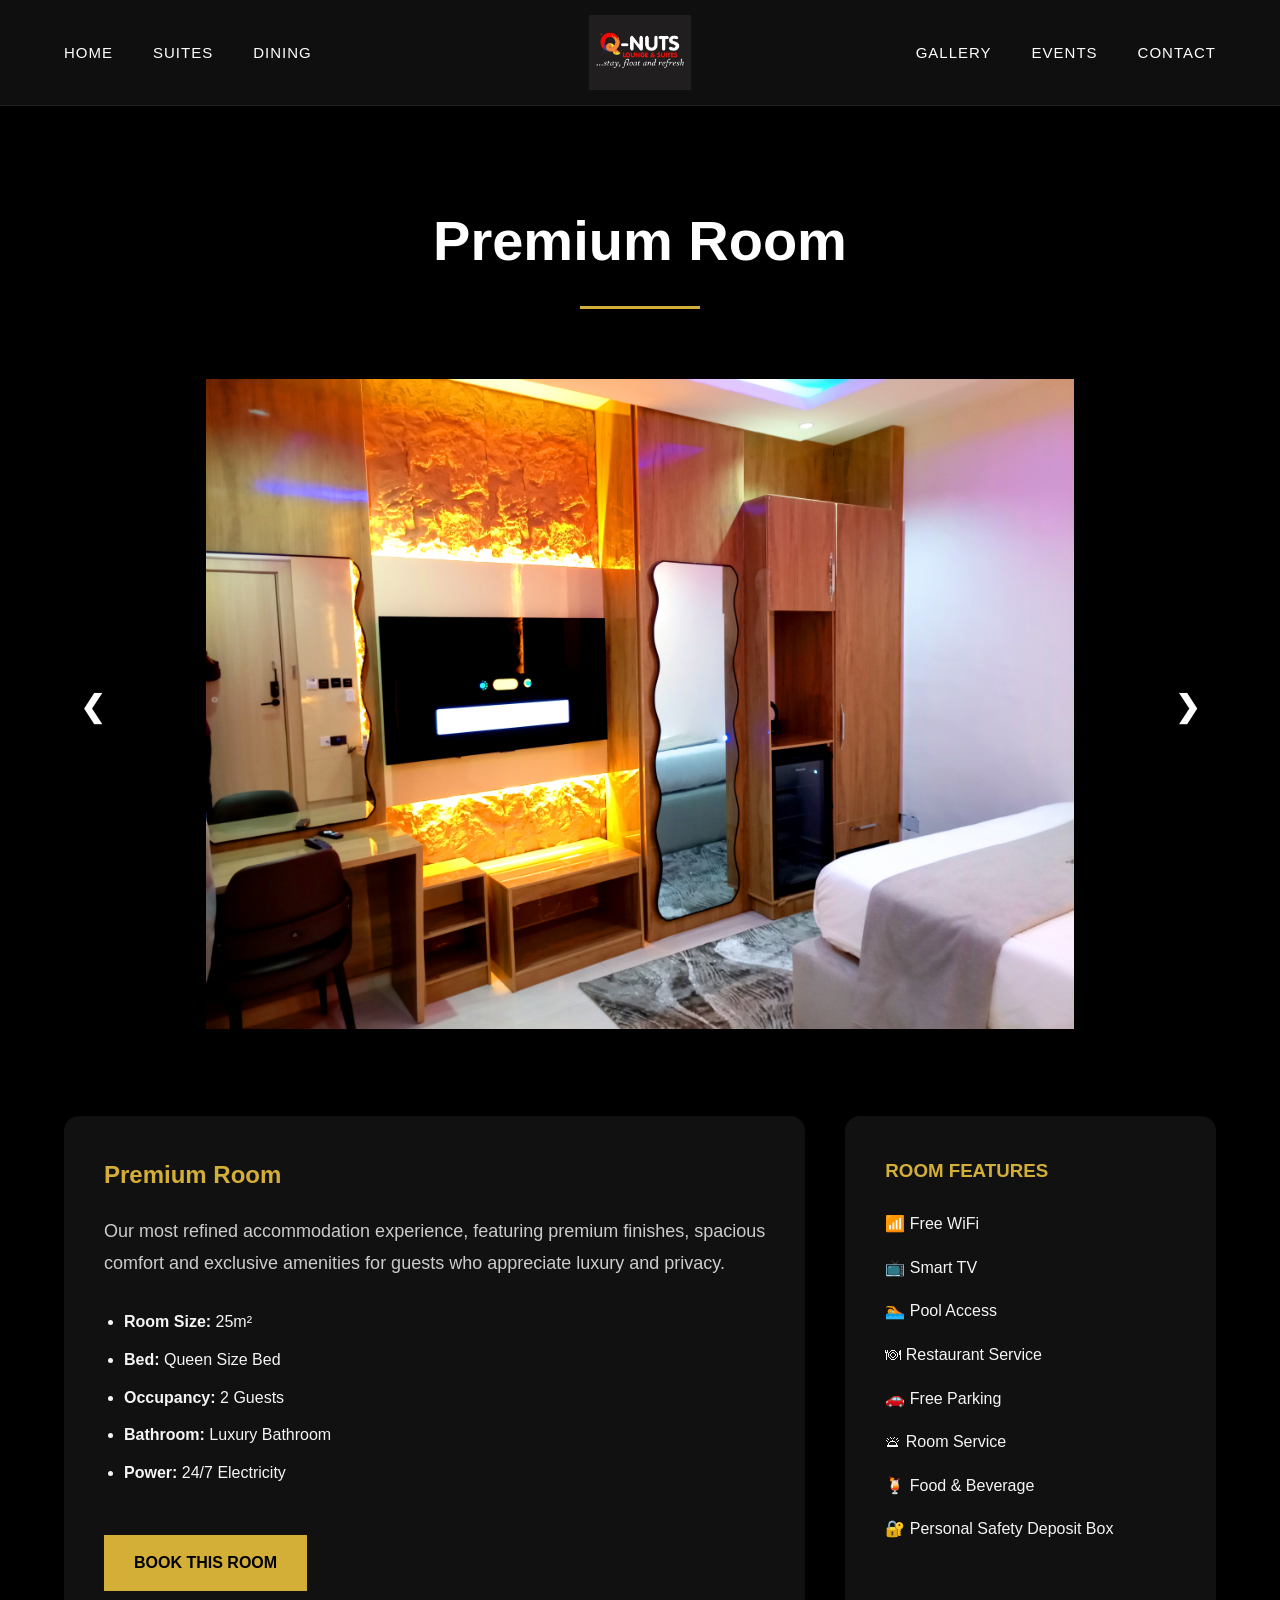
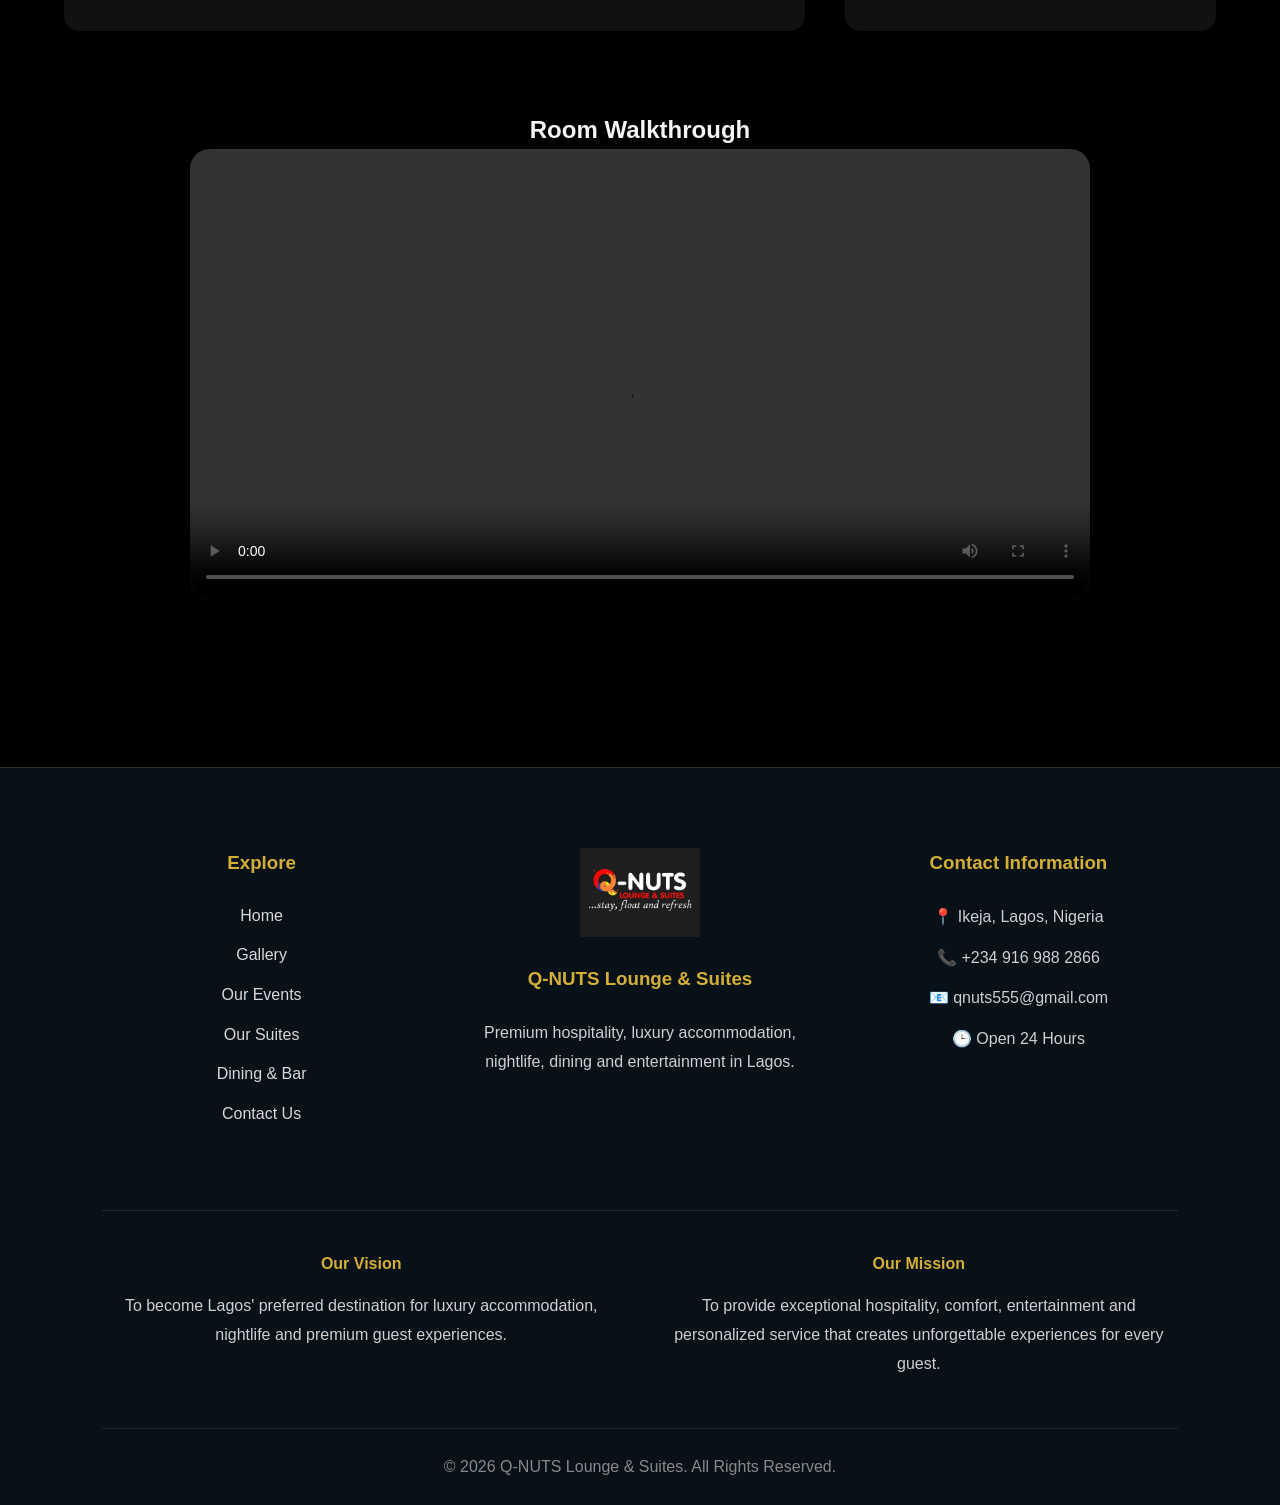
<file: premium-room.html>
<!DOCTYPE html>
<html lang="en">

<head>

  <meta charset="UTF-8">
  <meta name="viewport" content="width=device-width, initial-scale=1.0">
  <meta name="description"
  content="Q-NUTS Lounge & Suites offers luxury accommodation, premium dining, nightlife, cocktails, events and hospitality in Ikeja, Lagos.">

  <meta name="keywords"
  content="Hotel in Ikeja, Suites in Lagos, Lounge in Lagos, Restaurant in Ikeja, Nightlife Lagos, Q-NUTS">

  <meta name="author"
  content="Q-NUTS Lounge & Suites">
  <meta property="og:title"
  content="Q-NUTS Lounge & Suites">

  <meta property="og:description"
  content="Luxury accommodation, dining, cocktails and entertainment in Ikeja, Lagos.">

  <meta property="og:image"
  content="assets/images/QNUTT.webp">

  <meta property="og:type"
  content="website">
  <title>Room Preview | Q-NUTS</title>
  <link rel="icon" type="image/png" href="assets/images/logo 2.png">
  <link rel="stylesheet" href="css/style.css">

</head>

<body>


<!-- NAV -->
<nav class="premium-nav">

  <div class="nav-left">
    <a href="index.html">Home</a>
    <a href="suites.html">Suites</a>
    <a href="menu.html">Dining</a>
  </div>

  <div class="nav-logo">
    <a href="index.html">
      <img src="assets/images/logo 2.png" alt="Q-NUTS Logo">
    </a>
  </div>

  <div class="nav-right">
    <a href="gallery.html">Gallery</a>
    <a href="events.html">Events</a>
    <a href="contact.html">Contact</a>
  </div>

</nav>



<!-- ROOM HEADER -->

<section class="room-header">

  <h1>Premium Room</h1>

  <div class="room-divider"></div>

</section>


<!-- ROOM SLIDER -->

<section class="room-slider">

  <div class="slider-container">

    <div class="slides fade">
      <img src="assets/images/premium room1.jpg">
    </div>

    <div class="slides fade">
      <img src="assets/images/premium room2.jpg">
    </div>

    <div class="slides fade">
      <img src="assets/images/general pic1.jpg">
    </div>

    <div class="slides fade">
      <img src="assets/images/general pic2.jpg">
    </div>

    <div class="slides fade">
      <img src="assets/images/general pic3.jpg">
    </div>

    <div class="slides fade">
      <img src="assets/images/general pic4.jpg">
    </div>

    <div class="slides fade">
      <img src="assets/images/general pic5.jpg">
    </div>

    <a class="prev" onclick="plusSlides(-1)">❮</a>

    <a class="next" onclick="plusSlides(1)">❯</a>

  </div>

</section>



<section class="room-overview">

  <!-- LEFT -->

  <div class="room-info-box">

    <h2>Premium Room</h2>

    <p class="room-description">
Our most refined accommodation experience, featuring premium finishes, spacious comfort and exclusive amenities for guests who appreciate luxury and privacy.
</p>

    <ul class="room-specs">

      <li><strong>Room Size:</strong> 25m²</li>

      <li><strong>Bed:</strong> Queen Size Bed</li>

      <li><strong>Occupancy:</strong> 2 Guests</li>

      <li><strong>Bathroom:</strong> Luxury Bathroom</li>

      <li><strong>Power:</strong> 24/7 Electricity</li>

    </ul>

    <a
      href="https://wa.me/2349169882866?text=Hi%20I%20want%20to%20book%20the%20Premium%20Room"
      class="book-room-btn">

      BOOK THIS ROOM

    </a>

  </div>


  <!-- RIGHT -->

  <div class="features-box">

    <h3>ROOM FEATURES</h3>

    <ul>

      <li>📶 Free WiFi</li>

      <li>📺 Smart TV</li>

      <li>🏊 Pool Access</li>

      <li>🍽 Restaurant Service</li>

      <li>🚗 Free Parking</li>

      <li>🛎 Room Service</li>

      <li>🍹 Food & Beverage</li>

      <li>🔐 Personal Safety Deposit Box</li>
      
    </ul>

  </div>

</section>

<!-- ROOM VIDEO -->

<section class="room-video">

  <h2>Room Walkthrough</h2>

  <video controls>

    <source src="assets/videos/premium room1.MP4" type="video/mp4">

  </video>

</section>



<!-- PREMIUM FOOTER -->
<footer class="footer">

  <div class="footer-container">

    <!-- LEFT COLUMN -->
    <div class="footer-column">

      <h3>Explore</h3>

      <a href="index.html">Home</a>
      <a href="gallery.html">Gallery</a>
      <a href="events.html">Our Events</a>
      <a href="suites.html">Our Suites</a>
      <a href="menu.html">Dining & Bar</a>
      <a href="contact.html">Contact Us</a>

    </div>

    <!-- CENTER COLUMN -->
    <div class="footer-column footer-brand">

      <img
        src="assets/images/logo 2.png"
        alt="Q-NUTS Logo"
        class="footer-logo">

      <h3>Q-NUTS Lounge & Suites</h3>

      <p>
        Premium hospitality, luxury accommodation,
        nightlife, dining and entertainment in Lagos.
      </p>

    </div>

    <!-- RIGHT COLUMN -->
    <div class="footer-column">

      <h3>Contact Information</h3>

      <p>📍 Ikeja, Lagos, Nigeria</p>

      <p>📞 +234 916 988 2866</p>

      <p>📧 qnuts555@gmail.com</p>

      <p>🕒 Open 24 Hours</p>

    </div>

  </div>

  <div class="footer-extra">

    <div class="footer-box">

      <h4>Our Vision</h4>

      <p>
        To become Lagos' preferred destination for
        luxury accommodation, nightlife and premium
        guest experiences.
      </p>

    </div>

    <div class="footer-box">

      <h4>Our Mission</h4>

      <p>
        To provide exceptional hospitality, comfort,
        entertainment and personalized service that
        creates unforgettable experiences for every guest.
      </p>

    </div>

  </div>

  <div class="footer-bottom">
    © 2026 Q-NUTS Lounge & Suites. All Rights Reserved.
  </div>

</footer>

<script>

let slideIndex = 1;

showSlides(slideIndex);

function plusSlides(n) {
  showSlides(slideIndex += n);
}

function showSlides(n) {

  let i;

  let slides =
  document.getElementsByClassName("slides");

  if (n > slides.length) {
    slideIndex = 1;
  }

  if (n < 1) {
    slideIndex = slides.length;
  }

  for (i = 0; i < slides.length; i++) {
    slides[i].style.display = "none";
  }

  slides[slideIndex-1].style.display = "block";
}

</script>
</body>
</html>
</header>
</file>
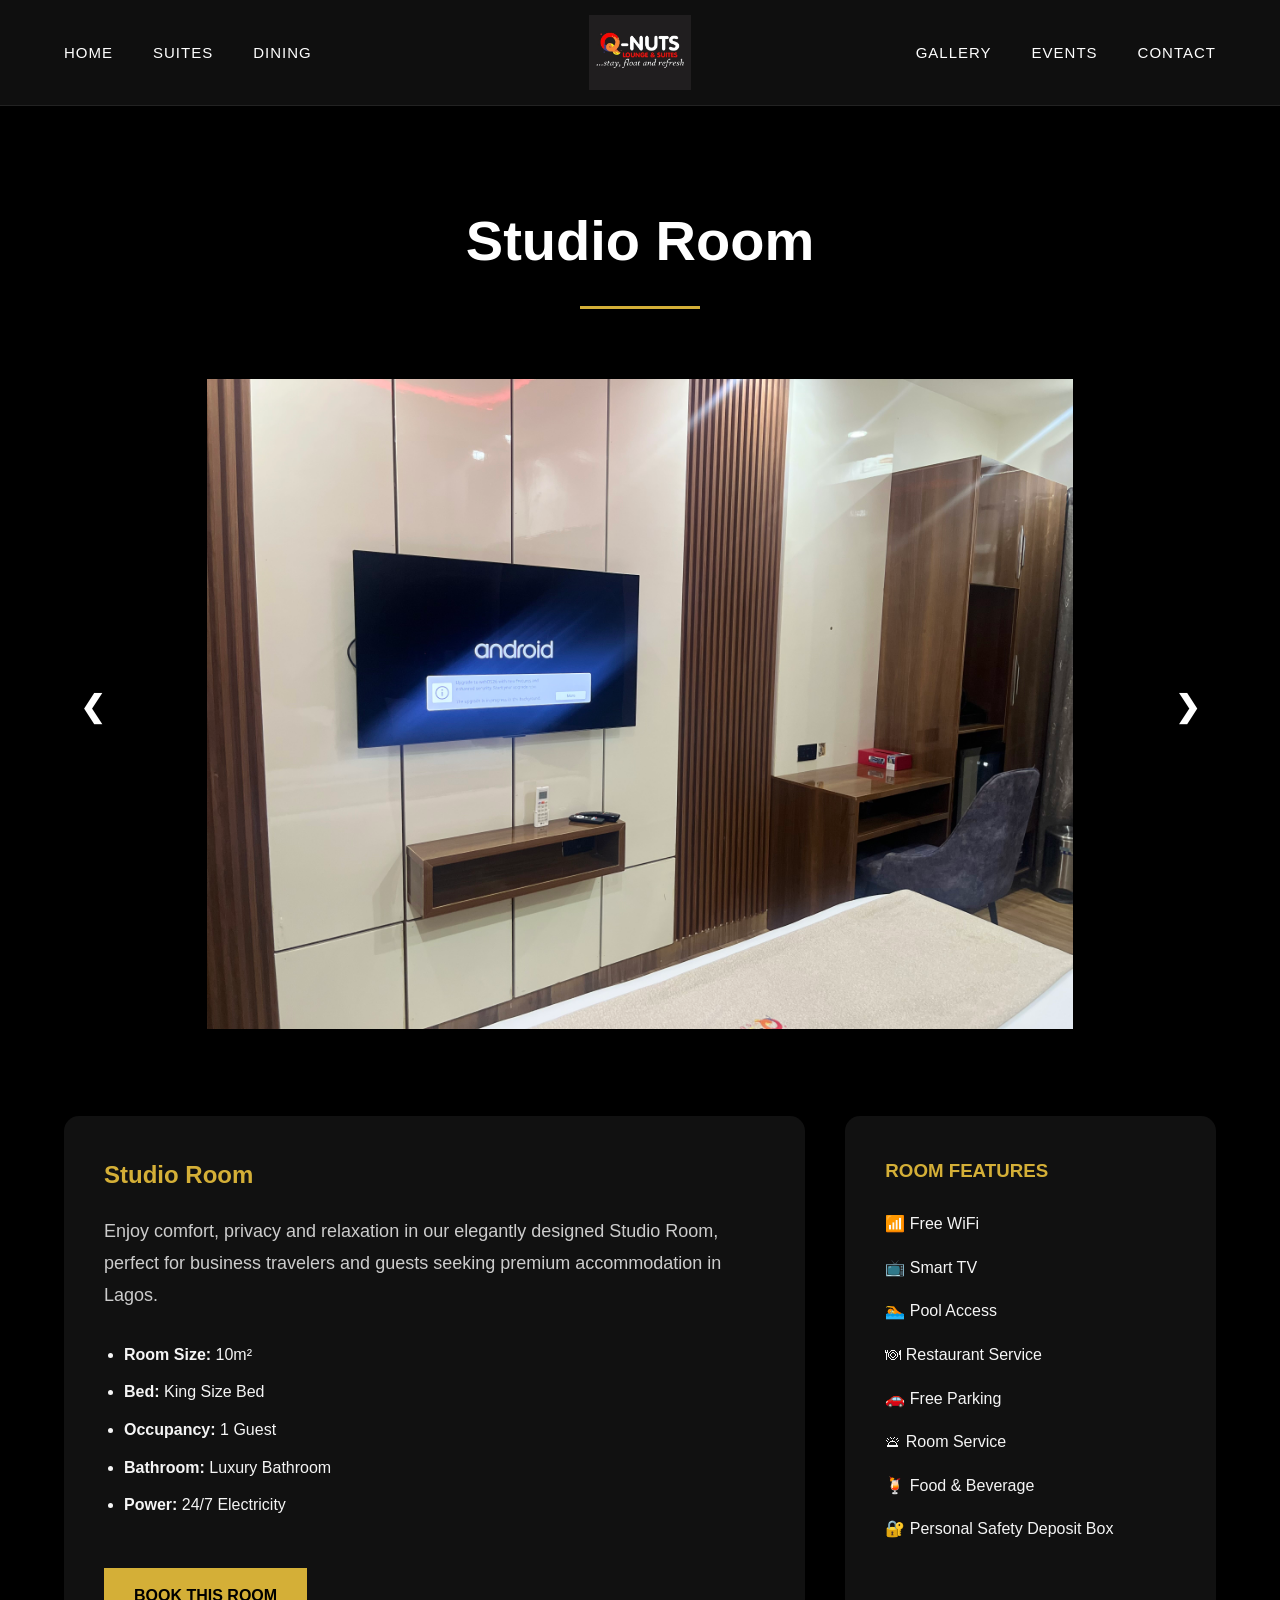
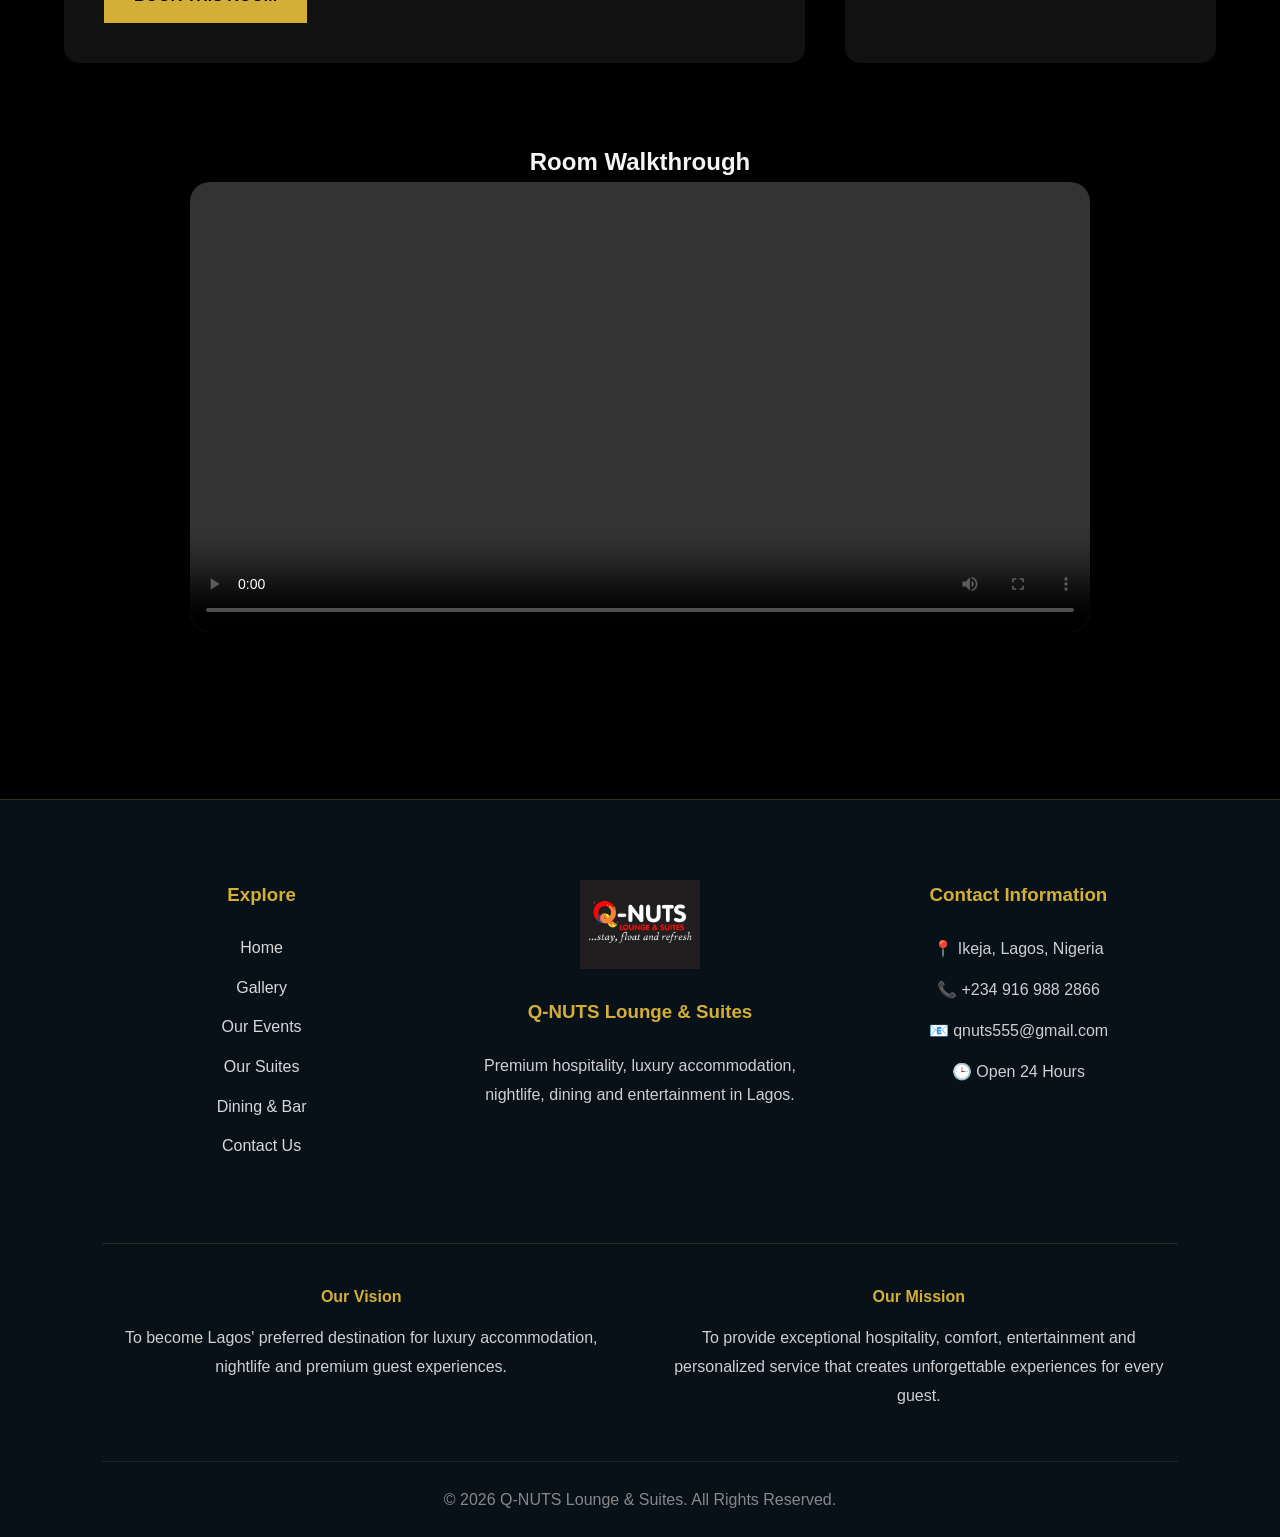
<file: studio-room.html>
<!DOCTYPE html>
<html lang="en">

<head>

  <meta charset="UTF-8">
  <meta name="viewport" content="width=device-width, initial-scale=1.0">
  <meta name="description"
  content="Q-NUTS Lounge & Suites offers luxury accommodation, premium dining, nightlife, cocktails, events and hospitality in Ikeja, Lagos.">

  <meta name="keywords"
  content="Hotel in Ikeja, Suites in Lagos, Lounge in Lagos, Restaurant in Ikeja, Nightlife Lagos, Q-NUTS">

  <meta name="author"
  content="Q-NUTS Lounge & Suites">
  <meta property="og:title"
  content="Q-NUTS Lounge & Suites">

  <meta property="og:description"
  content="Luxury accommodation, dining, cocktails and entertainment in Ikeja, Lagos.">

  <meta property="og:image"
  content="assets/images/QNUTT.webp">

  <meta property="og:type"
  content="website">
  <title>Room Preview | Q-NUTS</title>
  <link rel="icon" type="image/png" href="assets/images/logo 2.png">
  <link rel="stylesheet" href="css/style.css">

</head>

<body>


<!-- NAV -->
<nav class="premium-nav">

  <div class="nav-left">
    <a href="index.html">Home</a>
    <a href="suites.html">Suites</a>
    <a href="menu.html">Dining</a>
  </div>

  <div class="nav-logo">
    <a href="index.html">
      <img src="assets/images/logo 2.png" alt="Q-NUTS Logo">
    </a>
  </div>

  <div class="nav-right">
    <a href="gallery.html">Gallery</a>
    <a href="events.html">Events</a>
    <a href="contact.html">Contact</a>
  </div>

</nav>



<!-- ROOM HEADER -->

<section class="room-header">

  <h1>Studio Room</h1>

  <div class="room-divider"></div>

</section>


<!-- ROOM SLIDER -->

<section class="room-slider">

  <div class="slider-container">

    <div class="slides fade">
      <img src="assets/images/studio room1.jpg">
    </div>

    <div class="slides fade">
      <img src="assets/images/studio room2.jpg">
    </div>

    <div class="slides fade">
      <img src="assets/images/general pic1.jpg">
    </div>

    <div class="slides fade">
      <img src="assets/images/general pic2.jpg">
    </div>

    <div class="slides fade">
      <img src="assets/images/general pic3.jpg">
    </div>

    <div class="slides fade">
      <img src="assets/images/general pic4.jpg">
    </div>

     <div class="slides fade">
      <img src="assets/images/general pic5.jpg">
    </div>
    
    <a class="prev" onclick="plusSlides(-1)">❮</a>

    <a class="next" onclick="plusSlides(1)">❯</a>

  </div>

</section>



<section class="room-overview">

  <!-- LEFT -->

  <div class="room-info-box">

    <h2>Studio Room</h2>

    <p class="room-description">

      Enjoy comfort, privacy and relaxation in our
      elegantly designed Studio Room, perfect for
      business travelers and guests seeking premium
      accommodation in Lagos.

    </p>

    <ul class="room-specs">

      <li><strong>Room Size:</strong> 10m²</li>

      <li><strong>Bed:</strong> King Size Bed</li>

      <li><strong>Occupancy:</strong> 1 Guest</li>

      <li><strong>Bathroom:</strong> Luxury Bathroom</li>

      <li><strong>Power:</strong> 24/7 Electricity</li>

    </ul>

    <a
      href="https://wa.me/2349169882866?text=Hi%20I%20want%20to%20book%20the%20Studio%20Room"
      class="book-room-btn">

      BOOK THIS ROOM

    </a>

  </div>


  <!-- RIGHT -->

  <div class="features-box">

    <h3>ROOM FEATURES</h3>

    <ul>

      <li>📶 Free WiFi</li>

      <li>📺 Smart TV</li>

      <li>🏊 Pool Access</li>

      <li>🍽 Restaurant Service</li>

      <li>🚗 Free Parking</li>

      <li>🛎 Room Service</li>

      <li>🍹 Food & Beverage</li>

      <li>🔐 Personal Safety Deposit Box</li>

    </ul>

  </div>

</section>

<!-- ROOM VIDEO -->

<section class="room-video">

  <h2>Room Walkthrough</h2>

  <video controls>

    <source src="assets/videos/studio room.mp4" type="video/mp4">

  </video>

</section>



<!-- PREMIUM FOOTER -->
<footer class="footer">

  <div class="footer-container">

    <!-- LEFT COLUMN -->
    <div class="footer-column">

      <h3>Explore</h3>

      <a href="index.html">Home</a>
      <a href="gallery.html">Gallery</a>
      <a href="events.html">Our Events</a>
      <a href="suites.html">Our Suites</a>
      <a href="menu.html">Dining & Bar</a>
      <a href="contact.html">Contact Us</a>

    </div>

    <!-- CENTER COLUMN -->
    <div class="footer-column footer-brand">

      <img
        src="assets/images/logo 2.png"
        alt="Q-NUTS Logo"
        class="footer-logo">

      <h3>Q-NUTS Lounge & Suites</h3>

      <p>
        Premium hospitality, luxury accommodation,
        nightlife, dining and entertainment in Lagos.
      </p>

    </div>

    <!-- RIGHT COLUMN -->
    <div class="footer-column">

      <h3>Contact Information</h3>

      <p>📍 Ikeja, Lagos, Nigeria</p>

      <p>📞 +234 916 988 2866</p>

      <p>📧 qnuts555@gmail.com</p>

      <p>🕒 Open 24 Hours</p>

    </div>

  </div>

  <div class="footer-extra">

    <div class="footer-box">

      <h4>Our Vision</h4>

      <p>
        To become Lagos' preferred destination for
        luxury accommodation, nightlife and premium
        guest experiences.
      </p>

    </div>

    <div class="footer-box">

      <h4>Our Mission</h4>

      <p>
        To provide exceptional hospitality, comfort,
        entertainment and personalized service that
        creates unforgettable experiences for every guest.
      </p>

    </div>

  </div>

  <div class="footer-bottom">
    © 2026 Q-NUTS Lounge & Suites. All Rights Reserved.
  </div>

</footer>

<script>

let slideIndex = 1;

showSlides(slideIndex);

function plusSlides(n) {
  showSlides(slideIndex += n);
}

function showSlides(n) {

  let i;

  let slides =
  document.getElementsByClassName("slides");

  if (n > slides.length) {
    slideIndex = 1;
  }

  if (n < 1) {
    slideIndex = slides.length;
  }

  for (i = 0; i < slides.length; i++) {
    slides[i].style.display = "none";
  }

  slides[slideIndex-1].style.display = "block";
}

</script>
</body>
</html>
</file>
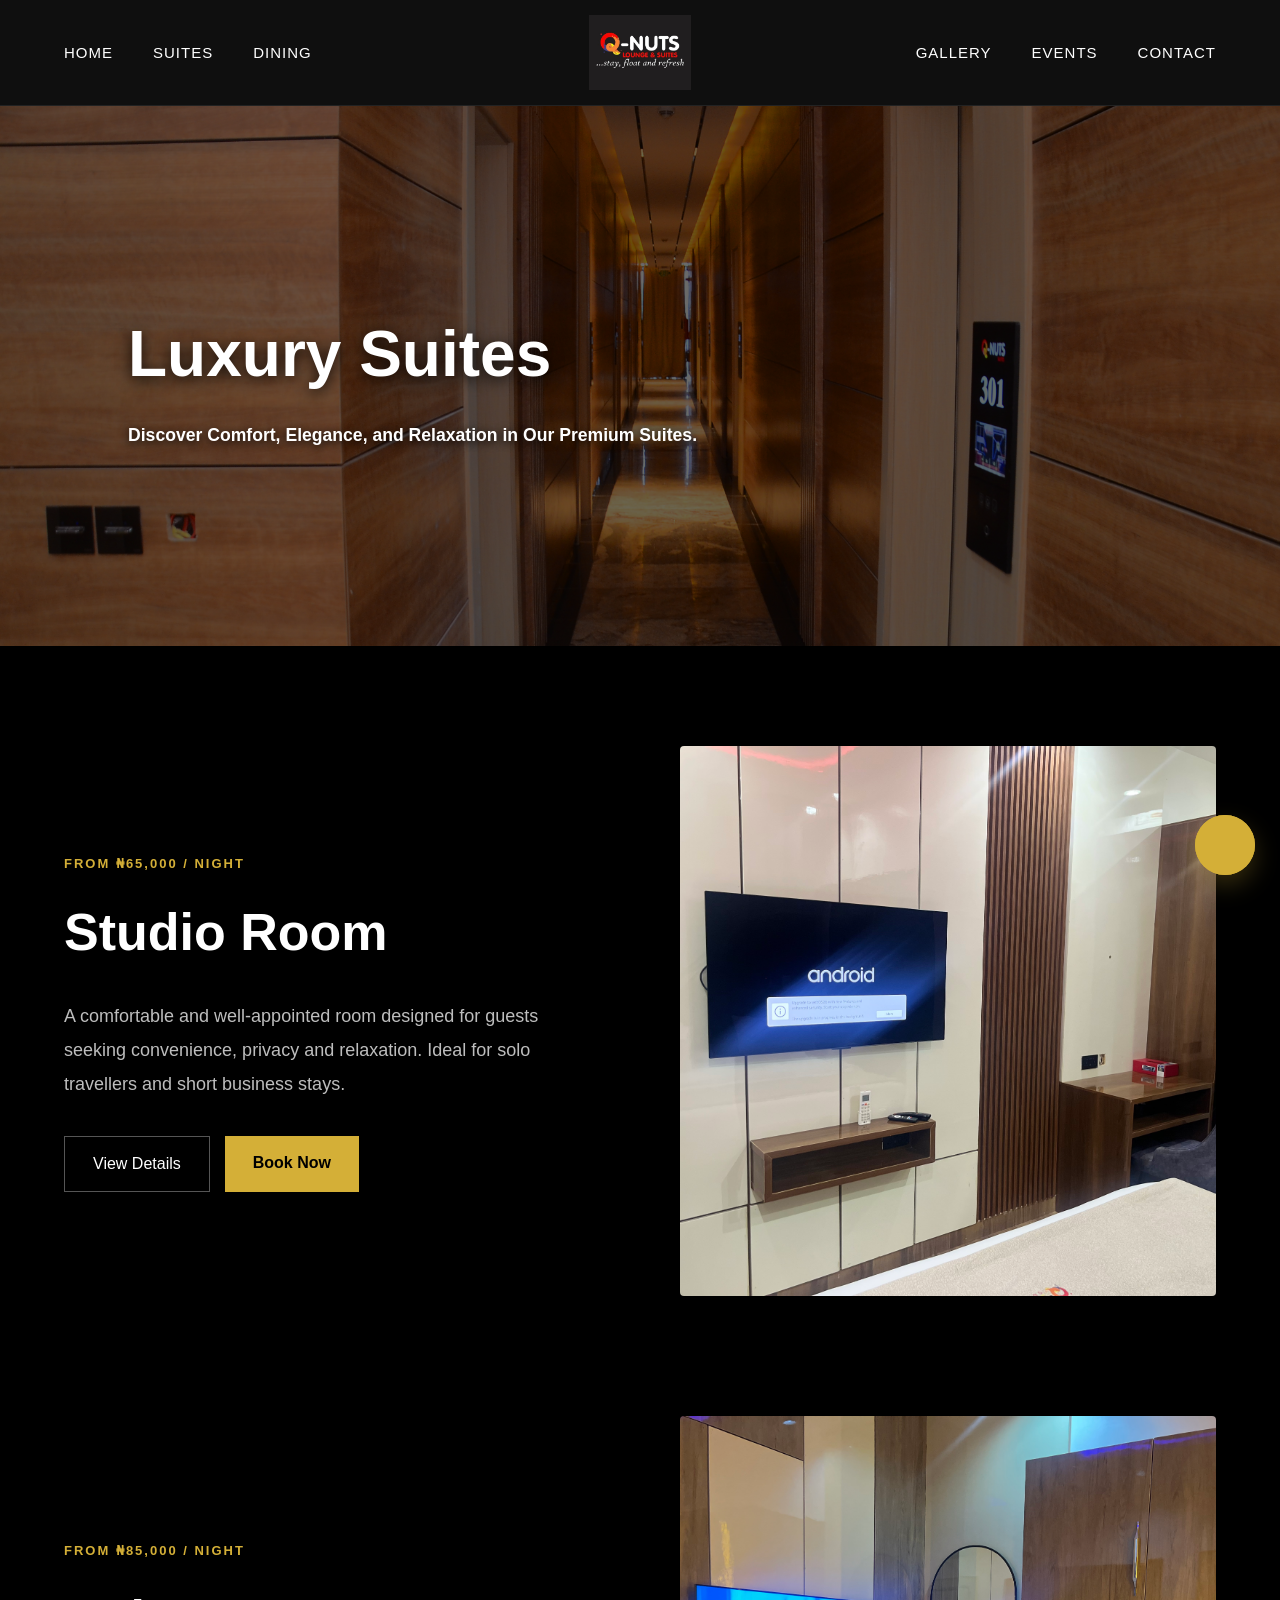
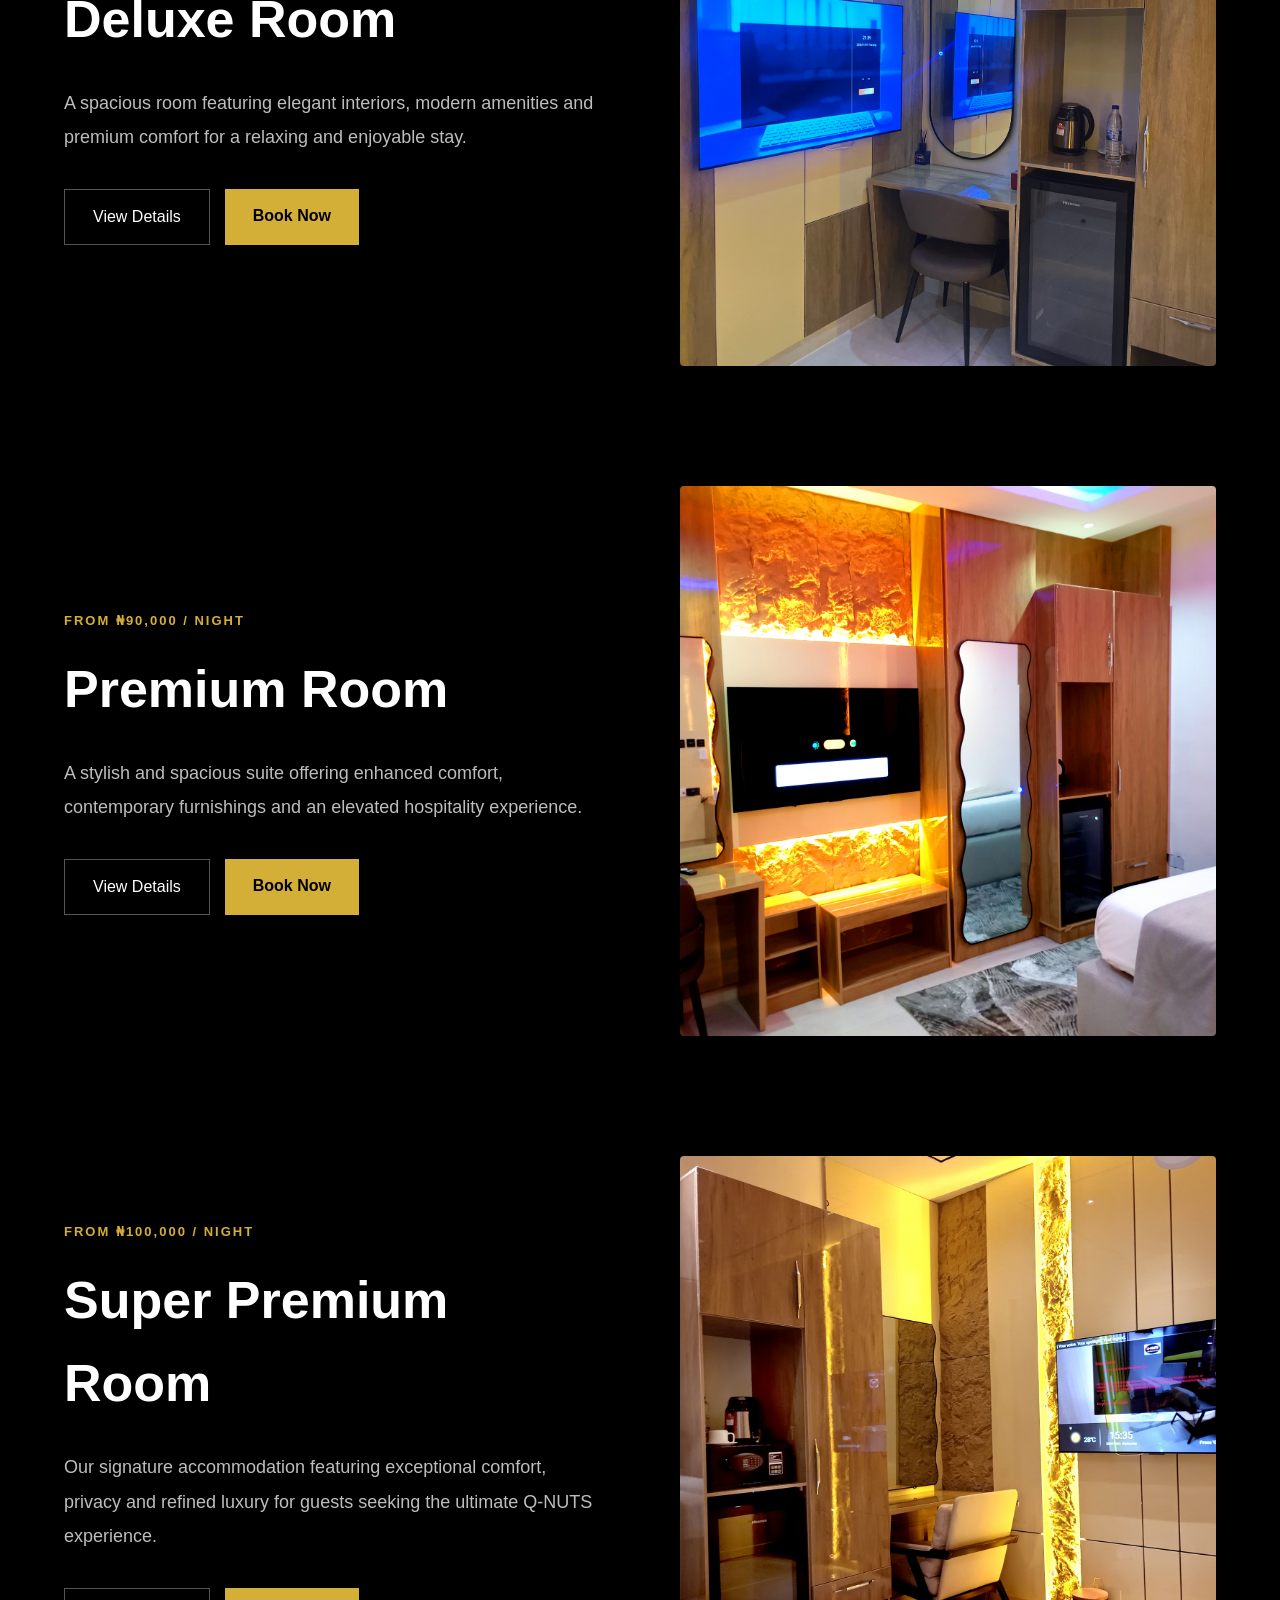
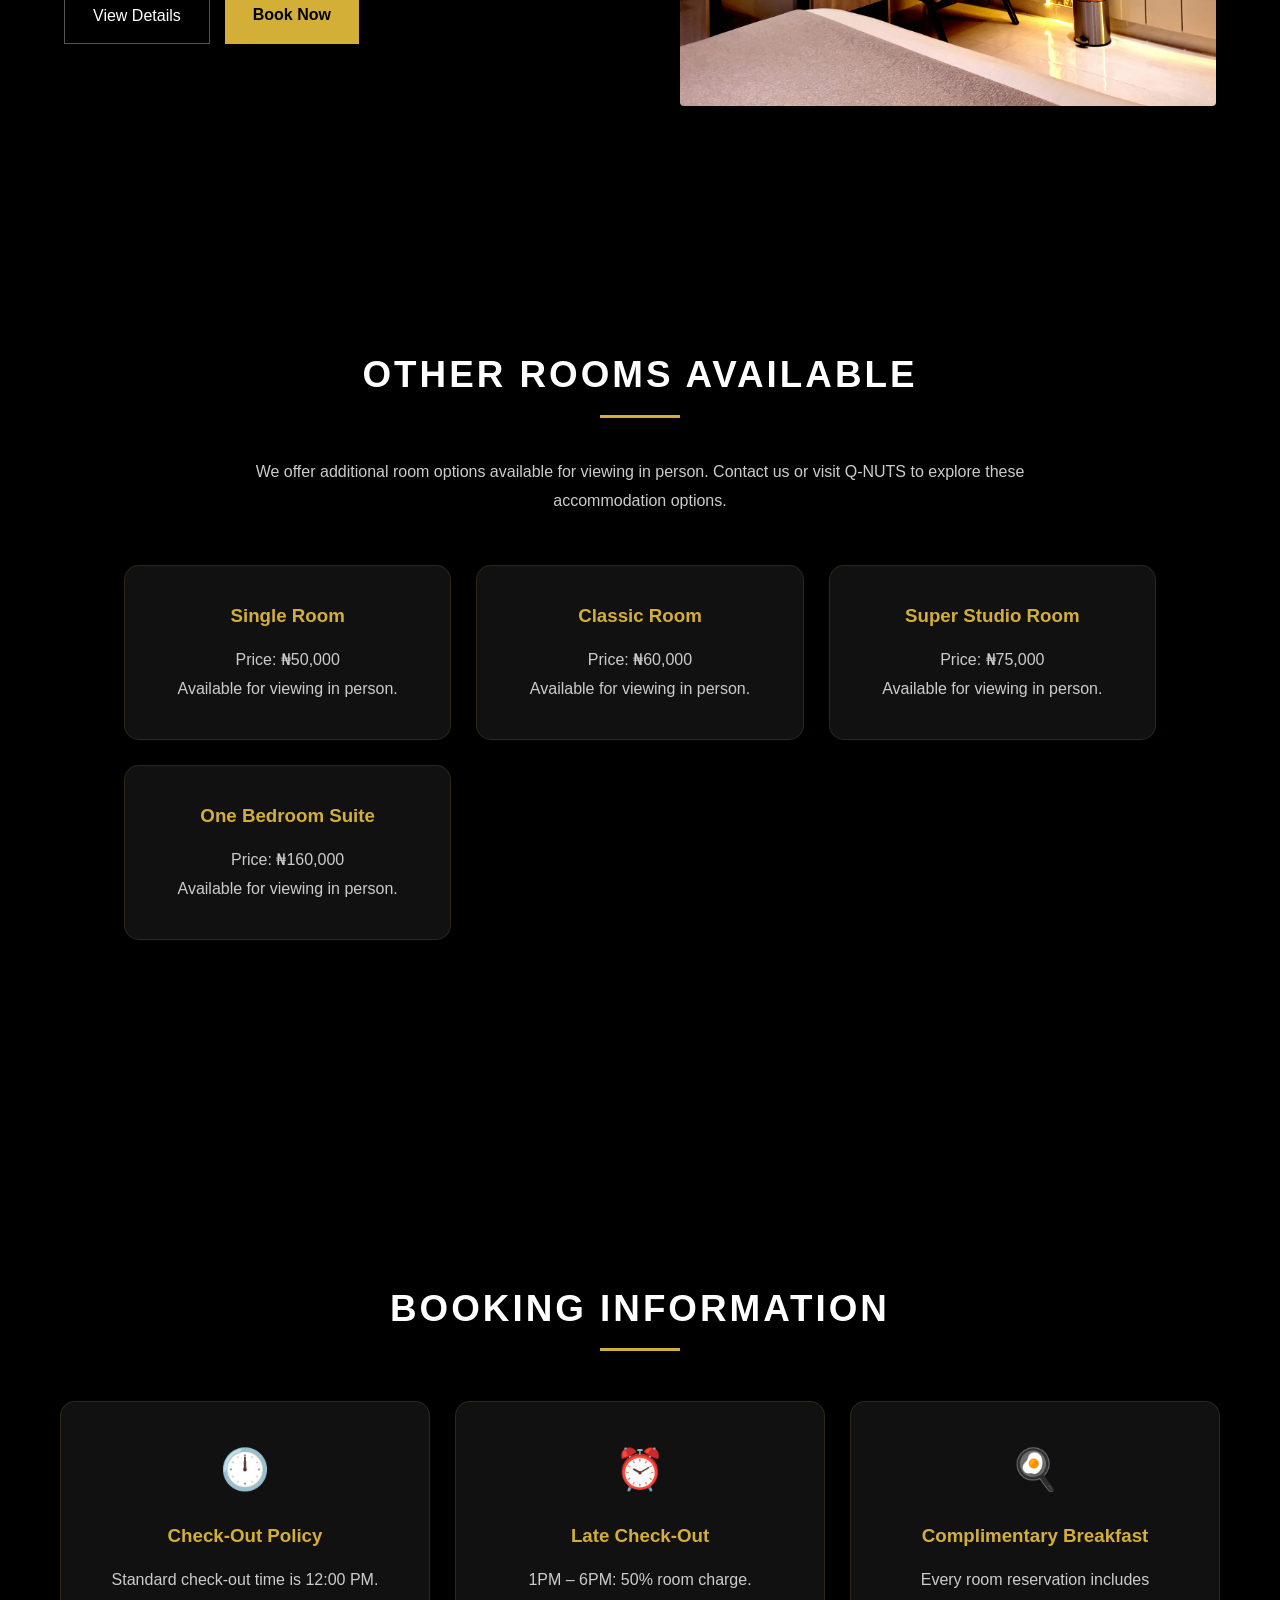
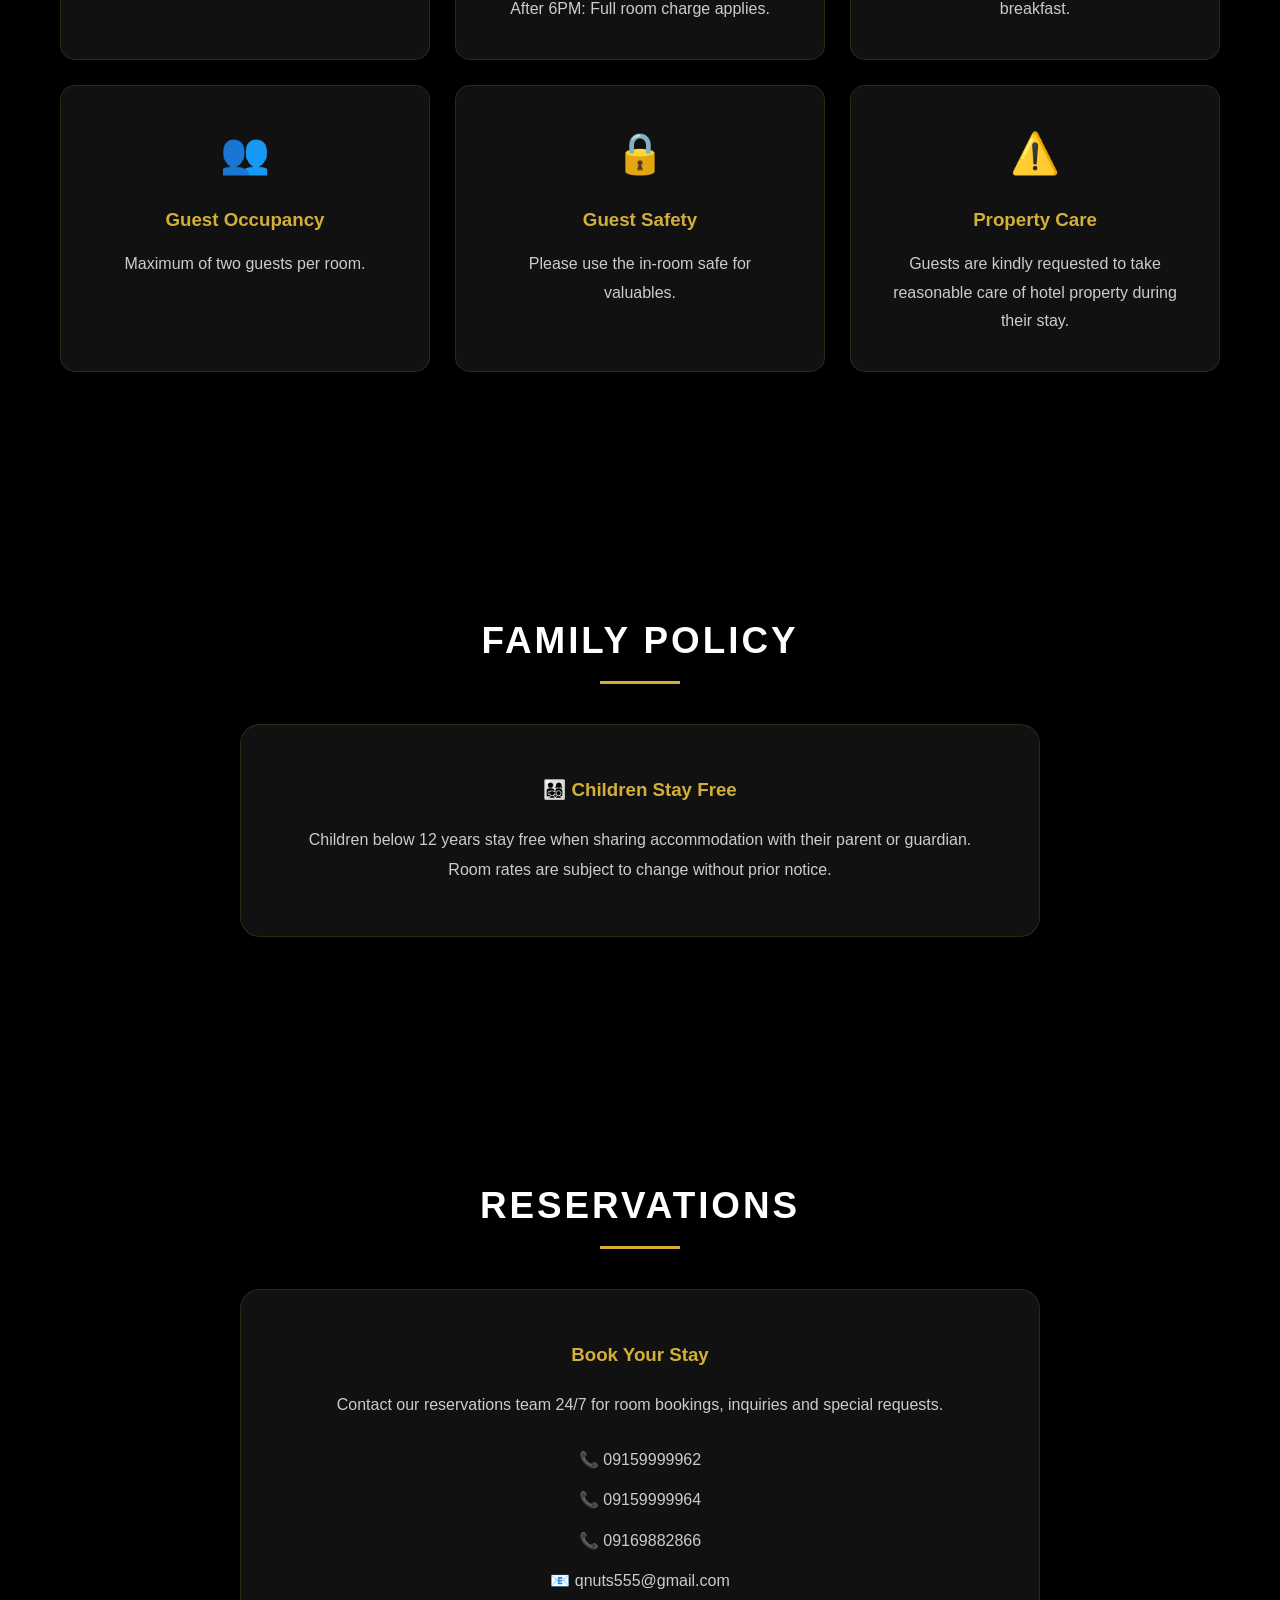
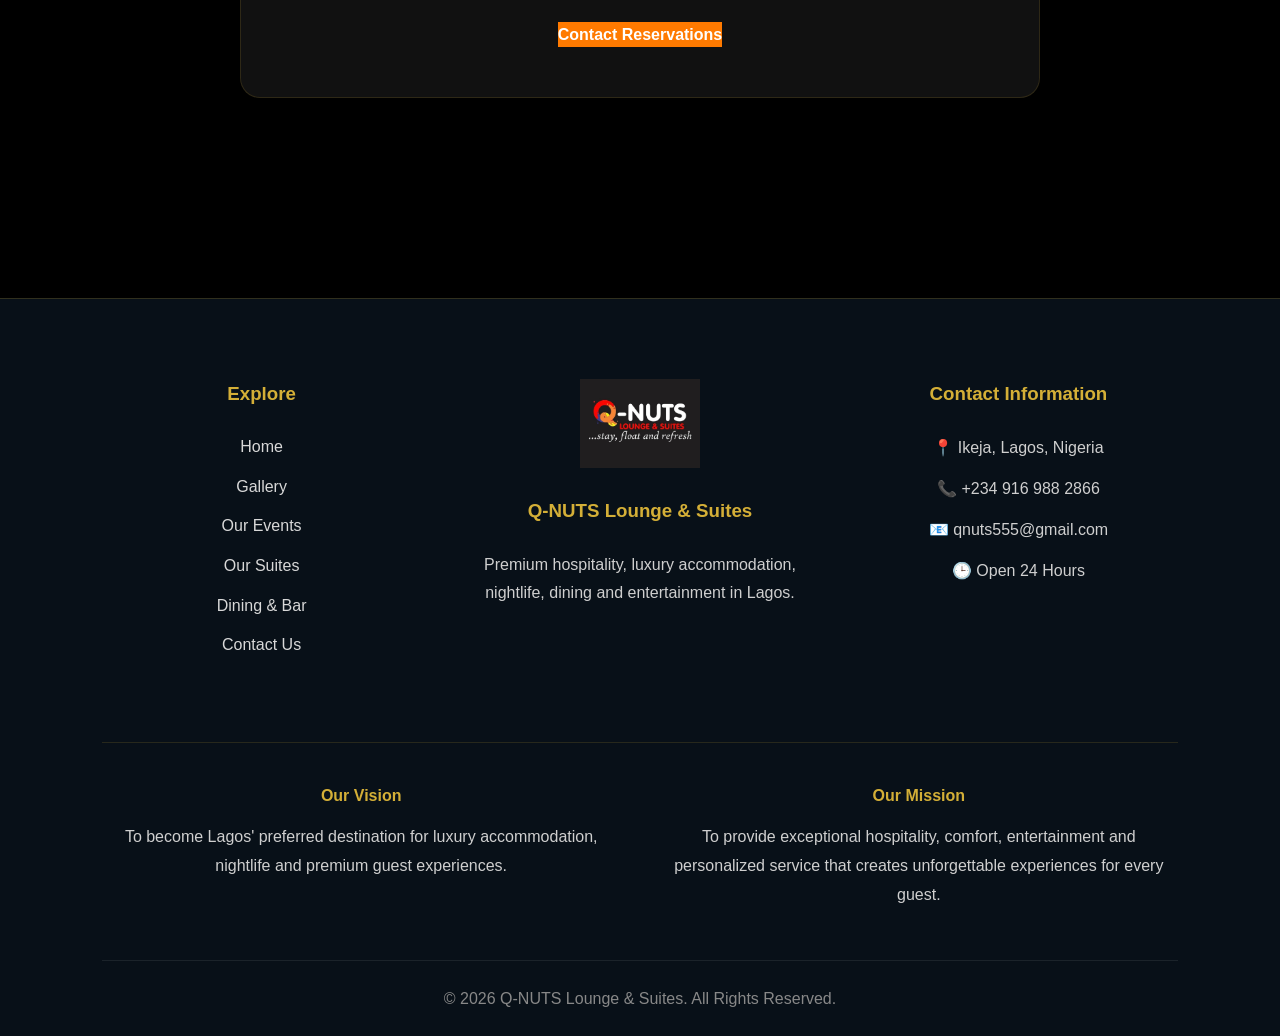
<file: suites.html>
<!DOCTYPE html>
<html lang="en">
<head>
  <meta charset="UTF-8" />
  <meta name="viewport" content="width=device-width, initial-scale=1.0"/>
  <meta name="description"
  content="Q-NUTS Lounge & Suites offers luxury accommodation, premium dining, nightlife, cocktails, events and hospitality in Ikeja, Lagos.">

  <meta name="keywords"
  content="Hotel in Ikeja, Suites in Lagos, Lounge in Lagos, Restaurant in Ikeja, Nightlife Lagos, Q-NUTS">

  <meta name="author"
  content="Q-NUTS Lounge & Suites">
  <meta property="og:title"
  content="Q-NUTS Lounge & Suites">

  <meta property="og:description"
  content="Luxury accommodation, dining, cocktails and entertainment in Ikeja, Lagos.">

  <meta property="og:image"
  content="assets/images/QNUTT.webp">

  <meta property="og:type"
  content="website">
  <title>Q-NUTS Suites</title>
  <link rel="icon" type="image/png" href="assets/images/logo 2.png">
  <link rel="stylesheet" href="css/style.css">
</head>

<body>

<!-- NAV -->
<nav class="premium-nav">

  <div class="nav-left">
    <a href="index.html">Home</a>
    <a href="suites.html">Suites</a>
    <a href="menu.html">Dining</a>
  </div>

  <div class="nav-logo">
    <a href="index.html">
      <img src="assets/images/logo 2.png" alt="Q-NUTS Logo">
    </a>
  </div>

  <div class="nav-right">
    <a href="gallery.html">Gallery</a>
    <a href="events.html">Events</a>
    <a href="contact.html">Contact</a>
  </div>

</nav>

<!-- SUITES HERO -->
<section class="suite-hero">

  <img src="assets/images/suites-banner.jpg"
       loading="lazy"
       alt="Q-NUTS Suites"
       class="suite-hero-image">

  <div class="suite-hero-overlay">

    <h1>Luxury Suites</h1>

    <p>
      <p>
       Discover Comfort, Elegance, and Relaxation in Our Premium Suites.
      </p>
    </p>

  </div>

</section>

<!-- ROOMS SHOWCASE -->

<section class="rooms-showcase">

  <!-- STUDIO ROOM -->

  <div class="room-showcase">

    <div class="room-info">

      <span class="room-label">FROM ₦65,000 / NIGHT</span>

      <h2>Studio Room</h2>

      <p>
        A comfortable and well-appointed room designed for
        guests seeking convenience, privacy and relaxation.
        Ideal for solo travellers and short business stays.
      </p>

      <div class="room-buttons">

        <a href="studio-room.html" class="details-btn">
          View Details
        </a>

        <a href="https://wa.me/2349169882866?text=Hi%20I%20want%20to%20book%20the%20Studio%20Room"
           class="book-btn">
           Book Now
        </a>

      </div>

    </div>

    <div class="room-image">
      <img src="assets/images/studio room1.jpg" alt="Studio Room">
    </div>

  </div>

  <!-- DELUXE ROOM -->

  <div class="room-showcase reverse">

    <div class="room-image">
      <img src="assets/images/deluxe room1.jpg" alt="Deluxe Room">
    </div>

    <div class="room-info">

      <span class="room-label">FROM ₦85,000 / NIGHT</span>

      <h2>Deluxe Room</h2>

      <p>
        A spacious room featuring elegant interiors,
        modern amenities and premium comfort for a
        relaxing and enjoyable stay.
      </p>

      <div class="room-buttons">

        <a href="deluxe-room.html" class="details-btn">
          View Details
        </a>

        <a href="https://wa.me/2349169882866?text=Hi%20I%20want%20to%20book%20the%20Deluxe%20Room"
   class="book-btn">
           Book Now
        </a>

      </div>

    </div>

  </div>

  <!-- PREMIUM ROOM -->

  <div class="room-showcase">

    <div class="room-info">

      <span class="room-label">FROM ₦90,000 / NIGHT</span>

      <h2>Premium Room</h2>

      <p>
        A stylish and spacious suite offering enhanced
        comfort, contemporary furnishings and an elevated
        hospitality experience.
      </p>

      <div class="room-buttons">

        <a href="premium-room.html" class="details-btn">
          View Details
        </a>

        <a href="https://wa.me/2349169882866?text=Hi%20I%20want%20to%20book%20the%20Premium%20Room"
   class="book-btn">
           Book Now
        </a>

      </div>

    </div>

    <div class="room-image">
      <img src="assets/images/premium room1.jpg" alt="Premium Room">
    </div>

  </div>

  <!-- SUPER PREMIUM ROOM -->

  <div class="room-showcase reverse">

    <div class="room-image">
      <img src="assets/images/super premium-room1.jpg" alt="Super Premium Room">
    </div>

    <div class="room-info">

      <span class="room-label">FROM ₦100,000 / NIGHT</span>

      <h2>Super Premium Room</h2>

      <p>
        Our signature accommodation featuring exceptional
        comfort, privacy and refined luxury for guests
        seeking the ultimate Q-NUTS experience.
      </p>

      <div class="room-buttons">

        <a href="super premium-room.html" class="details-btn">
          View Details
        </a>

        <a href="https://wa.me/2349169882866?text=Hi%20I%20want%20to%20book%20the%20Super%20Premium%20Room"
   class="book-btn">
           Book Now
        </a>

      </div>

    </div>

  </div>


<!-- OTHER ROOMS AVAILABLE -->
<section class="section">

    <h2 class="section-title">
        OTHER ROOMS AVAILABLE
    </h2>

    <p class="about-text">
        We offer additional room options available for
        viewing in person. Contact us or visit Q-NUTS
        to explore these accommodation options.
    </p>

    <div class="info-grid">

        <div class="info-card">
            <h3>Single Room</h3>
            <p>Price: ₦50,000</p>
            <p>Available for viewing in person.</p>
        </div>

        <div class="info-card">
            <h3>Classic Room</h3>
            <p>Price: ₦60,000</p>
            <p>Available for viewing in person.</p>
        </div>

        <div class="info-card">
            <h3>Super Studio Room</h3>
            <p>Price: ₦75,000</p>
            <p>Available for viewing in person.</p>
        </div>

        <div class="info-card">
            <h3>One Bedroom Suite</h3>
            <p>Price: ₦160,000</p>
            <p>Available for viewing in person.</p>
        </div>

    </div>

</section>
<!-- END OTHER ROOMS -->

  
</section>
<!-- BOOKING INFORMATION -->

<section class="section">

  <h2 class="section-title">Booking Information</h2>

  <div class="info-grid">

    <div class="info-card">
      <span>🕛</span>
      <h3>Check-Out Policy</h3>
      <p>Standard check-out time is 12:00 PM.</p>
    </div>

    <div class="info-card">
      <span>⏰</span>
      <h3>Late Check-Out</h3>
      <p>
        1PM – 6PM: 50% room charge.<br>
        After 6PM: Full room charge applies.
      </p>
    </div>

    <div class="info-card">
      <span>🍳</span>
      <h3>Complimentary Breakfast</h3>
      <p>
        Every room reservation includes breakfast.
      </p>
    </div>

    <div class="info-card">
      <span>👥</span>
      <h3>Guest Occupancy</h3>
      <p>
        Maximum of two guests per room.
      </p>
    </div>

    <div class="info-card">
      <span>🔒</span>
      <h3>Guest Safety</h3>
      <p>
        Please use the in-room safe for valuables.
      </p>
    </div>

    <div class="info-card">
      <span>⚠️</span>
      <h3>Property Care</h3>
      <p>
        Guests are kindly requested to take reasonable care
        of hotel property during their stay.
      </p>
    </div>

  </div>

</section>

<section class="section">

  <h2 class="section-title">Family Policy</h2>

  <div class="policy-box">

    <h3>👨‍👩‍👧‍👦 Children Stay Free</h3>

    <p>
      Children below 12 years stay free when sharing
      accommodation with their parent or guardian.
    </p>

    <p>
      Room rates are subject to change without prior notice.
    </p>

  </div>

</section>

<section class="section">

  <h2 class="section-title">Reservations</h2>

  <div class="reservation-box">

    <h3>Book Your Stay</h3>

    <p>
      Contact our reservations team 24/7 for room bookings,
      inquiries and special requests.
    </p>

    <div class="reservation-details">

      <p>📞 09159999962</p>
      <p>📞 09159999964</p>
      <p>📞 09169882866</p>

      <p>📧 qnuts555@gmail.com</p>

    </div>

    <a href="https://wa.me/2349169882866"
       class="btn">
       Contact Reservations
    </a>

  </div>

</section>
<!-- PREMIUM FOOTER -->
<footer class="footer">

  <div class="footer-container">

    <!-- LEFT COLUMN -->
    <div class="footer-column">

      <h3>Explore</h3>

      <a href="index.html">Home</a>
      <a href="gallery.html">Gallery</a>
      <a href="events.html">Our Events</a>
      <a href="suites.html">Our Suites</a>
      <a href="menu.html">Dining & Bar</a>
      <a href="contact.html">Contact Us</a>

    </div>

    <!-- CENTER COLUMN -->
    <div class="footer-column footer-brand">

      <img
        src="assets/images/logo 2.png"
        alt="Q-NUTS Logo"
        class="footer-logo">

      <h3>Q-NUTS Lounge & Suites</h3>

      <p>
        Premium hospitality, luxury accommodation,
        nightlife, dining and entertainment in Lagos.
      </p>

    </div>

    <!-- RIGHT COLUMN -->
    <div class="footer-column">

      <h3>Contact Information</h3>

      <p>📍 Ikeja, Lagos, Nigeria</p>

      <p>📞 +234 916 988 2866</p>

      <p>📧 qnuts555@gmail.com</p>

      <p>🕒 Open 24 Hours</p>

    </div>

  </div>

  <div class="footer-extra">

    <div class="footer-box">

      <h4>Our Vision</h4>

      <p>
        To become Lagos' preferred destination for
        luxury accommodation, nightlife and premium
        guest experiences.
      </p>

    </div>

    <div class="footer-box">

      <h4>Our Mission</h4>

      <p>
        To provide exceptional hospitality, comfort,
        entertainment and personalized service that
        creates unforgettable experiences for every guest.
      </p>

    </div>

  </div>

  <div class="footer-bottom">
    © 2026 Q-NUTS Lounge & Suites. All Rights Reserved.
  </div>
  
</footer>
  
 <a href="https://wa.me/2349169882866"
   target="_blank"
   class="whatsapp-float">
    <i class="fab fa-whatsapp"></i>
</a>

</body>
</html>
</file>
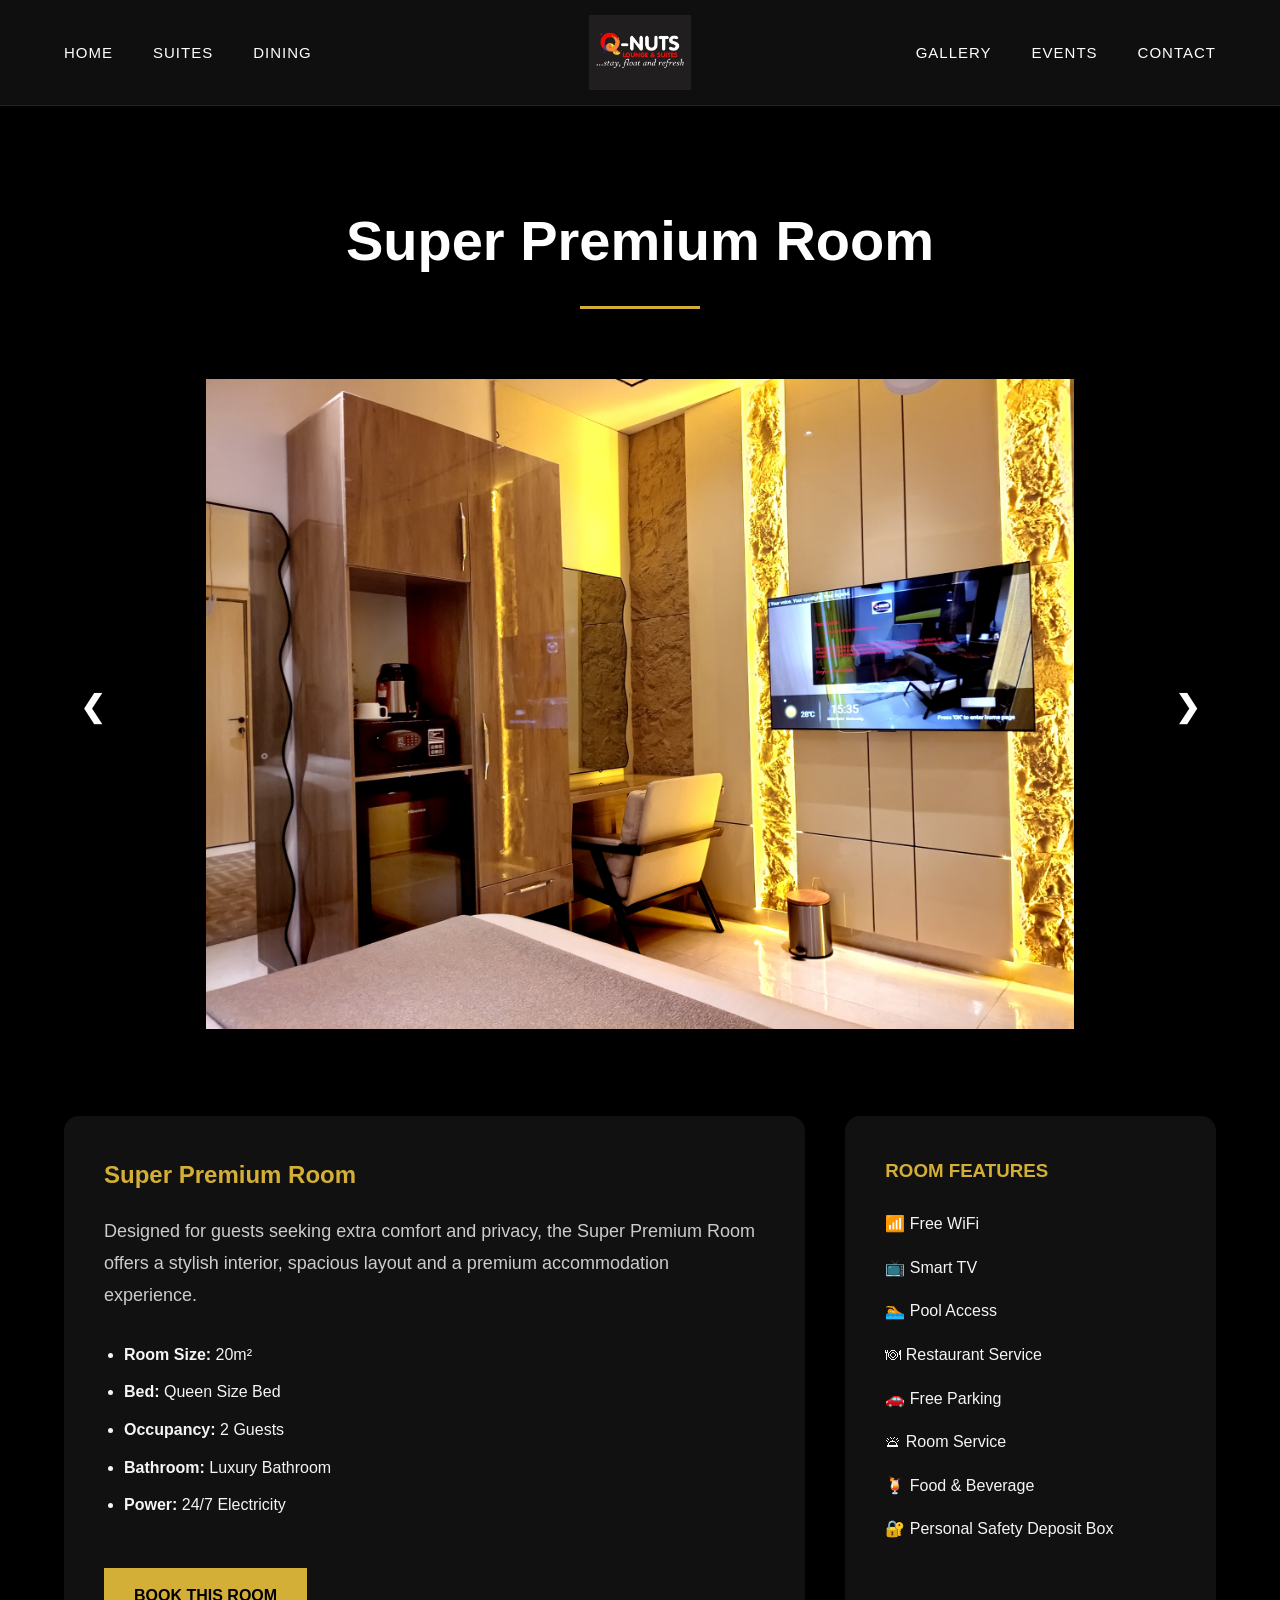
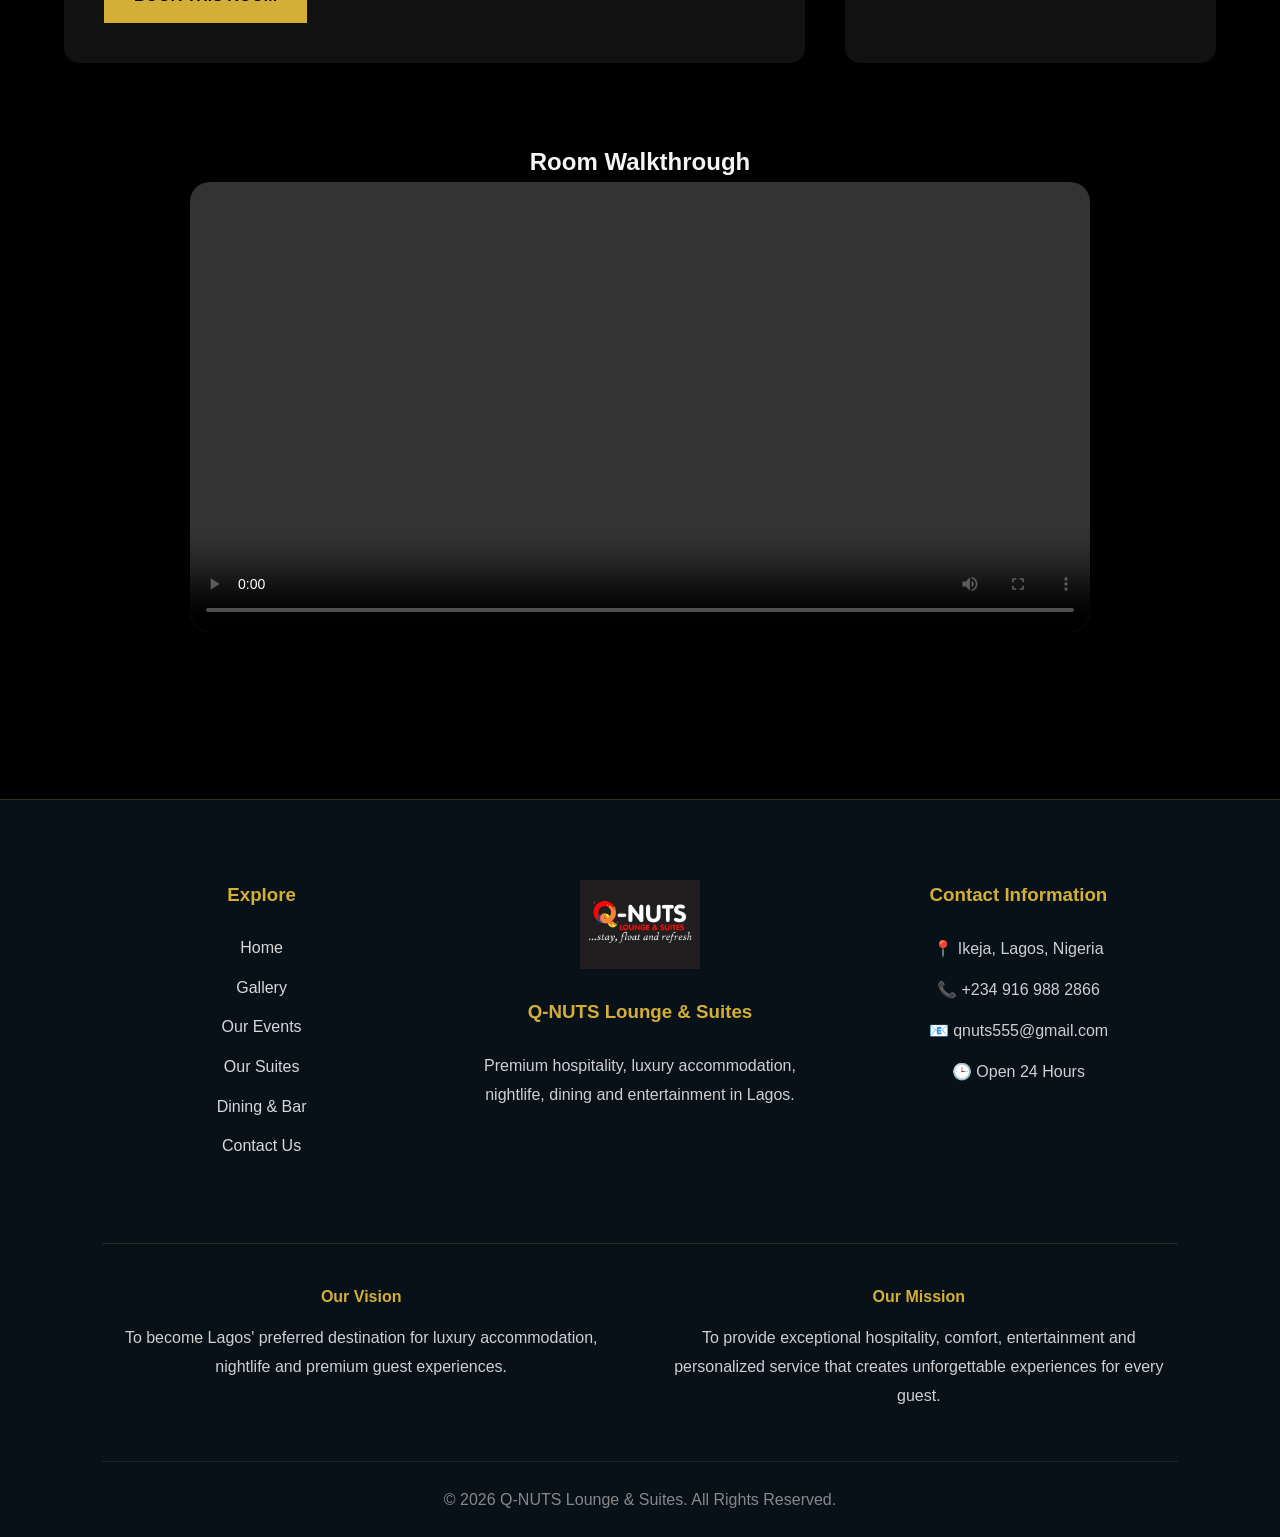
<file: super premium-room.html>
<!DOCTYPE html>
<html lang="en">

<head>

  <meta charset="UTF-8">
  <meta name="viewport" content="width=device-width, initial-scale=1.0">
  <meta name="description"
  content="Q-NUTS Lounge & Suites offers luxury accommodation, premium dining, nightlife, cocktails, events and hospitality in Ikeja, Lagos.">

  <meta name="keywords"
  content="Hotel in Ikeja, Suites in Lagos, Lounge in Lagos, Restaurant in Ikeja, Nightlife Lagos, Q-NUTS">

  <meta name="author"
  content="Q-NUTS Lounge & Suites">
  <meta property="og:title"
  content="Q-NUTS Lounge & Suites">

  <meta property="og:description"
  content="Luxury accommodation, dining, cocktails and entertainment in Ikeja, Lagos.">

  <meta property="og:image"
  content="assets/images/QNUTT.webp">

  <meta property="og:type"
  content="website">
  <title>Room Preview | Q-NUTS</title>
  <link rel="icon" type="image/png" href="assets/images/logo 2.png">
  <link rel="stylesheet" href="css/style.css">

</head>

<body>


<!-- NAV -->
<nav class="premium-nav">

  <div class="nav-left">
    <a href="index.html">Home</a>
    <a href="suites.html">Suites</a>
    <a href="menu.html">Dining</a>
  </div>

  <div class="nav-logo">
    <a href="index.html">
      <img src="assets/images/logo 2.png" alt="Q-NUTS Logo">
    </a>
  </div>

  <div class="nav-right">
    <a href="gallery.html">Gallery</a>
    <a href="events.html">Events</a>
    <a href="contact.html">Contact</a>
  </div>

</nav>



<!-- ROOM HEADER -->

<section class="room-header">

  <h1>Super Premium Room</h1>

  <div class="room-divider"></div>

</section>


<!-- ROOM SLIDER -->

<section class="room-slider">

  <div class="slider-container">

    <div class="slides fade">
      <img src="assets/images/super premium-room1.jpg">
    </div>

    <div class="slides fade">
      <img src="assets/images/super premium-room2.jpg">
    </div>

    <div class="slides fade">
      <img src="assets/images/general pic1.jpg">
    </div>

    <div class="slides fade">
      <img src="assets/images/general pic2.jpg">
    </div>

    <div class="slides fade">
      <img src="assets/images/general pic3.jpg">
    </div>

    <div class="slides fade">
      <img src="assets/images/general pic4.jpg">
    </div>

    <div class="slides fade">
      <img src="assets/images/general pic5.jpg">
    </div>

    <a class="prev" onclick="plusSlides(-1)">❮</a>

    <a class="next" onclick="plusSlides(1)">❯</a>

  </div>

</section>



<section class="room-overview">

  <!-- LEFT -->

  <div class="room-info-box">

    <h2>Super Premium Room</h2>

    <p class="room-description">
Designed for guests seeking extra comfort and privacy, the Super Premium Room offers a stylish interior, spacious layout and a premium accommodation experience.
</p>

    <ul class="room-specs">

      <li><strong>Room Size:</strong> 20m²</li>

      <li><strong>Bed:</strong> Queen Size Bed</li>

      <li><strong>Occupancy:</strong> 2 Guests</li>

      <li><strong>Bathroom:</strong> Luxury Bathroom</li>

      <li><strong>Power:</strong> 24/7 Electricity</li>

    </ul>

    <a
      href="https://wa.me/2349169882866?text=Hi%20I%20want%20to%20book%20the%20Super%20Premium%20Room"
      class="book-room-btn">

      BOOK THIS ROOM

    </a>

  </div>


  <!-- RIGHT -->

  <div class="features-box">

    <h3>ROOM FEATURES</h3>

    <ul>

      <li>📶 Free WiFi</li>

      <li>📺 Smart TV</li>

      <li>🏊 Pool Access</li>

      <li>🍽 Restaurant Service</li>

      <li>🚗 Free Parking</li>

      <li>🛎 Room Service</li>

      <li>🍹 Food & Beverage</li>

      <li>🔐 Personal Safety Deposit Box</li>

    </ul>

  </div>

</section>

<!-- ROOM VIDEO -->

<section class="room-video">

  <h2>Room Walkthrough</h2>

  <video controls>

    <source src="assets/videos/super premium room1.mp4" type="video/mp4">

  </video>

</section>



<!-- PREMIUM FOOTER -->
<footer class="footer">

  <div class="footer-container">

    <!-- LEFT COLUMN -->
    <div class="footer-column">

      <h3>Explore</h3>

      <a href="index.html">Home</a>
      <a href="gallery.html">Gallery</a>
      <a href="events.html">Our Events</a>
      <a href="suites.html">Our Suites</a>
      <a href="menu.html">Dining & Bar</a>
      <a href="contact.html">Contact Us</a>

    </div>

    <!-- CENTER COLUMN -->
    <div class="footer-column footer-brand">

      <img
        src="assets/images/logo 2.png"
        alt="Q-NUTS Logo"
        class="footer-logo">

      <h3>Q-NUTS Lounge & Suites</h3>

      <p>
        Premium hospitality, luxury accommodation,
        nightlife, dining and entertainment in Lagos.
      </p>

    </div>

    <!-- RIGHT COLUMN -->
    <div class="footer-column">

      <h3>Contact Information</h3>

      <p>📍 Ikeja, Lagos, Nigeria</p>

      <p>📞 +234 916 988 2866</p>

      <p>📧 qnuts555@gmail.com</p>

      <p>🕒 Open 24 Hours</p>

    </div>

  </div>

  <div class="footer-extra">

    <div class="footer-box">

      <h4>Our Vision</h4>

      <p>
        To become Lagos' preferred destination for
        luxury accommodation, nightlife and premium
        guest experiences.
      </p>

    </div>

    <div class="footer-box">

      <h4>Our Mission</h4>

      <p>
        To provide exceptional hospitality, comfort,
        entertainment and personalized service that
        creates unforgettable experiences for every guest.
      </p>

    </div>

  </div>

  <div class="footer-bottom">
    © 2026 Q-NUTS Lounge & Suites. All Rights Reserved.
  </div>

</footer>

<script>

let slideIndex = 1;

showSlides(slideIndex);

function plusSlides(n) {
  showSlides(slideIndex += n);
}

function showSlides(n) {

  let i;

  let slides =
  document.getElementsByClassName("slides");

  if (n > slides.length) {
    slideIndex = 1;
  }

  if (n < 1) {
    slideIndex = slides.length;
  }

  for (i = 0; i < slides.length; i++) {
    slides[i].style.display = "none";
  }

  slides[slideIndex-1].style.display = "block";
}

</script>
</body>
</html>
</file>
<file: css/style.css>
html{
    scroll-behavior:smooth;
}
/* RESET */
* {
    margin: 0;
    padding: 0;
    box-sizing: border-box;
    font-family: "Arial", sans-serif;
  }
  
  body{
    background:#000;
    color:#f5f5f5;
    font-family:'Segoe UI',sans-serif;
    line-height:1.6;
    overflow-x:hidden;  
}
  
  /* BRAND COLORS */
  .q {
    color: #ff7a00; /* ORANGE Q */
    font-weight: bold;
  }
  
  .nuts {
    color: #ffffff; /* CLEAN WHITE/BLACK FEEL */
    font-weight: 600;
  }
  
  /* NAV */
  nav{
  width: 100%;
  padding: 20px 8%;
  display: flex;
  justify-content: space-between;
  align-items: center;
  background: #0b0b0b;
  border-bottom: 1px solid rgba(255,255,255,0.05);
  z-index: 1000;
}
  
  nav h1 {
    font-size: 24px;
    letter-spacing: 2px;
  }
  
  nav ul {
    display: flex;
    list-style: none;
    gap: 25px;
  }
  
  nav a {
    text-decoration: none;
    color: #ddd;
    transition: 0.3s;
    font-size: 14px;
  }
  
  nav a:hover {
    color: #ff7a00;
  }
  
  /* HERO */
  .hero {
    height: 100vh;
    position: relative;
    overflow: hidden;
  }
  
  .hero-image {
  width: 100%;
  height: 100%;
  object-fit: cover;
  filter: brightness(45%);
}
  
  /* OVERLAY */
  .hero-overlay {
    position: absolute;
    top: 0;
    left: 0;
    width: 100%;
    height: 100%;
    display: flex;
    flex-direction: column;
    justify-content: center;
    align-items: center;
    text-align: center;
    padding: 20px;
    background: radial-gradient(circle, rgba(0,0,0,0.4), rgba(0,0,0,0.9));
  }
  
  .hero-overlay h2 {
    font-size: 4rem;
    margin-bottom: 20px;
    letter-spacing: 2px;
  }
  
  .hero-overlay p {
    max-width: 700px;
    color: #ccc;
    line-height: 1.6;
  }
  
  /* BUTTONS */
  .btn,
.order-btn{
  color: white !important;
  background: #ff7a00;
  display: inline-block;
  text-decoration: none;
  font-weight: bold;
}

.btn:hover,
.order-btn:hover{
  color: black !important;
}
  
  .btn-outline {
    background: transparent;
    border: 1px solid #ff7a00;
    color: #ff7a00;
  }
  
  .btn-outline:hover {
    background: #ff7a00;
    color: black;
  }
  
  /* SECTIONS */
  .section {
    padding: 120px 60px;
    text-align: center;
  }
  
  .section-title{
    font-size:2.3rem;
    text-transform:uppercase;
    letter-spacing:3px;
    text-align:center;
    margin-bottom:40px;
    color:#fff;
    position:relative;
}

.section-title::after{
    content:'';
    width:90px;
    height:3px;
    background:#d4af37;
    display:block;
    margin:12px auto 0;
}
  
  /* GRID */
  .grid {
    display: grid;
    grid-template-columns: repeat(auto-fit, minmax(220px, 1fr));
    gap: 25px;
    margin-top: 40px;
  }
  
  .card {
    background: rgba(255,255,255,0.05);
    border: 1px solid rgba(255,122,0,0.1);
    border-radius: 20px;
    padding: 30px;
    transition: 0.4s;
    backdrop-filter: blur(10px);
  }
  
  .card:hover {
    transform: translateY(-10px);
    border: 1px solid rgba(255,122,0,0.4);
    box-shadow: 0 10px 30px rgba(255,122,0,0.2);
  }
  
  .card-content {
    font-size: 16px;
    color: #ddd;
  }
  
  /* FOOTER */
  footer{
    margin-top:80px;

    background:#111;

    border-top:1px solid rgba(212,175,55,.2);

    text-align:center;

    padding:30px 20px;

    color:#999;
}
  
  /* RESPONSIVE */
  @media (max-width: 768px) {
  
    nav {
      flex-direction: column;
      gap: 15px;
      padding: 20px;
    }
  
    .hero-overlay h2 {
      font-size: 2.5rem;
    }
  
    .section {
      padding: 80px 20px;
    }
  
  }
.image-card {
  position: relative;
  overflow: hidden;
  padding: 0;
  height: 300px;
}

.image-card img {
  width: 100%;
  height: 100%;
  object-fit: cover;
  transition: 0.5s;
}

.image-card:hover img {
  transform: scale(1.1);
}

.image-overlay {
  position: absolute;
  bottom: 0;
  width: 100%;
  padding: 20px;
  background: linear-gradient(
    to top,
    rgba(0,0,0,0.9),
    rgba(0,0,0,0.1)
  );
}

.image-overlay h3 {
  color: white;
  font-size: 20px;
}
.menu-grid{
  display:grid;
  grid-template-columns:repeat(auto-fit,minmax(220px,1fr));
  gap:20px;
}

.menu-card{
  padding:20px;
  min-height:150px;
}
.tagline{
  font-size: 32px;
  font-style: italic;
  margin-top: 10px;
  color: #f5f5f5;
  opacity: 0.9;
}

.hero-subtext{
  max-width: 700px;
  margin: 20px auto;
  color: #ccc;
  line-height: 1.8;
  font-size: 18px;
}
.logo{
    width:120px;
    height:auto;
    filter:drop-shadow(0 0 12px rgba(212,175,55,.25));
}
.suite-card{
  overflow: hidden;
  border-radius: 20px;
}

.suite-card img{
  width: 100%;
  height: 220px;
  object-fit: cover;
  display: block;
}
.menu-category{
    background:#111;
    border:1px solid rgba(212,175,55,.2);
    border-radius:15px;

    padding:25px;
    margin-bottom:25px;

    box-shadow:0 10px 30px rgba(0,0,0,.2);
}

.menu-category h3{
    color:#d4af37;
    margin-bottom:20px;
    font-size:1.4rem;
    letter-spacing:1px;
}

.menu-item{
    display:flex;
    justify-content:space-between;
    align-items:center;

    padding:12px 0;

    border-bottom:1px solid rgba(255,255,255,.08);
}

.menu-item:last-child{
  border-bottom: none;
}

.menu-item span:last-child{
    color:#d4af37;
    font-weight:700;
}
.menu-nav{
    display:flex;
    flex-wrap:wrap;
    justify-content:center;
    gap:12px;

    margin:30px auto;
}

.menu-nav{
    display:flex;
    flex-wrap:wrap;
    justify-content:center;
    gap:12px;
    margin:30px 0;
}

.menu-nav a{
    color:#d4af37;
    text-decoration:none;

    border:1px solid #d4af37;

    padding:10px 20px;

    border-radius:40px;

    transition:.3s;
}

.menu-nav a:hover{
    background:#d4af37;
    color:#000;
}
html {
  scroll-behavior: smooth;
}
.whatsapp-float{
    position:fixed;
    right:25px;
    bottom:25px;
    width:65px;
    height:65px;
    border-radius:50%;
    background:#25D366;
    color:#fff;
    display:flex;
    align-items:center;
    justify-content:center;
    text-decoration:none;
    font-size:34px;
    z-index:9999;

    box-shadow:
        0 0 0 0 rgba(37,211,102,.5),
        0 8px 25px rgba(0,0,0,.35);

    transition:all .3s ease;
}

.whatsapp-float:hover{
    transform:translateY(-5px) scale(1.08);
}

.whatsapp-float::before{
    content:"";
    position:absolute;
    width:100%;
    height:100%;
    border-radius:50%;
    background:#25D366;
    z-index:-1;
    animation:whatsappPulse 2s infinite;
}

@keyframes whatsappPulse{
    0%{
        transform:scale(1);
        opacity:.6;
    }
    70%{
        transform:scale(1.5);
        opacity:0;
    }
    100%{
        opacity:0;
    }
}
.whatsapp-float{
    background:#d4af37;
    color:#111;
}
.whatsapp-float::before{
    background:#d4af37;
}
.whatsapp-float{
    position: fixed;
    right: 20px;
    bottom: 20px;
    display: flex;
    align-items: center;
    gap: 8px;

    background: #25D366;
    color: #fff;
    text-decoration: none;

    padding: 10px 14px;
    border-radius: 50px;

    font-size: 13px;
    font-weight: 500;

    box-shadow: 0 8px 20px rgba(0,0,0,.25);
    z-index: 9999;

    transition: all .3s ease;
}

.whatsapp-float:hover{
    transform: translateY(-2px);
}

.whatsapp-float span:first-child{
    font-size: 10px;
}
.menu-nav{
    position:sticky;
    top:80px;
    z-index:100;
    background:#000;
    padding:15px;
}
.section-title::after{
    content:"";
    display:block;
    width:80px;
    height:3px;
    background:#d4af37;
    margin:10px auto 0;
}
.whatsapp-float{
    position:fixed;
    bottom:25px;
    right:25px;

    width:60px;
    height:60px;

    border-radius:50%;

    background:#d4af37;
    color:#000;

    display:flex;
    align-items:center;
    justify-content:center;

    font-size:28px;

    text-decoration:none;

    box-shadow:0 10px 25px rgba(212,175,55,.25);

    z-index:9999;
}
.terms-list{
    list-style: none;
    padding: 0;
    margin: 0;
}

.terms-list li{
    padding: 12px 0;
    border-bottom: 1px solid rgba(255,255,255,0.08);
    color: #ddd;
    line-height: 1.7;
}
.menu-category a{
    color:#d4af37;
    text-decoration:none;
}

.menu-category a:hover{
    text-decoration:underline;
}
.card img{
    width:100%;
    height:280px;
    object-fit:cover;
    display:block;
}
.video-grid{
    display:grid;
    grid-template-columns:repeat(auto-fit,minmax(320px,1fr));
    gap:20px;
    margin-top:30px;
}

.video-grid video{
    width:100%;
    border-radius:15px;
}
.page-hero{
    height:60vh;
    min-height:400px;

    display:flex;
    align-items:center;
    justify-content:center;

    text-align:center;

    background-size:cover;
    background-position:center;

    position:relative;
}
.suites-hero{
    background-image:url("../assets/images/suites-banner1.jpg");
}
.menu-hero{
    background-image:url("../assets/images/food4.jpg");
}
.gallery-hero{
    background-image:url("../assets/images/gallery-banner1.jpg");
}
.events-hero{
    background-image:url("../assets/images/events-banner.jpg");
}
.page-hero-content{
    position:relative;
    z-index:2;

    max-width:800px;
    padding:20px;
}

.page-hero-content h1{
    font-size:3rem;
    color:#fff;
    margin-bottom:15px;
}

.page-hero-content p{
    color:#f5f5f5;
    font-size:1.1rem;
    line-height:1.7;
}
.room-hero img{
  width:100%;
  height:auto;
  object-fit:contain;
}

.room-details{
  padding:80px 8%;
  text-align:center;
}

.room-details h1{
  font-size:55px;
  margin-bottom:20px;
}

.room-price{
  font-size:30px;
  color:#ff7a00;
  font-weight:bold;
  margin-bottom:20px;
}

.room-description{
  max-width:700px;
  margin:auto;
  color:#ccc;
  line-height:1.8;
  font-size:18px;
}

.amenities{
  margin-top:50px;
}

.amenities h2{
  margin-bottom:25px;
}

.amenities ul{
  list-style:none;
  padding:0;
}

.amenities li{
  margin:15px 0;
  color:#f5f5f5;
  font-size:18px;
}

.room-gallery{
  padding:80px 8%;
}

.room-gallery h2{
  text-align:center;
  margin-bottom:40px;
}

.gallery-grid{
  display:grid;
  grid-template-columns:repeat(auto-fit,minmax(250px,1fr));
  gap:20px;
}

.gallery-grid img{
  width:100%;
  height:auto;
  object-fit:cover;
  border-radius:20px;
}

.room-video{
  padding:80px 8%;
  text-align:center;
}

.room-video video{
  width:100%;
  max-width:900px;
  border-radius:20px;
}
.secondary-btn{
  background:#222;
  color:#ff7a00 !important;
  border:1px solid #ff7a00;
  margin-bottom:10px;
}

.secondary-btn:hover{
  background:#ff7a00;
  color:#000 !important;
}
.about-text{
    max-width:850px;
    margin:15px auto;
    text-align:center;
    color:#ccc;
    line-height:1.8;
}

.amenities-grid{
    display:grid;
    grid-template-columns:repeat(auto-fit,minmax(220px,1fr));
    gap:25px;
}

.amenity-card{
    background:#111;
    padding:30px;
    border-radius:15px;
    text-align:center;
    transition:.3s;
}

.amenity-card:hover{
    transform:translateY(-8px);
}

.amenity-card span{
    font-size:40px;
    display:block;
    margin-bottom:15px;
}

.cta-section{
    text-align:center;
}

.cta-section h2{
    margin-bottom:15px;
}

.cta-section p{
    color:#ccc;
    margin-bottom:25px;
}
/* ==========================
   PREMIUM FOOTER
========================== */

.footer{
  background:#081018;
  padding:80px 8% 25px;
  margin-top:80px;
}

.footer-container{
  display:grid;
  grid-template-columns:1fr 1fr 1fr;
  gap:60px;
  align-items:start;
}

.footer-column h3{
  color:#d4af37;
  margin-bottom:25px;
}

.footer-column a{
  display:block;
  color:#d8d8d8;
  text-decoration:none;
  margin-bottom:14px;
  transition:.3s;
}

.footer-column a:hover{
  color:#d4af37;
  transform:translateX(5px);
}

.footer-column p{
  color:#cfcfcf;
  line-height:1.8;
  margin-bottom:12px;
}

.footer-brand{
  text-align:center;
}

.footer-logo{
  width:120px;
  margin-bottom:20px;
}

.footer-extra{
  display:grid;
  grid-template-columns:1fr 1fr;
  gap:40px;
  margin-top:70px;
  padding-top:40px;
  border-top:1px solid rgba(212,175,55,.15);
}

.footer-box h4{
  color:#d4af37;
  margin-bottom:15px;
}

.footer-box p{
  color:#cfcfcf;
  line-height:1.8;
}

.footer-bottom{
  text-align:center;
  margin-top:50px;
  padding-top:25px;
  border-top:1px solid rgba(255,255,255,.08);
  color:#888;
}

@media(max-width:768px){

  .footer-container{
    grid-template-columns:1fr;
    text-align:center;
  }

  .footer-extra{
    grid-template-columns:1fr;
    text-align:center;
  }

}
/* PREMIUM HOTEL NAVBAR */

.premium-nav{
    position:sticky;
    top:0;
    left:0;
    right:0;
    z-index:9999;
    backdrop-filter:blur(15px);

    background:#0f0f0f;

    display:flex;
    justify-content:space-between;
    align-items:center;

    padding:15px 5%;

    border-bottom:1px solid rgba(255,255,255,0.08);
}

.nav-left,
.nav-right{
    display:flex;
    align-items:center;
    gap:40px;
    flex:1;
}

.nav-right{
    justify-content:flex-end;
}

.nav-logo{
    flex-shrink:0;
    padding:0 30px;
}

.nav-logo img{
    height:75px;
    width:auto;
    display:block;
}

.premium-nav a{
    color:#fff;
    text-decoration:none;
    font-size:15px;
    font-weight:500;
    letter-spacing:1px;
    text-transform:uppercase;
    transition:.3s;
}

.premium-nav a:hover{
    color:#d4af37;
}
@media(max-width:900px){

    .premium-nav{
        flex-direction:column;
        gap:15px;
    }

    .nav-left,
    .nav-right{
        justify-content:center;
        flex-wrap:wrap;
        gap:20px;
    }

    .nav-logo{
        order:-1;
        padding:0;
    }

    .nav-logo img{
        height:60px;
    }
}
/* SUITES HERO */

.suite-hero{
    position:relative;
    height:60vh;
    overflow:hidden;
}

.suite-hero-image{
    width:100%;
    height:100%;
    object-fit:cover;
}

.suite-hero-overlay{
    position:absolute;
    inset:0;
    background:rgba(0,0,0,.45);

    display:flex;
    flex-direction:column;
    justify-content:center;

    padding-left:10%;
    color:white;
}

.suite-hero-overlay h1{
    font-size:4rem;
    margin-bottom:15px;
    color:#fff;
}

.suite-hero-overlay p{
    max-width:600px;
    font-size:1.1rem;
    color:#ddd;
}
/* ==========================
   LUXURY ROOM SHOWCASE
========================== */

.rooms-showcase{
    width:90%;
    max-width:1400px;
    margin:100px auto;
}

.room-showcase{
    display:flex;
    align-items:center;
    gap:80px;
    margin-bottom:120px;
}

.room-showcase.reverse{
    flex-direction:row-reverse;
}

.room-info{
    flex:1;
}

.room-label{
    color:#d4af37;
    letter-spacing:2px;
    font-size:13px;
    font-weight:600;
}

.room-info h2{
    font-size:52px;
    margin:15px 0 25px;
    color:#fff;
}

.room-info p{
    color:#bdbdbd;
    line-height:1.9;
    font-size:18px;
    max-width:550px;
}

.room-image{
    flex:1;
}

.room-image img{
    width:100%;
    height:550px;
    object-fit:cover;
    border-radius:4px;
    display:block;
}

.room-buttons{
    margin-top:35px;
    display:flex;
    gap:15px;
}

.details-btn{
    border:1px solid #555;
    color:#fff;
    text-decoration:none;
    padding:14px 28px;
    transition:.3s;
}

.details-btn:hover{
    border-color:#d4af37;
    color:#d4af37;
}

.book-btn{
    background:#d4af37;
    color:#000;
    text-decoration:none;
    padding:14px 28px;
    font-weight:700;
    transition:.3s;
}

.book-btn:hover{
    transform:translateY(-3px);
}

@media(max-width:900px){

    .room-showcase,
    .room-showcase.reverse{
        flex-direction:column;
        gap:30px;
    }

    .room-info h2{
        font-size:38px;
    }

    .room-image img{
        height:350px;
    }

}
/* ==========================
   SUITES INFO SECTION
========================== */

.info-grid{
    display:grid;
    grid-template-columns:repeat(auto-fit,minmax(280px,1fr));
    gap:25px;
    margin-top:50px;
}

.info-card{
    background:#111;
    padding:35px;
    border-radius:15px;
    border:1px solid rgba(212,175,55,.15);
    transition:.3s;
}

.info-card:hover{
    transform:translateY(-8px);
    border-color:#d4af37;
}

.info-card span{
    font-size:40px;
    display:block;
    margin-bottom:20px;
}

.info-card h3{
    color:#d4af37;
    margin-bottom:15px;
}

.info-card p{
    color:#ccc;
    line-height:1.8;
}

.policy-box,
.reservation-box{
    max-width:800px;
    margin:auto;
    background:#111;
    padding:50px;
    border-radius:20px;
    border:1px solid rgba(212,175,55,.15);
}

.policy-box h3,
.reservation-box h3{
    color:#d4af37;
    margin-bottom:20px;
}

.policy-box p,
.reservation-box p{
    color:#ccc;
    line-height:1.9;
}

.reservation-details{
    margin:25px 0;
}

.reservation-details p{
    margin-bottom:10px;
}
/* ==========================
   PREMIUM ROOM PAGE
========================== */

.room-header{
    padding:90px 20px 50px;
    text-align:center;
}

.room-header h1{
    font-size:3.5rem;
    color:#fff;
}

.room-divider{
    width:120px;
    height:3px;
    background:#d4af37;
    margin:20px auto;
}

.room-slider{
    width:90%;
    margin:0 auto 80px;
}

.slider-container{
    position:relative;
}

.slides{
    display:none;
}

.slides img{
    width:100%;
    height:650px;
    object-fit:contain;
    border-radius:15px;
}

.prev,
.next{
    cursor:pointer;
    position:absolute;
    top:50%;
    transform:translateY(-50%);
    padding:16px;
    color:white;
    font-size:30px;
    font-weight:bold;
    background:rgba(0,0,0,.4);
}

.next{
    right:0;
}

.room-overview{
    width:90%;
    margin:auto;
    display:grid;
    grid-template-columns:2fr 1fr;
    gap:40px;
}

.room-info-box{
    background:#111;
    padding:40px;
    border-radius:15px;
}

.room-info-box h2{
    color:#d4af37;
    margin-bottom:20px;
}

.room-specs{
    margin:30px 0;
    padding-left:20px;
}

.room-specs li{
    margin-bottom:12px;
}

.features-box{
    background:#111;
    padding:40px;
    border-radius:15px;
}

.features-box h3{
    color:#d4af37;
    margin-bottom:25px;
}

.features-box ul{
    list-style:none;
    padding:0;
}

.features-box li{
    margin-bottom:18px;
}

.book-room-btn{
    display:inline-block;
    background:#d4af37;
    color:#000;
    padding:15px 30px;
    text-decoration:none;
    font-weight:600;
    margin-top:20px;
}

.video-wrapper video{
    width:100%;
    max-width:1000px;
    border-radius:15px;
}

@media(max-width:900px){

    .room-overview{
        grid-template-columns:1fr;
    }

    .slides img{
        height:350px;
    }

    .room-header h1{
        font-size:2.2rem;
    }

}
.explore-section{
    padding:120px 8%;
}

.explore-heading{
    text-align:center;
    margin-bottom:60px;
}

.explore-heading h2{
    font-size:3rem;
    margin-bottom:15px;
}

.explore-heading p{
    max-width:700px;
    margin:auto;
    color:#aaa;
}

.explore-grid{
    display:grid;

    grid-template-columns:2fr 1fr;
    grid-template-rows:320px 320px;

    gap:20px;
}

.suites-feature{
    grid-row:span 2;
}

.nightlife-feature{
    grid-column:span 1;
}

.explore-card{
    position:relative;
    overflow:hidden;
    border-radius:15px;
}

.explore-card img{
    width:100%;
    height:100%;
    object-fit:cover;
    transition:.5s;
}

.explore-card:hover img{
    transform:scale(1.08);
}

.explore-overlay{
    position:absolute;
    inset:0;

    background:linear-gradient(
        to top,
        rgba(0,0,0,.85),
        rgba(0,0,0,.2)
    );

    display:flex;
    flex-direction:column;
    justify-content:flex-end;

    padding:35px;
}

.explore-overlay h3{
    color:white;
    font-size:2rem;
}

.explore-overlay p{
    color:#ddd;
    margin-top:10px;
}

.explore-label{
    color:#d4af37;
    letter-spacing:2px;
    font-size:.8rem;
    margin-bottom:10px;
}
.suite-controls button{

    width:70px;
    height:70px;

    border:none;
    border-radius:50%;

    background:#d4af37;
    color:#111;

    font-size:30px;
    font-weight:bold;

    cursor:pointer;

    transition:.3s ease;

    box-shadow:0 10px 30px rgba(212,175,55,.35);
}

.suite-controls button:hover{

    transform:translateY(-3px);

    background:#fff;
}
.suite-controls{

    display:flex;
    align-items:center;
    gap:20px;

    margin-top:30px;
}

.suite-controls .btn{

    padding:16px 32px;
    font-size:16px;
}
/* ===================================
   MOBILE RESPONSIVE DESIGN
=================================== */

@media screen and (max-width:768px){

/* GENERAL */

.section{
    padding:70px 20px;
}

.section-title{
    font-size:1.8rem;
    letter-spacing:1px;
}

/* HERO */

.hero{
    height:80vh;
}

.hero-overlay h1{
    font-size:2.4rem;
}

.tagline{
    font-size:22px;
}

.hero-subtext{
    font-size:15px;
    line-height:1.7;
    padding:0 10px;
}

/* BUTTONS */

.btn{
    width:100%;
    max-width:280px;
    margin:8px auto;
    display:block;
    text-align:center;
    transition:.3s ease;
}

/* NAVBAR */

.premium-nav{
    padding:15px;
}

.nav-left,
.nav-right{
    gap:15px;
}

.premium-nav a{
    font-size:13px;
}

/* HERO BANNERS */

.suite-hero{
    height:45vh;
}

.suite-hero-overlay{
    padding:20px;
    text-align:center;
    align-items:center;
}

.suite-hero-overlay h1{
    font-size:2.2rem;
}

.suite-hero-overlay p{
    font-size:15px;
}

/* ROOM PAGES */

.room-details h1{
    font-size:2rem;
}

.room-price{
    font-size:1.5rem;
}

.room-description{
    font-size:15px;
}

.amenities li{
    font-size:15px;
}

/* GALLERIES */

.gallery-grid{
    grid-template-columns:1fr;
}

.gallery-grid img{
    width:100%;
}

/* VIDEOS */

.video-grid{
    grid-template-columns:1fr;
}

.room-video video{
    width:100%;
}

/* SUITES GRID */

.grid{
    grid-template-columns:1fr;
}

.suite-card{
    max-width:100%;
}

/* EXPLORE SECTION */

.explore-wrapper{
    grid-template-columns:1fr;
}

.explore-card{
    min-height:auto;
}

.explore-card h3{
    font-size:1.6rem;
}

.explore-card p{
    font-size:14px;
}

/* SUITE SLIDER BUTTONS */

.suite-controls{
    gap:12px;
    flex-wrap:wrap;
    justify-content:center;
}

.suite-controls button{
    width:55px;
    height:55px;
    font-size:24px;
}

/* FOOTER */

.footer{
    padding:60px 25px 20px;
}

.footer-container{
    grid-template-columns:1fr;
    gap:40px;
    text-align:center;
}

.footer-extra{
    grid-template-columns:1fr;
}

.footer-column{
    text-align:center;
}

.footer-logo{
    margin:auto;
}

/* WHATSAPP */

.whatsapp-float{
    width:55px;
    height:55px;
    font-size:24px;
}

}
@media screen and (max-width:768px){

.explore-wrapper{
    display:flex;
    flex-direction:column;
    gap:25px;
}

}
/* =========================
   GALLERY FILTERS
========================= */

.gallery-filter-section{
    padding:60px 20px 40px;
    text-align:center;
}

.gallery-filters{
    display:flex;
    justify-content:center;
    flex-wrap:wrap;
    gap:15px;
}

.gallery-filters button{
    background:#111;
    color:#d4af37;
    border:1px solid #d4af37;
    padding:12px 28px;
    border-radius:40px;
    cursor:pointer;
    font-size:15px;
    transition:.3s;
}

.gallery-filters button.active,
.gallery-filters button:hover{
    background:#d4af37;
    color:#000;
}


/* =========================
   GALLERY GRID
========================= */

.gallery-grid-modern{
    width:90%;
    max-width:1400px;
    margin:auto;
    padding-bottom:80px;

    display:grid;
    grid-template-columns:repeat(4,1fr);
    gap:15px;
}

.gallery-item{
    overflow:hidden;
    border-radius:15px;
    background:#111;
}

.gallery-item img{
    width:100%;
    height:280px;
    object-fit:cover;
    display:block;
    transition:.4s;
}

.gallery-item:hover img{
    transform:scale(1.08);
}


/* TABLET */

@media(max-width:992px){

.gallery-grid-modern{
    grid-template-columns:repeat(3,1fr);
}

}


/* MOBILE */

@media(max-width:768px){

.gallery-grid-modern{
    grid-template-columns:repeat(2,1fr);
}

.gallery-item img{
    height:220px;
}

}

@media(max-width:480px){

.gallery-grid-modern{
    grid-template-columns:1fr;
}

.gallery-item img{
    height:250px;
}

}
.suites-feature img{
    width:100%;
    height:520px;
    object-fit:cover;
}
.suites-feature .btn{
    margin-top:20px;
    padding:14px 30px;
    font-size:15px;
    letter-spacing:1px;
}
.explore-grid{
    display:grid;
    grid-template-columns:repeat(2,1fr);
    gap:25px;
}

.explore-card{
    position:relative;
    overflow:hidden;
    border-radius:20px;
    height:420px;
    background:#111;
}

.explore-card img{
    width:100%;
    height:100%;
    object-fit:cover;
    transition:.5s;
}

.explore-card:hover img{
    transform:scale(1.05);
}

.explore-overlay{
    position:absolute;
    inset:0;

    display:flex;
    flex-direction:column;
    justify-content:flex-end;

    padding:35px;

    background:linear-gradient(
        to top,
        rgba(0,0,0,.9),
        rgba(0,0,0,.15)
    );
}

.explore-label{
    color:#d4af37;
    font-size:12px;
    letter-spacing:2px;
    margin-bottom:10px;
}

.explore-overlay h3{
    font-size:2rem;
    margin-bottom:10px;
    color:#fff;
}

.explore-overlay p{
    color:#ddd;
    line-height:1.7;
    margin-bottom:20px;
}

.explore-overlay .btn{
    width:fit-content;
}
@media(max-width:768px){

    .explore-grid{
        grid-template-columns:1fr;
    }

    .explore-card{
        height:350px;
    }

    .explore-overlay{
        padding:25px;
    }

    .explore-overlay h3{
        font-size:1.5rem;
    }

}
/* ==========================
   EXPLORE SECTION
========================== */

.explore-grid{
    display:grid;
    grid-template-columns:repeat(4,1fr);
    gap:25px;
}

.explore-card{
    position:relative;
    overflow:hidden;
    border-radius:20px;
    height:380px;
    background:#111;
}

.explore-card img{
    width:100%;
    height:100%;
    object-fit:cover;
    transition:.5s;
}

.explore-card:hover img{
    transform:scale(1.05);
}

.explore-overlay{
    position:absolute;
    inset:0;

    display:flex;
    flex-direction:column;
    justify-content:flex-end;

    padding:25px;

    background:linear-gradient(
        to top,
        rgba(0,0,0,.9),
        rgba(0,0,0,.2)
    );
}

.explore-label{
    color:#d4af37;
    font-size:12px;
    letter-spacing:2px;
    margin-bottom:8px;
}

.explore-overlay h3{
    font-size:1.6rem;
    color:#fff;
    margin-bottom:10px;
}

.explore-overlay p{
    color:#ddd;
    font-size:14px;
    line-height:1.6;
    margin-bottom:15px;
}

.explore-overlay .btn{
    width:fit-content;
}

/* TABLET */

@media(max-width:1000px){

    .explore-grid{
        grid-template-columns:repeat(2,1fr);
    }

}

/* MOBILE */

@media(max-width:768px){

    .explore-grid{
        grid-template-columns:1fr;
    }

    .explore-card{
        height:320px;
    }

}
.suites-feature{
    grid-row:auto !important;
}

.suites-feature img{
    height:100% !important;
}
.contact-hero{
    background-image:url("../assets/images/contact-banner.jpg");
}
.menu-header{
    display:flex;
    justify-content:space-between;
    align-items:center;

    padding:18px 20px;

    cursor:pointer;

    background:#111;

    color:#d4af37;

    font-size:1.1rem;
    font-weight:600;

    border-radius:12px;
}

.menu-content{
    display:none;
}

.menu-category.active .menu-content{
    display:block;
}

.menu-arrow{
    transition:.3s;
}

.menu-category.active .menu-arrow{
    transform:rotate(180deg);
}
.menu-search{
    max-width:600px;
    margin:auto;
}

.menu-search input{
    width:100%;

    padding:15px 20px;

    border:none;

    border-radius:50px;

    background:#111;

    color:white;

    font-size:1rem;
}
.add-btn{

    background:#d4af37;

    color:black;

    border:none;

    padding:10px 18px;

    border-radius:30px;

    cursor:pointer;

    font-weight:600;
}
.cart-btn{

    display:block;

    margin:25px auto;

    background:#d4af37;

    color:black;

    border:none;

    padding:14px 30px;

    border-radius:40px;

    cursor:pointer;

    font-weight:700;
}
.cart-panel{

    position:fixed;

    right:-400px;

    top:0;

    width:350px;

    height:100vh;

    background:#111;

    padding:25px;

    z-index:9999;

    transition:.4s;

    overflow-y:auto;
}

.cart-panel.active{

    right:0;
}
.cart-item{

    display:flex;

    justify-content:space-between;

    margin-bottom:15px;

    border-bottom:1px solid rgba(255,255,255,.1);

    padding-bottom:10px;
}
.checkout-btn{

    width:100%;

    background:#25D366;

    color:white;

    border:none;

    padding:15px;

    border-radius:10px;

    cursor:pointer;

    margin-top:20px;

    font-weight:700;
}
.menu-search{
    max-width:600px;
    margin:0 auto 30px;
}

.menu-search input{
    width:100%;
    padding:16px;

    border:none;
    border-radius:12px;

    background:#111;
    color:#fff;

    font-size:1rem;
}

.cart-box{

    position:fixed;

    top:0;
    right:-420px;

    width:380px;
    max-width:90%;

    height:100vh;

    background:#111;

    z-index:99999;

    padding:25px;

    overflow-y:auto;

    transition:.4s ease;

    box-shadow:
    -10px 0 30px rgba(0,0,0,.4);

}
.cart-box.active{

    right:0;

}

.cart-box h3{

    display:flex;
    justify-content:space-between;

    color:#d4af37;

    margin-bottom:20px;
}

#cart-count{

    background:#d4af37;
    color:#000;

    width:30px;
    height:30px;

    border-radius:50%;

    display:flex;
    align-items:center;
    justify-content:center;
}

.cart-item{

    display:flex;
    justify-content:space-between;
    align-items:center;

    margin-bottom:15px;
}

.quantity-box{

    display:flex;
    align-items:center;
    gap:8px;
}

.qty-btn{

    width:28px;
    height:28px;

    border:none;

    border-radius:50%;

    background:#d4af37;
    color:#000;

    cursor:pointer;
}

.remove-btn{

    background:red;
    color:#fff;

    border:none;

    padding:5px 10px;

    border-radius:8px;

    cursor:pointer;
}

.cart-footer{

    border-top:1px solid rgba(255,255,255,.1);

    margin-top:20px;
    padding-top:20px;
}

.cart-total{

    color:#d4af37;

    font-weight:700;

    margin-bottom:15px;
}

.checkout-btn{

    width:100%;
}

.empty-cart{

    color:#999;
}
.cart-box{

    position:fixed;

    right:-420px;

    top:0;

    width:400px;

    height:100vh;

    background:#111;

    z-index:9999;

    transition:.4s;

    overflow-y:auto;

    padding:25px;

    box-shadow:-5px 0 30px rgba(0,0,0,.5);
}

.cart-box.active{

    right:0;
}
.cart-box{

    position:fixed;

    right:20px;

    top:100px;

    width:350px;

    max-height:75vh;

    overflow-y:auto;

    background:#111;

    border:1px solid #d4af37;

    border-radius:20px;

    padding:20px;

    box-shadow:
    0 0 40px rgba(212,175,55,.25);

    z-index:9999;

    transform:translateX(120%);

    transition:.4s ease;
}

.cart-box.active{

    transform:translateX(0);
}
.cart-top{

    display:flex;

    justify-content:space-between;

    align-items:center;

    margin-bottom:20px;
}

.close-cart{

    background:none;

    border:none;

    color:#d4af37;

    font-size:22px;

    cursor:pointer;
}
.cart-toggle{

    position:fixed;

    right:20px;

    bottom:20px;

    width:65px;

    height:65px;

    background:#d4af37;

    color:#000;

    border-radius:50%;

    display:flex;

    align-items:center;

    justify-content:center;

    cursor:pointer;

    font-size:24px;

    font-weight:bold;

    z-index:99999;

    box-shadow:
    0 10px 30px rgba(0,0,0,.4);
}

.cart-toggle span{

    position:absolute;

    top:-5px;

    right:-5px;

    background:red;

    color:white;

    width:24px;

    height:24px;

    border-radius:50%;

    display:flex;

    align-items:center;

    justify-content:center;

    font-size:12px;
}

.cart-box{

    position:fixed;

    right:20px;

    bottom:100px;

    width:350px;

    max-height:70vh;

    overflow-y:auto;

    background:#111;

    border:1px solid #d4af37;

    border-radius:20px;

    padding:20px;

    z-index:99998;

    box-shadow:
    0 0 40px rgba(212,175,55,.2);

    display:none;
}

.cart-box.active{

    display:block;
}

.cart-header{

    display:flex;

    justify-content:space-between;

    align-items:center;

    margin-bottom:15px;
}

.close-cart{

    background:none;

    border:none;

    color:#d4af37;

    font-size:24px;

    cursor:pointer;
}
.btn:hover{

    transform:translateY(-3px);

    box-shadow:
    0 10px 25px rgba(212,175,55,.35);

}
::selection{

    background:#d4af37;
    color:#000;

}
.cart-top{

    display:flex;

    justify-content:space-between;

    align-items:center;

    margin-bottom:20px;

}

.close-cart{

    background:none;

    border:none;

    color:#d4af37;

    font-size:24px;

    cursor:pointer;

}

/* MOBILE HERO HEADING - KEEP Q-NUTS ON ONE LINE */

@media screen and (max-width: 768px){

    .hero-overlay h1{
        font-size: clamp(1.15rem, 5.8vw, 1.8rem);
        white-space: nowrap;
        letter-spacing: 0;
    }

}

/* LUXURY AMENITIES */

.amenities-grid {
    display: grid;
    grid-template-columns: repeat(3, 1fr);
    gap: 25px;
    margin-top: 35px;
}

.amenity-card {
    background: #111;
    padding: 30px 20px;
    border-radius: 15px;
    text-align: center;
    transition: all 0.3s ease;
    border: 1px solid rgba(212, 175, 55, 0.15);

    display: flex;
    flex-direction: column;
    align-items: center;
    justify-content: center;

    min-height: 170px;
}

.amenity-card:hover {
    transform: translateY(-8px);
    border-color: #d4af37;
    box-shadow: 0 8px 25px rgba(212, 175, 55, 0.12);
}

.amenity-card .amenity-icon {
    font-size: 40px;
    display: block;
    margin-bottom: 15px;
}

.amenity-card h3 {
    color: #fff;
    font-size: 16px;
    font-weight: 500;
    line-height: 1.5;
    margin: 0;
}


/* TABLET */

@media screen and (max-width: 900px) {
    .amenities-grid {
        grid-template-columns: repeat(2, 1fr);
        gap: 20px;
    }
}


/* MOBILE */

@media screen and (max-width: 500px) {
    .amenities-grid {
        grid-template-columns: repeat(2, 1fr);
        gap: 12px;
    }

    .amenity-card {
        padding: 22px 12px;
        min-height: 155px;
        border-radius: 12px;
    }

    .amenity-card .amenity-icon {
        font-size: 32px;
        margin-bottom: 12px;
    }

    .amenity-card h3 {
        font-size: 13px;
        line-height: 1.45;
    }
}



/* =====================================
   Q-NUTS MENU - MOBILE ALIGNMENT FIX
===================================== */

.menu-item {
    display: flex;
    justify-content: space-between;
    align-items: center;
    gap: 15px;
}

.menu-item > span:first-child {
    flex: 1;
    min-width: 0;
}

.menu-actions {
    display: flex;
    align-items: center;
    justify-content: flex-end;
    gap: 12px;
    flex-shrink: 0;
}

.menu-actions .item-price {
    color: #d4af37;
    font-weight: 700;
    white-space: nowrap;
}

.menu-actions .add-btn {
    min-width: 75px;
    padding: 10px 15px;
    white-space: nowrap;
}

/* MOBILE */

@media screen and (max-width: 768px) {

    .menu-category {
        padding: 15px;
    }

    .menu-header {
        padding: 16px;
        font-size: 1rem;
    }

    .menu-item {
        display: flex !important;
        justify-content: space-between;
        align-items: center;
        gap: 10px;
        padding: 14px 0;
    }

    .menu-item > span:first-child {
        flex: 1;
        min-width: 0;
        text-align: left;
        font-size: 14px;
        line-height: 1.5;
        overflow-wrap: anywhere;
    }

    .menu-actions {
        display: flex;
        align-items: center;
        justify-content: flex-end;
        gap: 8px;
        flex-shrink: 0;
    }

    .menu-actions .item-price {
        font-size: 13px;
        white-space: nowrap;
    }

    .menu-actions .add-btn {
        min-width: 65px;
        padding: 9px 12px;
        font-size: 12px;
    }
}

/* EXTRA SMALL PHONES */

@media screen and (max-width: 380px) {

    .menu-category {
        padding: 12px;
    }

    .menu-item {
        gap: 6px;
    }

    .menu-item > span:first-child {
        font-size: 13px;
    }

    .menu-actions {
        gap: 6px;
    }

    .menu-actions .item-price {
        font-size: 12px;
    }

    .menu-actions .add-btn {
        min-width: 58px;
        padding: 8px 9px;
        font-size: 11px;
    }
}

@media screen and (max-width: 768px) {
    .contact-hero h1 {
        white-space: nowrap;
        font-size: clamp(1.2rem, 5.8vw, 1.8rem);
        letter-spacing: 0;
    }
}


/* ==========================================
   Q-NUTS - PREMIUM BANNER TEXT IMPROVEMENT
   Applies across all main website banners
========================================== */

/* GENERAL PAGE BANNERS */

.page-hero {
    isolation: isolate;
}

/* Dark overlay for better text visibility */

.page-hero::before {
    content: "";
    position: absolute;
    inset: 0;
    background: linear-gradient(
        90deg,
        rgba(0, 0, 0, 0.68),
        rgba(0, 0, 0, 0.35),
        rgba(0, 0, 0, 0.45)
    );
    z-index: 1;
}

/* PAGE BANNER HEADINGS */

.page-hero-content h1 {
    color: #fff;
    font-weight: 800;
    text-shadow: 0 3px 12px rgba(0, 0, 0, 0.85);
    letter-spacing: 1.5px;
}

/* PAGE BANNER SUBTITLES */

.page-hero-content p {
    color: #fff;
    font-weight: 600;
    text-shadow: 0 2px 8px rgba(0, 0, 0, 0.95);
}

/* HOME PAGE HERO */

.hero-overlay h1,
.hero-overlay h2 {
    color: #fff;
    font-weight: 800;
    text-shadow: 0 3px 15px rgba(0, 0, 0, 0.9);
}

.hero-overlay p,
.hero-overlay .hero-subtext {
    color: #fff;
    font-weight: 600;
    text-shadow: 0 2px 8px rgba(0, 0, 0, 0.95);
}

/* SUITES HERO */

.suite-hero-overlay {
    background: rgba(0, 0, 0, 0.58);
}

.suite-hero-overlay h1 {
    color: #fff;
    font-weight: 800;
    text-shadow: 0 3px 15px rgba(0, 0, 0, 0.9);
}

.suite-hero-overlay p {
    color: #fff;
    font-weight: 600;
    text-shadow: 0 2px 8px rgba(0, 0, 0, 0.95);
}

/* MOBILE BANNER TEXT */

@media screen and (max-width: 768px) {

    .page-hero-content h1 {
        font-weight: 800;
        text-shadow: 0 3px 12px rgba(0, 0, 0, 0.9);
    }

    .page-hero-content p {
        color: #fff;
        font-weight: 600;
    }

    .hero-overlay h1,
    .hero-overlay h2 {
        font-weight: 800;
    }

}
</file>
